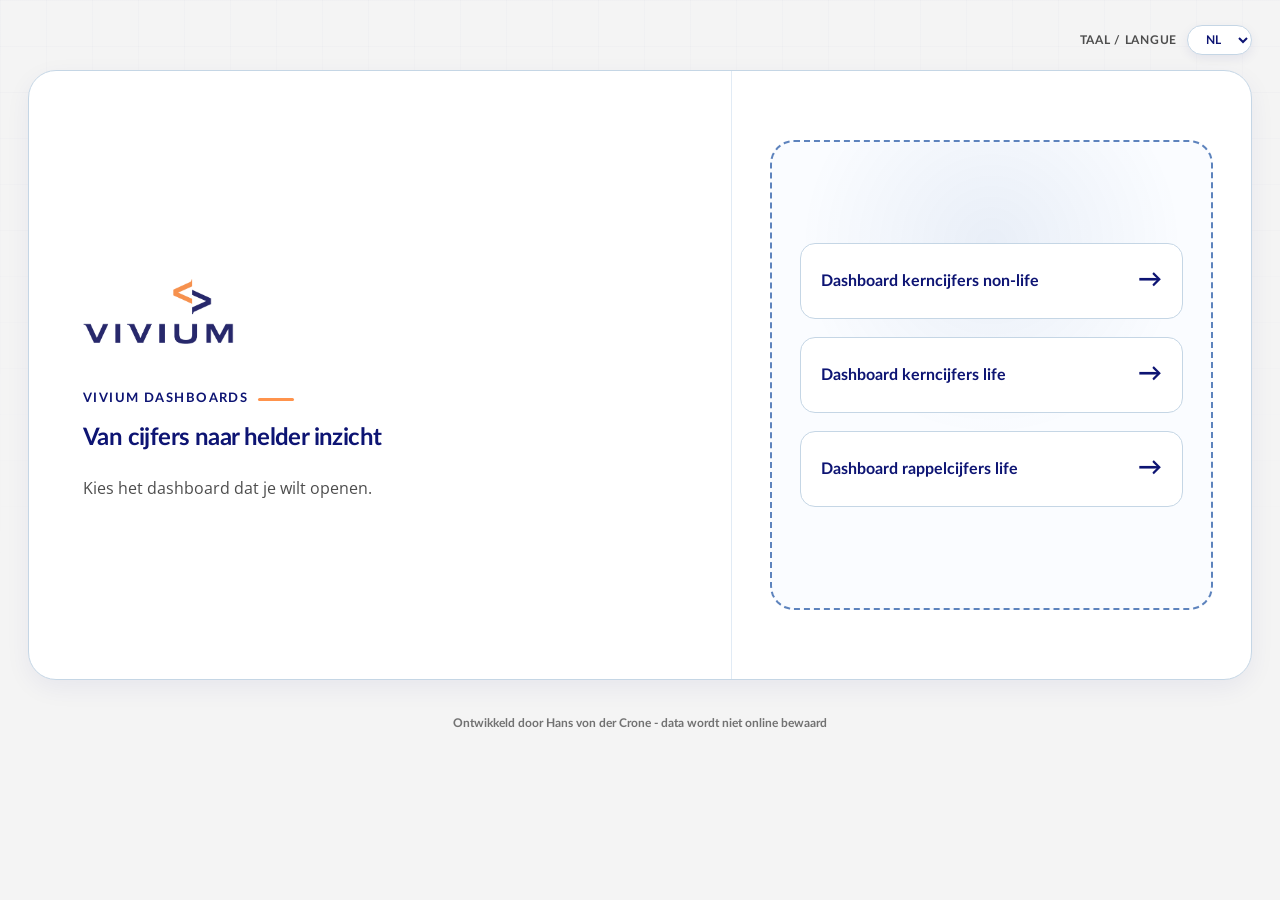
<file: index.html>
<!doctype html>
<html lang="nl">
<head>
  <meta charset="utf-8">
  <meta name="viewport" content="width=device-width, initial-scale=1">
  <title>Vivium dashboards</title>
  <link rel="stylesheet" href="dashboard.css?v=20261118-cleanup">
<link rel="stylesheet" href="libs/dashboard-shared.css?v=20261118-shared-style">
  <link rel="stylesheet" href="index.css?v=20261118-cleanup">
  <script defer src="index.js"></script>
</head>
<body class="dashboard-index">
  <main class="wrap">
    <div class="languageSwitch">
      <label for="languageSelect" id="languageLabel">Taal / Langue</label>
      <select id="languageSelect">
        <option value="nl">NL</option>
        <option value="fr">FR</option>
      </select>
    </div>
    <div class="hero">
      <div class="panel">
        <img src="libs/vivium-logo.png" alt="VIVIUM" class="upload-logo" width="178" height="103">
        <div class="heroEyebrow" id="introLabel">Vivium dashboards</div>
        <h1 id="pageTitle">Van cijfers naar helder inzicht</h1>
        <p class="lead" id="introText">Kies het dashboard dat je wilt openen.</p>
      </div>
      <nav class="upload" id="dashboardNavigation" aria-label="Dashboards">
        <div class="dashboard-choices">
          <a class="dashboard-choice" href="dashboard.html">
            <span id="nonLifeLabel">Dashboard kerncijfers non-life</span>
            <span class="choice-arrow" aria-hidden="true">→</span>
          </a>
          <a class="dashboard-choice" href="dashboardlifekern.html">
            <span id="lifeLabel">Dashboard kerncijfers life</span>
            <span class="choice-arrow" aria-hidden="true">→</span>
          </a>
          <a class="dashboard-choice" href="dashboardliferappel.html">
            <span id="rappelLabel">Dashboard rappelcijfers life</span>
            <span class="choice-arrow" aria-hidden="true">→</span>
          </a>
        </div>
      </nav>
    </div>
    <footer class="dashboard-footer" id="footerText">Ontwikkeld door Hans von der Crone - data wordt niet online bewaard</footer>
  </main>
</body>
</html>
</file>
<file: dashboard.css>
/* Dashboard-specifieke opmaak. Gedeelde basis: libs/dashboard-shared.css. */
:root {
  --orange2: #fff4ed;
  --green: #043c93;
  --green2: #e6ecf4;
  --red: #0d1473;
  --red2: #fff4ed;
  --purple: #043c93;
  --purple2: #edf3f7;
}

* {
  box-sizing: border-box;
}

body {
  margin: 0;
  min-height: 100vh;
  font-family: var(--dashboard-font-family);
  background: radial-gradient(circle at 7% 0%,rgba(4,60,147,.10),transparent 31%),radial-gradient(circle at 96% 4%,rgba(255,147,76,.10),transparent 28%),linear-gradient(180deg,#f7faff 0%,#f2f6fb 52%,#edf3f9 100%);
  color: var(--ink);
  position: relative;
}

.appVersion {
  position: fixed;
  top: 5px;
  right: 8px;
  z-index: 10020;
  font-size: 10px;
  font-weight: 700;
  letter-spacing: .04em;
  color: #4d4d4d;
  opacity: .45;
  pointer-events: none;
}

.wrap {
  max-width: 1380px;
  margin: auto;
  padding: 28px;
  position: relative;
  z-index: 1;
}

.hero {
  display: grid;
  grid-template-columns: 1.35fr .75fr;
  gap: 22px;
  margin-bottom: 22px;
}

.panel,.upload,.card,.kpi {
  background: var(--card);
  border: 1px solid rgba(217,227,239,.95);
  border-radius: var(--radius);
  box-shadow: var(--shadow);
}

.panel {
  padding: 26px;
}

.upload {
  padding: 24px;
  text-align: center;
  display: flex;
  flex-direction: column;
  justify-content: center;
  gap: 12px;
}

h1 {
  font-size: 35px;
  line-height: 1.05;
  margin: 0 0 10px;
  letter-spacing: -.04em;
}

.lead {
  margin: 0;
  color: var(--muted);
  line-height: 1.55;
}

.btn {
  display: inline-flex;
  align-items: center;
  justify-content: center;
  border: 0;
  border-radius: 999px;
  background: var(--blue);
  color: white;
  font-weight: 700;
  padding: 14px 20px;
  cursor: pointer;
  box-shadow: 0 10px 20px rgba(13,20,115,.16);
}

input[type=file] {
  display: none;
}

.hint,.small {
  font-size: 13px;
  color: var(--muted);
}

.status {
  margin-top: 16px;
  border-radius: 12px;
  padding: 12px 14px;
  background: #edf5fc;
  border: 1px solid #bad2ea;
  color: var(--blue);
  font-weight: 700;
}

.warn {
  background: #fff4e8;
  border-color: #fff4ed;
  color: #9a4b10;
}

.hidden {
  display: none !important;
}

body::before {
  content: "";
  position: fixed;
  inset: 0;
  pointer-events: none;
  z-index: -1;
  background-image: linear-gradient(rgba(13,20,115,.03) 1px,transparent 1px),linear-gradient(90deg,rgba(13,20,115,.026) 1px,transparent 1px);
  background-size: 46px 46px;
  mask-image: linear-gradient(to bottom,rgba(0,0,0,.55),transparent 68%);
}

.appVersion {
  border: 0;
  background: transparent;
  padding: 2px 3px;
  font-family: inherit;
  pointer-events: auto;
  cursor: pointer;
  border-radius: 5px;
  transition: opacity .15s ease,color .15s ease,background .15s ease;
}

.appVersion:hover,.appVersion:focus-visible {
  opacity: 1;
  color: var(--blue);
  background: rgba(255,255,255,.88);
  outline: none;
}

.releaseNotesModal {
  position: fixed;
  inset: 0;
  z-index: 10100;
  display: grid;
  place-items: center;
  padding: 24px;
  background: rgba(15,38,63,.42);
  backdrop-filter: blur(4px);
}

.releaseNotesDialog {
  width: min(720px,100%);
  height: min(76vh,720px);
  min-height: 320px;
  display: flex;
  flex-direction: column;
  overflow: hidden;
  background: #fff;
  border: 1px solid #cbdff2;
  border-radius: 20px;
  box-shadow: 0 28px 80px rgba(15,23,42,.28);
}

.releaseNotesHead {
  display: flex;
  align-items: center;
  justify-content: space-between;
  gap: 16px;
  padding: 17px 18px;
  border-bottom: 1px solid #dce8f3;
  background: linear-gradient(135deg,#f7fbff,#fff);
}

.releaseNotesHead h2 {
  margin: 0;
  color: var(--blue);
  font-size: 20px;
  font-weight: 700;
}

.releaseNotesClose {
  width: 34px;
  height: 34px;
  display: grid;
  place-items: center;
  border: 1px solid #cbdff2;
  border-radius: 999px;
  background: #fff;
  color: var(--blue);
  font-size: 23px;
  line-height: 1;
  cursor: pointer;
}

.releaseNotesClose:hover {
  background: #edf5fc;
}

.releaseNotesStatus {
  padding: 14px 18px;
  color: var(--muted);
  font-size: 13px;
  font-weight: 700;
}

.releaseNotesContent,.releaseNotesFrame {
  flex: 1;
  min-height: 0;
  overflow: auto;
  margin: 0;
  padding: 18px 22px 24px;
  color: #24435f;
  background: #fff;
  font: 600 13px/1.55 var(--dashboard-font-family);
  white-space: pre-wrap;
  overflow-wrap: anywhere;
  scrollbar-gutter: stable;
}

.releaseNotesFrame {
  width: 100%;
  border: 0;
  padding: 0;
}

.releaseNotesContent:focus {
  outline: 2px solid #c5d6e5;
  outline-offset: -3px;
}

body.releaseNotesOpen {
  overflow: hidden;
}

@media(max-width:640px) {
  .releaseNotesModal {
    padding: 12px;
  }

  .releaseNotesDialog {
    height: min(84vh,720px);
  }

  .releaseNotesContent {
    padding: 16px;
  }
}

.topCompactBar {
  display: flex;
  align-items: center;
  justify-content: space-between;
  gap: 14px;
  background: linear-gradient(135deg,#ffffff,#f8fbff);
  border: 1px solid var(--line);
  border-radius: 16px;
  box-shadow: var(--shadow);
  padding: 10px 14px;
  margin: 0 0 var(--stack-gap);
  color: var(--ink);
  position: relative;
  z-index: 120;
}

.topCompactMain {
  display: flex;
  align-items: center;
  gap: 10px;
  min-width: 0;
  line-height: 1.2;
}

.topCompactTitle {
  font-size: 12px;
  text-transform: uppercase;
  letter-spacing: .06em;
  font-weight: 700;
  color: var(--blue);
  white-space: nowrap;
}

.topCompactSummary {
  font-size: 13px;
  font-weight: 700;
  color: #405775;
  white-space: nowrap;
  overflow: hidden;
  text-overflow: ellipsis;
  min-width: 0;
}

.topCompactActions {
  display: inline-flex;
  align-items: center;
  gap: 8px;
  flex: 0 0 auto;
}

.topCompactActions .btn-csv {
  width: auto;
  min-width: 116px;
  height: 34px;
  padding: 0 12px;
  font-size: 12px;
  box-shadow: none;
  background: #fff7ef;
  color: #b8570b;
  border: 1px solid #ffd0a8;
}

.topCompactActions .btn-csv:hover {
  background: #fff1e3;
}

.topCompactActions .pdfExportWrap {
  width: 174px;
  align-self: auto;
}

.topCompactActions .btn-pdf {
  height: 36px;
  padding: 0 15px;
  font-size: 12px;
  border-radius: 999px;
  box-shadow: 0 8px 18px rgba(13,20,115,.16);
}

.topCompactActions .pdfOptionsWrap {
  margin-left: 0;
}

.topInfoToggleBtn {
  width: auto;
  min-width: 78px;
  height: 36px;
  padding: 0 14px;
  border-radius: 999px;
  border: 1px solid #cbdff2;
  background: #fff;
  color: var(--blue);
  font-size: 12px;
  font-weight: 700;
  cursor: pointer;
  display: inline-flex;
  align-items: center;
  justify-content: center;
  box-shadow: 0 6px 14px rgba(13,20,115,.10);
  flex: 0 0 auto;
  transition: background .15s ease,transform .15s ease,box-shadow .15s ease;
}

.topInfoToggleBtn:hover {
  background: #edf5fc;
  transform: scale(1.05);
  box-shadow: 0 9px 18px rgba(13,20,115,.16);
}

body.topInfoReady.topInfoCollapsed .hero,body.topInfoReady.topInfoCollapsed #importControl {
  display: none !important;
}

@media(max-width:760px) {
  .topCompactMain {
    flex-direction: column;
    align-items: flex-start;
    gap: 4px;
  }

  .topCompactSummary {
    white-space: normal;
  }

  .topCompactBar {
    align-items: flex-start;
    flex-wrap: wrap;
  }

  .topCompactActions {
    width: 100%;
    display: grid;
    grid-template-columns: 1fr 1.25fr auto;
  }

  .topCompactActions .btn-csv,.topCompactActions .pdfExportWrap {
    width: 100%;
  }

  .topCompactActions .pdfExportWrap {
    display: flex;
  }

  .topCompactActions .btn-pdf {
    flex: 1;
  }

  .topCompactActions .topInfoToggleBtn {
    justify-self: end;
  }
}

.kpis {
  display: grid;
  grid-template-columns: repeat(5,1fr);
  gap: 14px;
  margin: var(--stack-gap) 0;
  position: relative;
  overflow: visible;
  align-items: stretch;
}

.kpi {
  padding: 18px;
  position: relative;
  min-height: 142px;
  height: 142px;
  display: flex;
  flex-direction: column;
  justify-content: flex-start;
  overflow: hidden;
}

.kpiScrollBtn {
  position: absolute;
  left: -24px;
  top: 50%;
  transform: translateY(-50%);
  width: 28px;
  height: 28px;
  border-radius: 999px;
  border: 1px solid #cbdff2;
  background: rgba(255,255,255,.92);
  color: var(--blue);
  font-weight: 700;
  line-height: 1;
  cursor: pointer;
  box-shadow: 0 6px 14px rgba(13,20,115,.12);
  display: inline-flex;
  align-items: center;
  justify-content: center;
  z-index: 3;
  transition: background .15s ease,transform .15s ease,box-shadow .15s ease;
  font-size: 12px;
}

.kpiScrollBtn:hover {
  background: #edf5fc;
  transform: translateY(-50%) scale(1.06);
  box-shadow: 0 9px 18px rgba(13,20,115,.18);
}

.floatingKpiScrollBtn {
  position: fixed;
  right: 24px;
  bottom: 24px;
  width: auto;
  min-width: 74px;
  height: 38px;
  padding: 0 13px;
  border-radius: 999px;
  border: 1px solid #cbdff2;
  background: rgba(255,255,255,.94);
  color: var(--blue);
  font-weight: 700;
  font-size: 12px;
  letter-spacing: .01em;
  cursor: pointer;
  box-shadow: 0 10px 24px rgba(13,20,115,.16);
  display: inline-flex;
  align-items: center;
  justify-content: center;
  gap: 6px;
  z-index: 80;
  backdrop-filter: blur(8px);
  transition: background .15s ease,transform .15s ease,box-shadow .15s ease,opacity .15s ease;
}

.floatingKpiScrollBtn:hover {
  background: #edf5fc;
  transform: translateY(-2px);
  box-shadow: 0 14px 30px rgba(13,20,115,.22);
}

.floatingKpiScrollBtn span {
  font-size: 14px;
  line-height: 1;
}

.kpi .label {
  font-size: var(--dashboard-kpi-label-size);
  text-transform: uppercase;
  letter-spacing: .06em;
  font-weight: 700;
  color: var(--muted);
}

.kpi .value {
  font-size: var(--dashboard-kpi-value-size);
  font-weight: 700;
  margin-top: 8px;
  text-align: left;
}

.kpi-subvalue {
  display: block;
  font-size: 20px;
  line-height: 1.15;
  margin-top: 2px;
}

.delta {
  font-size: 13px;
  font-weight: 700;
  margin-top: 5px;
  text-align: left;
}

.pos {
  color: var(--green);
}

.neg {
  color: var(--red);
}

.neu {
  color: var(--muted);
}

.dynamicCategoryKpi .label {
  font-size: 12px;
  color: var(--blue);
  line-height: 1.15;
  min-height: 34px;
  display: flex;
  align-items: flex-start;
}

.dynamicCategoryKpi .value {
  font-size: 24px;
  line-height: 1.08;
}

.dynamicCategoryKpi .delta {
  font-size: 12.5px;
  line-height: 1.28;
}

.dynamicCategoryKpi .kpi-subvalue {
  font-size: 18px;
  line-height: 1.12;
  margin-top: 3px;
}

.kpiExportWrap {
  position: relative;
  margin: var(--stack-gap) 0;
  padding: 49px 16px 16px;
  background: linear-gradient(180deg,#fff,#f8fbff);
  border: 1px solid var(--line);
  border-radius: 18px;
  box-shadow: 0 10px 26px rgba(13,20,115,.06);
}

.kpiExportHead {
  display: flex;
  align-items: center;
  justify-content: space-between;
  gap: 14px;
  margin-bottom: 14px;
  min-height: 40px;
  padding-right: 112px;
}

.kpiExportTitle {
  margin: 0;
  color: var(--blue);
  font-size: 14px;
  font-weight: 700;
  letter-spacing: .01em;
}

.kpiExportWrap .kpis {
  margin: 0;
}

.kpiExportActions {
  position: absolute;
  right: 18px;
  top: 0;
  display: inline-flex;
  gap: 5px;
  align-items: center;
  z-index: 6;
  padding: 3px;
  border-radius: 11px;
}

.kpiOverviewGroups {
  display: grid;
  gap: 18px;
}

.kpiOverviewBlock {
  position: relative;
  border: 1px solid var(--line);
  border-radius: 18px;
  background: linear-gradient(180deg,#fff,#f7fbff);
  padding: 18px;
  box-shadow: 0 10px 26px rgba(13,20,115,.06);
}

.kpiOverviewHead {
  display: flex;
  align-items: baseline;
  gap: 10px;
  margin-bottom: 14px;
  padding-right: 76px;
}

.kpiOverviewHead h3 {
  margin: 0;
  color: var(--blue);
  font-size: 20px;
  font-weight: 700;
  line-height: 1.1;
}

.kpiOverviewHead .small {
  font-weight: 700;
}

.kpiOverviewBlock>.blockExportActions {
  position: absolute !important;
  right: 16px !important;
  top: 0 !important;
  transform: none !important;
  margin: 0 !important;
  z-index: 7;
}

.kpiOverviewGrid {
  margin: 0;
}

.kpiOverviewGrid .kpi {
  height: auto;
  min-height: 142px;
  overflow: visible;
}

.kpiCompareHistory {
  margin-top: 3px;
  padding-top: 7px;
  border-top: 1px solid #e6eef7;
  display: flex;
  flex-direction: column;
  gap: 5px;
}

.kpiCompareHistoryLine {
  display: grid;
  grid-template-columns: 43px minmax(68px,1fr) 58px;
  gap: 3px;
  align-items: center;
}

.kpiCompareHistoryLine .kpiCompareTrack,.kpiCompareHistoryLine .kpiCompareZeroTrack {
  min-width: 0;
}

.kpiCompareHistoryLine .kpiCompareZeroTrack {
  height: 14px;
  border: 1px solid #c5d6e5;
  border-radius: 999px;
  background: #eef2f7;
  overflow: hidden;
  box-shadow: inset 0 1px 3px rgba(15,23,42,.05);
}

.kpiCompareHistoryLine .kpiCompareZeroTrack::before {
  top: 1px;
  bottom: 1px;
}

.kpiCompareHistoryLine .kpiCompareZeroFill {
  top: 3px;
  height: 8px;
}

@media(max-width:640px) {
  .kpiCompareHistoryLine {
    grid-template-columns: 43px minmax(54px,1fr) 58px;
  }
}

.kpiOverviewEmpty {
  border: 1px dashed #cbdff2;
  border-radius: 14px;
  background: #f8fbff;
  color: var(--muted);
  font-size: 13px;
  font-weight: 700;
  padding: 16px;
  text-align: center;
}

.kpiSelectorWrap {
  position: relative;
  display: none;
  align-items: center;
}

.dashboardToolbar.kpiToolbar .viewDropdownWrap,.dashboardToolbar.kpiToolbar .drillBtn {
  display: none;
}

.dashboardToolbar.kpiToolbar .kpiSelectorWrap {
  display: inline-flex;
  order: 1;
}

.dashboardToolbar.kpiToolbar .previousYearsControl {
  order: 2;
}

.dashboardToolbar.hideViewDropdown .viewDropdownWrap {
  display: none;
}

.dashboardToolbar.hideViewDropdown .previousYearsControl,.dashboardToolbar.hidePreviousYears .previousYearsControl {
  display: none;
}

.dashboardToolbar.hideDrillButton .drillBtn {
  display: none;
}

.kpiSelectorMenu {
  width: 250px;
}

.kpiCheck {
  display: flex;
  align-items: center;
  gap: 9px;
  width: 100%;
  border: 0;
  background: transparent;
  color: #233b5e;
  border-radius: 10px;
  padding: 9px 10px;
  font-size: 13px;
  font-weight: 700;
  cursor: pointer;
  text-align: left;
}

.kpiCheck:hover {
  background: #f5f9fd;
  color: var(--ink);
}

.kpiCheck input {
  width: 15px;
  height: 15px;
  accent-color: var(--blue);
}

@media(max-width:760px) {
  .kpiExportWrap {
    padding: 49px 14px 14px;
  }

  .kpiExportHead {
    align-items: flex-start;
    flex-direction: column;
    min-height: 0;
    padding-right: 0;
  }

  .kpiExportWrap .kpis {
    margin-top: 0;
  }

  .kpiExportActions {
    margin: 0;
    padding: 3px;
  }

  .kpiOverviewBlock {
    padding: 14px;
  }
}

.kpi[data-kpi-cat] {
  cursor: pointer;
  transition: transform .15s ease,box-shadow .15s ease,border-color .15s ease;
}

.kpi[data-kpi-cat]:hover {
  background: #dfeeff;
  transform: translateY(-2px);
  box-shadow: 0 12px 28px rgba(13,20,115,.12);
  border-color: #a9cbea;
}

.kpi[data-kpi-cat]:focus-visible {
  outline: 3px solid rgba(255,147,76,.32);
  outline-offset: 3px;
}

.tabs {
  display: flex;
  justify-content: space-between;
  gap: 8px;
  margin: var(--stack-gap) 0;
  align-items: stretch;
  padding: 6px;
  background: #edf4fb;
  border: 1px solid var(--line);
  border-radius: 16px;
}

.tab {
  border: 1px solid transparent;
  background: transparent;
  color: #41556d;
  border-radius: 10px;
  padding: 10px 16px;
  font-size: 14px;
  min-height: 40px;
  font-weight: 700;
  cursor: pointer;
  position: relative;
  transition: background .15s ease,color .15s ease,box-shadow .15s ease,border-color .15s ease;
  flex: 0 1 auto;
  white-space: nowrap;
}

.tab:hover:not(.active) {
  background: #ff934c;
  color: #fff;
  box-shadow: 0 6px 14px rgba(13,20,115,.10);
}

.tab.active {
  background: var(--orange);
  color: #fff;
  border-color: var(--orange);
  box-shadow: 0 10px 22px rgba(255,147,76,.22);
  z-index: 2;
}

.tab.active::after {
  content: '';
  position: absolute;
  left: 14px;
  right: 14px;
  bottom: -7px;
  height: 3px;
  background: var(--tab-color);
  border-radius: 999px;
  opacity: .95;
}

#tabProductie {
  --tab-color: var(--blue3);
}

#tabVerval {
  --tab-color: var(--orange);
}

#tabProgressie {
  --tab-color: var(--blue);
}

#tabSchade {
  --tab-color: var(--blue2);
}

#tabSamenvatting {
  --tab-color: var(--blue);
}

#tabDetail {
  --tab-color: #9eb5cc;
}

#tabPortefeuille {
  --tab-color: #174b7d;
}

#tabKpis {
  --tab-color: var(--blue2);
}

#tab360 {
  --tab-color: var(--green);
}

.section {
  display: none;
}

.section.active {
  display: block;
  position: relative;
  padding-top: 0;
}

.section.active>.card {
  position: relative;
  border: 1px solid var(--line);
  box-shadow: 0 10px 26px rgba(13,20,115,.06);
  overflow: visible;
}

.section.active>.card::after {
  content: none;
}

.grid {
  display: grid;
  grid-template-columns: 1fr 1fr;
  gap: 18px;
}

.full {
  grid-column: 1/-1;
}

.card {
  padding: 20px;
  margin-bottom: var(--stack-gap);
}

h2 {
  font-size: 22px;
  margin: 0 0 6px;
  letter-spacing: -.02em;
}

h3 {
  font-size: 17px;
  margin: 0 0 12px;
}

.sub {
  color: var(--muted);
  margin: 0 0 16px;
  line-height: 1.45;
}

.bars {
  display: flex;
  flex-direction: column;
  gap: 14px;
}

.barrow {
  display: block;
}

.barlabel {
  font-weight: 400;
  margin-bottom: 8px;
}

.barValueDelta {
  border-radius: 999px;
  padding: 2px 6px;
  font-size: 13px;
  font-weight: 700;
  background: #eef6fb;
  color: var(--muted);
  white-space: nowrap;
  text-align: center;
}

.barValueDelta.pos {
  background: #dff4f7;
  color: var(--green);
}

.barValueDelta.neg {
  background: #fff0e8;
  color: var(--red);
}

.barDeltaSlot {
  text-align: center;
  font-size: 13px;
  font-weight: 700;
  white-space: nowrap;
  font-variant-numeric: tabular-nums;
}

.barrow:has(.catMainText.hasSubs) {
  position: relative;
  padding: 0 0 12px;
  margin: 0 0 10px;
}

.barrow:has(.catMainText.hasSubs)::after {
  content: "";
  position: absolute;
  left: 0;
  right: 0;
  bottom: 0;
  height: 1px;
  background: linear-gradient(90deg,rgba(13,20,115,.34),rgba(197,214,229,.22),rgba(197,214,229,0));
  border-radius: 999px;
}

.bararea {
  display: flex;
  flex-direction: column;
  gap: 6px;
}

.bararea>.barline>.barDeltaSlot {
  position: relative;
  align-self: stretch;
  overflow: visible;
}

.bararea>.barline>.barDeltaSlot>.barValueDelta {
  position: absolute;
  left: 18px;
  top: -3px;
  transform: translateY(-50%);
}

.bararea>.previousYearLine>.barDeltaSlot>.previousYearsDelta {
  position: absolute;
  left: 18px;
  top: calc(100% + 5px);
  transform: translateY(-50%);
}

.bararea>.barline>.barDeltaSlot:has(>span)::before {
  content: "";
  position: absolute;
  left: 0;
  top: -3px;
  transform: translateY(-50%) scale(-1,-1);
  width: 11px;
  height: 23px;
  background: currentColor;
  -webkit-mask: url("data:image/svg+xml,%3Csvg xmlns='http://www.w3.org/2000/svg' viewBox='0 0 12 24'%3E%3Cpath d='M10 2C0 2 0 22 10 22M7 18l3 4-4 1' fill='none' stroke='black' stroke-width='1.5' stroke-linecap='round' stroke-linejoin='round'/%3E%3C/svg%3E") center/contain no-repeat;
  mask: url("data:image/svg+xml,%3Csvg xmlns='http://www.w3.org/2000/svg' viewBox='0 0 12 24'%3E%3Cpath d='M10 2C0 2 0 22 10 22M7 18l3 4-4 1' fill='none' stroke='black' stroke-width='1.5' stroke-linecap='round' stroke-linejoin='round'/%3E%3C/svg%3E") center/contain no-repeat;
}

.bararea>.previousYearLine>.barDeltaSlot:has(>span)::before {
  top: calc(100% + 5px);
}

.bararea>.barline>.barDeltaSlot:has(>span.pos)::before {
  color: var(--green);
}

.bararea>.barline>.barDeltaSlot:has(>span.neg)::before {
  color: var(--red);
}

.barline {
  display: grid;
  grid-template-columns: 82px minmax(130px,1fr) 72px 118px;
  gap: 8px;
  align-items: center;
}

.period {
  font-size: 13px;
  font-weight: 700;
  color: var(--muted);
}

.track {
  position: relative;
  height: 20px;
  background: #eef2f7;
  border-radius: 999px;
  overflow: hidden;
  border: 1px solid #c5d6e5;
  box-shadow: inset 0 1px 4px rgba(15,23,42,.06);
}

.fill {
  position: absolute;
  left: 3px;
  top: 3px;
  height: 12px;
  border-radius: 999px;
  min-width: 2px;
  max-width: calc(100% - 6px);
  box-shadow: 0 5px 12px rgba(15,23,42,.10);
}

.fill.prevPeriod {
  background: linear-gradient(90deg,#c5d6e5,#0d1473);
}

.fill.currPeriod {
  background: linear-gradient(90deg,#fff4ed,#ff934c);
}

.value {
  text-align: right;
  font-size: 13px;
  font-weight: 700;
  white-space: nowrap;
  font-variant-numeric: tabular-nums;
}

.progressTrack {
  position: relative;
  height: 20px;
  background: #eef2f7;
  border-radius: 999px;
  overflow: hidden;
  border: 1px solid #c5d6e5;
  box-shadow: inset 0 1px 4px rgba(15,23,42,.06);
}

.progressTrack::before {
  content: "";
  position: absolute;
  left: 50%;
  top: 2px;
  bottom: 2px;
  width: 2px;
  background: #8fa3ba;
  border-radius: 999px;
  z-index: 2;
}

.progressFill {
  position: absolute;
  top: 3px;
  height: 12px;
  border-radius: 999px;
  min-width: 2px;
  max-width: calc(50% - 3px);
  z-index: 1;
  box-shadow: 0 5px 12px rgba(15,23,42,.10);
}

.progressFill.pos {
  left: 50%;
  background: linear-gradient(90deg,#c5d6e5,#0d1473);
}

.progressFill.neg {
  right: 50%;
  background: linear-gradient(90deg,var(--blue),var(--blue2));
}

.progressFill.pos.prevPeriod,.progressFill.sp-bad.prevPeriod {
  left: 50%;
  background: linear-gradient(90deg,#c5d6e5,#0d1473);
}

.progressFill.neg.prevPeriod,.progressFill.sp-good.prevPeriod {
  right: 50%;
  background: linear-gradient(90deg,#0d1473,#c5d6e5);
}

.progressFill.pos.currPeriod,.progressFill.sp-bad.currPeriod {
  left: 50%;
  background: linear-gradient(90deg,#fff4ed,#ff934c);
}

.progressFill.neg.currPeriod,.progressFill.sp-good.currPeriod {
  right: 50%;
  background: linear-gradient(90deg,#ff934c,#fff4ed);
}

.progressFill.sp-good {
  right: 50%;
}

.progressFill.sp-bad {
  left: 50%;
}

.progressFill.sp-right {
  left: 50%;
}

.progressFill.sp-left {
  right: 50%;
}

.progressFill.sp-right.prevPeriod {
  left: 50%;
  background: linear-gradient(90deg,#c5d6e5,#0d1473) !important;
}

.progressFill.sp-left.prevPeriod {
  right: 50%;
  background: linear-gradient(90deg,#0d1473,#c5d6e5) !important;
}

.progressFill.sp-right.currPeriod {
  left: 50%;
  background: linear-gradient(90deg,#fff4ed,#ff934c) !important;
}

.progressFill.sp-left.currPeriod {
  right: 50%;
  background: linear-gradient(90deg,#ff934c,#fff4ed) !important;
}

.barline.progressLine .value.pos {
  color: var(--green);
}

.barline.progressLine .value.neg {
  color: var(--red);
}

.summary-table {
  width: 100%;
  border-collapse: collapse;
  font-size: 14px;
}

th,td {
  padding: 12px;
  border-bottom: 1px solid var(--line);
  text-align: right;
  vertical-align: top;
}

th:first-child,td:first-child {
  text-align: left;
}

th {
  font-size: 12px;
  text-transform: uppercase;
  letter-spacing: .05em;
  color: var(--muted);
  background: #f8fafc;
}

.spCompare {
  display: grid;
  grid-template-columns: minmax(48px,1fr) 18px minmax(48px,1fr);
  gap: 4px;
  align-items: center;
  justify-content: end;
  font-variant-numeric: tabular-nums;
}

.spCompare .spPrev,.spCompare .spCurr {
  text-align: right;
  white-space: nowrap;
}

.spCompare .spArrow {
  text-align: center;
  color: var(--muted);
  font-weight: 700;
}

.pill {
  display: inline-block;
  padding: 5px 9px;
  border-radius: 999px;
  font-weight: 700;
  font-size: 12px;
  background: #fff4e8;
  color: var(--orange);
  border: 1px solid var(--orange2);
  margin-right: 6px;
}

.pill.subpill {
  background: #edf5fc;
  color: var(--blue);
  border-color: #b8cfe8;
}

.catMainText {
  color: var(--blue);
  background: transparent;
  font-weight: 700;
  padding: 0;
}

.catSubText {
  font-weight: 400;
  color: #233b5e;
}

.cat {
  border: 1px solid var(--line);
  border-radius: 18px;
  overflow: hidden;
  margin-bottom: 14px;
  background: #fff;
}

.catHead {
  display: flex;
  justify-content: space-between;
  gap: 16px;
  align-items: center;
  padding: 16px 18px;
  background: linear-gradient(135deg,#fff0df,#f7fbff);
  border-bottom: 1px solid #fff4ed;
}

.catTitle {
  font-weight: 700;
  font-size: 18px;
}

.split {
  display: grid;
  grid-template-columns: repeat(3,1fr);
  gap: 14px;
}

.split-2 {
  grid-template-columns: repeat(2,1fr);
}

.progressEquationCards {
  display: grid;
  grid-template-columns: minmax(180px,1.4fr) 20px minmax(120px,1fr) 20px minmax(120px,1fr) 20px minmax(120px,1fr);
  gap: 8px;
  align-items: stretch;
  margin-bottom: 12px;
}

.progressEquationCards .metric {
  min-width: 0;
}

.progressEquationCards .metric:nth-child(3) {
  background: linear-gradient(135deg,#edf5fc,#f8fbff);
  border-color: #cbdff2;
}

.progressEquationCards .metric:nth-child(5) {
  background: linear-gradient(135deg,#fff1e4,#fffaf5);
  border-color: #f4dcc5;
}

.progressEquationCards .metric:nth-child(7) {
  background: linear-gradient(135deg,#eaf7f8,#f7fcfc);
  border-color: #cbe7e9;
}

.progressEquationCards .metric-val {
  overflow-wrap: anywhere;
}

.progressEquationOperator {
  align-self: center;
  text-align: center;
  color: var(--blue);
  font-size: 22px;
  font-weight: 700;
}

.progressCompositionGrid {
  grid-template-columns: repeat(2,minmax(0,1fr));
}

.progressCompositionGrid .miniCard {
  min-width: 0;
}

.progressCompositionEquation {
  font-size: 10px;
  color: var(--muted);
  margin: 4px 0 10px;
  line-height: 1.4;
  text-align: right;
}

@media(max-width:1100px) {
  .progressCompositionGrid {
    grid-template-columns: 1fr;
  }

  .progressEquationCards {
    grid-template-columns: minmax(130px,1.4fr) 14px repeat(2,minmax(90px,1fr) 14px) minmax(90px,1fr);
    gap: 4px;
  }
}

@media(max-width:640px) {
  .progressEquationCards {
    grid-template-columns: 20px minmax(0,1fr);
  }

  .progressEquationCards>.metric:first-child {
    grid-column: 1/-1;
  }
}

.metric {
  background: #f8fafc;
  border: 1px solid var(--line);
  border-radius: 16px;
  padding: 14px;
  text-align: left;
}

.metric b {
  display: block;
  font-size: 12px;
  text-transform: uppercase;
  color: var(--muted);
  letter-spacing: .05em;
}

.metric-val {
  display: block;
  font-size: 20px;
  font-weight: 700;
  margin-top: 6px;
}

.note {
  padding: 12px 14px;
  border-radius: 16px;
  background: #f8fafc;
  border: 1px solid var(--line);
  font-size: 13px;
  color: var(--muted);
  margin-bottom: 16px;
}

.miniGrid {
  display: grid;
  grid-template-columns: 1fr 1fr;
  gap: 16px;
  margin-top: 16px;
}

.miniCard {
  border: 1px solid var(--line);
  border-radius: 18px;
  background: #fff;
  padding: 16px;
}

.miniCard h3 {
  margin-bottom: 14px;
  min-height: 40px;
  display: flex;
  flex-direction: column;
  justify-content: flex-start;
}

.claimAvgNote {
  display: block;
  font-size: 12px;
  font-weight: 700;
  color: var(--muted);
  margin-left: 0;
  margin-top: 3px;
  white-space: nowrap;
  line-height: 1.2;
}

.vervalMiniGrid {
  align-items: stretch;
}

.vervalRatioCard {
  grid-column: 2;
  grid-row: 1 / span 2;
  display: flex;
  flex-direction: column;
}

.vervalRatioCard .vervalRatioGroup {
  flex: 1;
}

.vervalRatioGroup {
  display: flex;
  flex-direction: column;
  gap: 14px;
}

.vervalRatioSection {
  padding-top: 2px;
}

.vervalRatioSection+.vervalRatioSection {
  border-top: 1px solid #edf2f7;
  padding-top: 12px;
}

.vervalRatioSectionTitle {
  font-size: 16px;
  font-weight: 700;
  color: var(--blue);
  margin-bottom: 8px;
  line-height: 1.2;
}

.vervalRatioBars {
  display: flex;
  flex-direction: column;
  gap: 12px;
}

.vervalRatioLine {
  display: grid;
  grid-template-columns: 72px minmax(0,1fr);
  gap: 10px;
  align-items: center;
}

.vervalRatioPeriod {
  font-size: 13px;
  font-weight: 700;
  color: var(--muted);
  white-space: nowrap;
}

.vervalRatioTrack {
  position: relative;
  height: 20px;
  background: #eef2f7;
  border-radius: 999px;
  overflow: hidden;
  border: 1px solid #c5d6e5;
  box-shadow: inset 0 1px 4px rgba(15,23,42,.06);
}

.vervalRatioFill {
  position: absolute;
  left: 3px;
  top: 3px;
  height: 12px;
  border-radius: 999px;
  background: linear-gradient(90deg,#fff4ed,#ff934c);
  min-width: 2px;
  max-width: calc(100% - 6px);
  box-shadow: 0 5px 12px rgba(15,23,42,.10);
}

.vervalRatioValue {
  position: absolute;
  right: 9px;
  top: 50%;
  transform: translateY(-50%);
  max-width: calc(100% - 18px);
  overflow: hidden;
  text-overflow: ellipsis;
  font-size: 13px;
  font-weight: 700;
  color: var(--ink);
  white-space: nowrap;
  text-shadow: 0 1px 0 rgba(255,255,255,.65);
}

.vervalRatioValue .ratioAmounts {
  font-weight: 400;
  color: #294762;
}

.vervalExtraDetails {
  grid-column: 1 / -1;
  border: 1px solid var(--line);
  border-radius: 18px;
  background: #fff;
  overflow: hidden;
}

.vervalExtraDetails summary {
  list-style: none;
  cursor: pointer;
  padding: 13px 16px;
  font-size: 13px;
  font-weight: 700;
  color: var(--blue);
  display: flex;
  align-items: center;
  justify-content: space-between;
  gap: 12px;
  background: linear-gradient(135deg,#f8fbff,#fff4e8);
  user-select: none;
}

.vervalExtraDetails summary::-webkit-details-marker {
  display: none;
}

.vervalExtraDetails summary::after {
  content: '+';
  width: 24px;
  height: 22px;
  border-radius: 999px;
  border: 1px solid rgba(214,228,242,.95);
  background: rgba(255,255,255,.92);
  color: var(--blue);
  display: inline-flex;
  align-items: center;
  justify-content: center;
  font-size: 12px;
  font-weight: 700;
  line-height: 1;
  box-shadow: 0 5px 12px rgba(15,23,42,.08);
}

.vervalExtraDetails[open] summary::after {
  content: '-';
}

.vervalExtraGrid {
  display: grid;
  grid-template-columns: 1fr 1fr;
  gap: 16px;
  padding: 16px;
}

.barlabel .pill {
  margin-bottom: 4px;
}

.cat.totalNonLife {
  background: linear-gradient(135deg,#eaf3fb 0%,#f7fbff 72%);
  border: 1px solid #c5d6e5;
  box-shadow: 0 18px 42px rgba(13,20,115,.13);
}

.cat.totalNonLife .catHead {
  background: linear-gradient(135deg,var(--blue),#1f6fb2);
  border-bottom: 1px solid #c5d6e5;
  color: #fff;
}

.cat.totalNonLife .catHead .small,.cat.totalNonLife .catTitle {
  color: #fff;
}

.cat.totalNonLife .catTitle::before {
  content: 'Totaal · ';
  color: #dcecff;
  font-weight: 700;
}

.cat.totalNonLife .metric,.cat.totalNonLife .miniCard {
  background: rgba(255,255,255,.92);
  border-color: #bad2ea;
}

.upload-zone {
  border: 2px dashed var(--blue);
  padding: 32px;
  text-align: center;
  border-radius: 16px;
  cursor: pointer;
  background: #f8fbff;
  transition: background .3s ease,border-color .3s ease;
  margin-top: 8px;
}

.upload-zone:hover {
  background: #edf5fc;
  border-color: #002f5a;
}

.upload-zone strong {
  display: block;
  margin-bottom: 6px;
  color: var(--ink);
}

.upload-logo {
  max-width: 130px;
  height: auto;
  display: block;
  margin: 0 0 14px auto;
}

.upload-filename {
  color: var(--muted);
  font-size: 13px;
  font-style: italic;
  min-height: 1.2em;
  margin-top: 4px;
}

.btn-csv {
  display: inline-flex;
  align-items: center;
  justify-content: center;
  border: 0;
  border-radius: 999px;
  background: var(--orange);
  color: white;
  font-weight: 700;
  padding: 12px 20px;
  cursor: pointer;
  box-shadow: 0 8px 18px rgba(255,147,76,.25);
  font-size: 14px;
  width: 220px;
  align-self: center;
}

.pdfExportWrap {
  position: relative;
  display: inline-flex;
  align-items: center;
  justify-content: center;
  align-self: center;
  width: 220px;
}

.btn-pdf {
  display: inline-flex;
  align-items: center;
  justify-content: center;
  border: 0;
  border-radius: 999px;
  background: var(--blue);
  color: white;
  font-weight: 700;
  padding: 12px 20px;
  cursor: pointer;
  box-shadow: 0 8px 18px rgba(13,20,115,.24);
  font-size: 14px;
  flex: 1;
  min-width: 0;
}

.btn-pdf:disabled {
  opacity: .62;
  cursor: wait;
}

.pdfOptionsWrap {
  position: relative;
  display: inline-flex;
  width: 100%;
  z-index: 1;
}

.pdfOptionsWrap.open {
  z-index: 10050;
}

.pdfDropdownTrigger {
  width: 100%;
  gap: 7px;
}

.pdfDropdownChevron {
  width: 14px;
  height: 14px;
  flex: 0 0 auto;
  margin-left: auto;
}

.pdfOptionsMenu {
  position: absolute;
  right: 0;
  top: calc(100% + 8px);
  width: 270px;
  max-height: min(70vh,520px);
  overflow-y: auto;
  background: #fff;
  border: 1px solid #cbdff2;
  border-radius: 16px;
  box-shadow: 0 18px 44px rgba(15,23,42,.18);
  padding: 12px;
  z-index: 10060;
  display: none;
  text-align: left;
  backdrop-filter: blur(8px);
}

.pdfOptionsWrap.open .pdfOptionsMenu {
  display: block;
}

.pdfSelectionActions {
  display: flex;
  gap: 6px;
  margin: 0 0 8px;
  padding-bottom: 10px;
  border-bottom: 1px solid var(--line);
}

.pdfSelectionActions button {
  flex: 1;
  border: 1px solid var(--line);
  border-radius: 8px;
  padding: 7px 5px;
  background: #f5f9fd;
  color: var(--blue);
  font-family: inherit;
  font-weight: 700;
  font-size: 11px;
  line-height: 1.3;
  cursor: pointer;
}

.pdfSelectionActions button:hover {
  background: #e6f0fa;
}

.pdfOptionsTitle {
  font-size: 12px;
  text-transform: uppercase;
  letter-spacing: .05em;
  font-weight: 700;
  color: var(--muted);
  margin: 0 0 8px;
}

.pdfOption {
  display: flex;
  align-items: center;
  gap: 9px;
  padding: 8px 7px;
  border-radius: 10px;
  font-size: 13px;
  font-weight: 700;
  color: #233b5e;
  cursor: pointer;
  user-select: none;
}

.pdfOption:hover {
  background: #f5f9fd;
}

.pdfOption input {
  accent-color: var(--blue);
  width: 16px;
  height: 16px;
  flex: 0 0 auto;
}

.dashboardToolbarHome {
  display: none;
}

.dashboardToolbar {
  display: flex;
  justify-content: flex-end;
  align-items: center;
  gap: 10px;
  flex-wrap: wrap;
  margin: 0;
  padding: 0;
  background: transparent;
  border: 0;
  border-radius: 0;
  box-shadow: none;
}

.toolbarGroup {
  position: relative;
  display: inline-flex;
  align-items: center;
  gap: 0;
  flex-wrap: nowrap;
  box-shadow: 0 8px 18px rgba(13,20,115,.16);
  border-radius: 999px;
}

.toolbarLabel {
  font-size: 12px;
  text-transform: uppercase;
  letter-spacing: .06em;
  font-weight: 700;
  color: var(--muted);
  margin: 0 10px 0 0;
  display: inline-flex;
  align-items: center;
  height: 36px;
}

.viewDropdownWrap {
  position: relative;
  display: inline-flex;
  align-items: center;
}

.viewDropdownMain {
  display: inline-flex;
  align-items: center;
  justify-content: center;
  gap: 7px;
  border: 0;
  border-radius: 999px 0 0 999px;
  background: var(--blue);
  color: #fff;
  font-weight: 700;
  height: 36px;
  padding: 0 15px;
  font-size: 12px;
  cursor: pointer;
  width: 196px;
  min-width: 196px;
  white-space: nowrap;
  line-height: 1;
}

.viewDropdownMain::before {
  content: "";
  width: 13px;
  height: 13px;
  flex: 0 0 auto;
  background-color: #fff;
  -webkit-mask-image: url("data:image/svg+xml,%3Csvg xmlns='http://www.w3.org/2000/svg' viewBox='0 0 24 24' fill='none' stroke='currentColor' stroke-width='2.2' stroke-linecap='round' stroke-linejoin='round'%3E%3Cpath d='M1 6h22M1 12h22M1 18h22'/%3E%3C/svg%3E");
  mask-image: url("data:image/svg+xml,%3Csvg xmlns='http://www.w3.org/2000/svg' viewBox='0 0 24 24' fill='none' stroke='currentColor' stroke-width='2.2' stroke-linecap='round' stroke-linejoin='round'%3E%3Cpath d='M1 6h22M1 12h22M1 18h22'/%3E%3C/svg%3E");
  -webkit-mask-size: contain;
  mask-size: contain;
  -webkit-mask-repeat: no-repeat;
  mask-repeat: no-repeat;
}

.viewDropdownMain:hover {
  background: #14558f;
}

.viewDropdownBtn {
  width: 38px;
  height: 36px;
  border-radius: 0 999px 999px 0;
  border: 0;
  border-left: 1px solid rgba(255,255,255,.24);
  background: #0d4b84;
  color: #fff;
  box-shadow: 0 8px 18px rgba(13,20,115,.16);
  font-size: 15px;
  font-weight: 700;
  cursor: pointer;
  display: inline-flex;
  align-items: center;
  justify-content: center;
}

.viewDropdownBtn:hover {
  background: #14558f;
}

.viewDropdownMenu {
  position: absolute;
  right: 0;
  top: 44px;
  width: 210px;
  background: #fff;
  border: 1px solid #cbdff2;
  border-radius: 16px;
  box-shadow: 0 18px 44px rgba(15,23,42,.18);
  padding: 8px;
  z-index: 95;
  display: none;
  text-align: left;
}

.viewDropdownWrap.open .viewDropdownMenu {
  display: block;
}

.kpiSelectorWrap.open .viewDropdownMenu {
  display: block;
}

.viewBtn {
  width: 100%;
  border: 0;
  background: transparent;
  color: #233b5e;
  border-radius: 10px;
  padding: 9px 10px;
  font-size: 13px;
  font-weight: 700;
  cursor: pointer;
  text-align: left;
  transition: background .15s ease,color .15s ease;
}

.viewBtn:hover {
  background: #f5f9fd;
  color: var(--ink);
}

.viewBtn.active {
  background: #edf5fc;
  color: var(--blue);
}

.viewHistoryCheck {
  display: flex;
  align-items: center;
  gap: 9px;
  margin-top: 6px;
  padding: 9px 10px;
  border-top: 1px solid #edf2f7;
  border-radius: 10px;
  color: #233b5e;
  font-size: 13px;
  font-weight: 700;
  cursor: pointer;
  user-select: none;
}

.viewHistoryCheck:hover {
  background: #f5f9fd;
  color: var(--ink);
}

.viewHistoryCheck input {
  width: 15px;
  height: 15px;
  accent-color: var(--blue);
}

.previousYearsControl {
  width: 164px;
  height: 36px;
  padding: 0 13px;
  border: 1px solid #c6d8ea;
  border-radius: 999px;
  background: #fff;
  color: #41556d;
  display: inline-flex;
  align-items: center;
  justify-content: center;
  gap: 7px;
  font-size: 12px;
  font-weight: 700;
  white-space: nowrap;
  line-height: 1;
  cursor: pointer;
  user-select: none;
  transition: background .15s ease,color .15s ease,box-shadow .15s ease,border-color .15s ease;
}

.previousYearsControl:hover {
  background: #edf5fc;
  color: var(--ink);
  border-color: #a9cbea;
  box-shadow: 0 6px 14px rgba(15,23,42,.07);
}

.previousYearsControl:has(input:checked) {
  background: #edf5fc;
  color: var(--blue);
  border-color: #8bb9df;
  box-shadow: 0 7px 16px rgba(13,20,115,.11);
}

.previousYearsControl input {
  width: 15px;
  height: 15px;
  margin: 0;
  accent-color: var(--blue);
  flex: 0 0 auto;
}

.drillBtn {
  width: 190px;
  height: 36px;
  border: 1px solid #c6d8ea;
  background: #fff;
  color: #41556d;
  border-radius: 999px;
  padding: 0 12px;
  font-size: 13px;
  font-weight: 700;
  white-space: nowrap;
  line-height: 1;
  justify-content: center;
  cursor: pointer;
  transition: background .15s ease,color .15s ease,box-shadow .15s ease,border-color .15s ease;
}

.drillBtn:hover {
  background: #f8fbff;
  color: var(--ink);
  box-shadow: 0 6px 14px rgba(15,23,42,.07);
}

.drillBtn.active {
  background: var(--blue);
  color: #fff;
  border-color: var(--blue);
  box-shadow: 0 8px 18px rgba(13,20,115,.18);
}

.drillBtn {
  padding-inline: 14px;
  background: #fff9f3;
  border-color: #f7d1ad;
  color: #a84f0b;
  display: inline-flex;
  align-items: center;
  gap: 6px;
}

.drillBtn::before {
  content: "";
  width: 13px;
  height: 13px;
  flex: 0 0 auto;
  background-color: currentColor;
  -webkit-mask-image: url("data:image/svg+xml,%3Csvg xmlns='http://www.w3.org/2000/svg' viewBox='0 0 24 24' fill='none' stroke='currentColor' stroke-width='2.2' stroke-linecap='round' stroke-linejoin='round'%3E%3Cpath d='M4 6h16M4 12h8m-8 6h16'/%3E%3C/svg%3E");
  mask-image: url("data:image/svg+xml,%3Csvg xmlns='http://www.w3.org/2000/svg' viewBox='0 0 24 24' fill='none' stroke='currentColor' stroke-width='2.2' stroke-linecap='round' stroke-linejoin='round'%3E%3Cpath d='M4 6h16M4 12h8m-8 6h16'/%3E%3C/svg%3E");
  -webkit-mask-size: contain;
  mask-size: contain;
  -webkit-mask-repeat: no-repeat;
  mask-repeat: no-repeat;
}

.drillBtn.active {
  background: var(--orange);
  border-color: var(--orange);
  color: #fff;
  box-shadow: 0 8px 18px rgba(255,147,76,.18);
}

.sectionToolbarSlot {
  display: flex;
  align-items: center;
  justify-content: flex-end;
  min-width: 0;
}

.sectionToolbarSlot:empty {
  display: none;
}

.dashboardToolbar.contextualToolbar {
  display: grid;
  grid-template-columns: max-content 164px minmax(0,1fr) 190px;
  align-items: center;
  gap: 10px;
  width: 100%;
  max-width: 100%;
}

.dashboardToolbar.contextualToolbar .viewDropdownWrap {
  grid-column: 1;
  grid-row: 1;
  display: grid;
  grid-template-columns: max-content;
  align-items: center;
  visibility: visible;
}

.dashboardToolbar.contextualToolbar .viewDropdownWrap .toolbarLabel {
  display: none;
}

.dashboardToolbar.contextualToolbar .viewModeSegmented {
  justify-self: start;
  max-width: 100%;
}

.dashboardToolbar.contextualToolbar .kpiSelectorWrap {
  grid-column: 1;
  grid-row: 1;
  padding-left: 0;
}

.dashboardToolbar.contextualToolbar.kpiToolbar {
  grid-template-columns: max-content 164px minmax(0,1fr) 190px;
}

.dashboardToolbar.contextualToolbar .previousYearsControl {
  grid-column: 2;
  grid-row: 1;
  justify-self: start;
}

.dashboardToolbar.contextualToolbar .drillBtn {
  grid-column: 4;
  grid-row: 1;
  justify-self: end;
}

.dashboardToolbar.contextualToolbar.hideViewDropdown .viewDropdownWrap,
.dashboardToolbar.contextualToolbar.kpiToolbar .viewDropdownWrap {
  display: none;
}

.dashboardToolbar.contextualToolbar.hidePreviousYears .previousYearsControl {
  display: none;
}

.dashboardToolbar.contextualToolbar.hideDrillButton .drillBtn,
.dashboardToolbar.contextualToolbar.kpiToolbar .drillBtn {
  display: none;
}

.dashboardToolbar.contextualToolbar.kpiToolbar .kpiSelectorWrap {
  display: inline-flex;
  visibility: visible;
  order: initial;
}

.dashboardToolbar.contextualToolbar.hideViewDropdown.hidePreviousYears.hideDrillButton {
  display: grid;
  visibility: hidden;
  pointer-events: none;
  min-height: 43px;
}

@media(max-width:760px) {
  .dashboardToolbar.contextualToolbar {
    display: flex;
    width: 100%;
    max-width: 100%;
    justify-content: flex-start;
    flex-wrap: wrap;
  }

  .dashboardToolbar.contextualToolbar .viewDropdownWrap {
    display: inline-flex;
    visibility: visible;
    max-width: 100%;
  }

  .dashboardToolbar.contextualToolbar .viewDropdownWrap .toolbarLabel {
    display: none;
  }

  .dashboardToolbar.contextualToolbar .kpiSelectorWrap {
    padding-left: 0;
  }

  .dashboardToolbar.contextualToolbar .drillBtn {
    margin-left: auto;
  }

  .dashboardToolbar.contextualToolbar.hideViewDropdown .viewDropdownWrap,
  .dashboardToolbar.contextualToolbar.kpiToolbar .viewDropdownWrap,
  .dashboardToolbar.contextualToolbar.hidePreviousYears .previousYearsControl,
  .dashboardToolbar.contextualToolbar.hideDrillButton .drillBtn,
  .dashboardToolbar.contextualToolbar.kpiToolbar .drillBtn {
    display: none;
  }

  .dashboardToolbar.contextualToolbar.hideViewDropdown.hidePreviousYears.hideDrillButton {
    display: flex;
    visibility: hidden;
    pointer-events: none;
    min-height: 43px;
  }
}

#dashboard.view-main-only :is(#productie,#verval,#progressie,#schade) .barrow:has(.catSubText) {
  display: none !important;
}

#dashboard.view-main-only :is(#productie,#verval,#progressie,#schade) .cat.subcategoriesOpen .barrow:has(.catSubText) {
  display: block !important;
}

#dashboard.view-sub-only :is(#productie,#verval,#progressie,#schade) .barrow:has(.catMainText.hasSubs) {
  display: none !important;
}

.categorySubcategoryToggle {
  display: none;
  margin: 14px 0 0;
  padding: 0;
  border: 0;
  background: none;
  color: var(--blue);
  font: inherit;
  font-size: 13px;
  font-weight: 700;
  text-decoration: underline;
  text-underline-offset: 3px;
  cursor: pointer;
}

#dashboard.view-main-only .categorySubcategoryToggle {
  display: inline-flex;
  align-items: center;
}

.categorySubcategoryToggle:hover {
  color: var(--orange);
}

.categorySubcategoryToggle:focus-visible {
  outline: 2px solid var(--orange);
  outline-offset: 4px;
  border-radius: 2px;
}

.pdfExportRoot .categorySubcategoryToggle {
  display: none !important;
}

.view360SubcategoryToggle {
  display: inline-flex;
  margin: 12px 16px 16px;
  padding: 0;
  border: 0;
  background: none;
  color: var(--blue);
  font: inherit;
  font-size: 13px;
  font-weight: 700;
  text-decoration: underline;
  text-underline-offset: 3px;
  cursor: pointer;
}

.view360SubcategoryToggle:hover {
  color: var(--orange);
}

.view360SubcategoryToggle:focus-visible {
  outline: 2px solid var(--orange);
  outline-offset: 4px;
  border-radius: 2px;
}

.pdfExportRoot .view360SubcategoryToggle {
  display: none !important;
}

#dashboard.view-main-only .vervalRatioSection.subRatioSection {
  display: none !important;
}

#dashboard.view-main-only .cat.subcategoriesOpen .vervalRatioSection.subRatioSection {
  display: block !important;
}

#dashboard.view-sub-only .vervalRatioSection.mainRatioSection.hasSubs {
  display: none !important;
}

#dashboard.view-main-only #portefeuille .portfolioSubBlock {
  display: none !important;
}

#dashboard.view-main-only #portefeuille .portfolioSubBlock.subcategoriesFromMain {
  display: block !important;
}

#portefeuille .portfolioCategoryBlock>.categorySubcategoryToggle {
  margin: 12px 18px 16px;
}

#dashboard.drillMode #portefeuille .portfolioCategoryBlock:not(.drillOpen)>.categorySubcategoryToggle,
#dashboard:not(.drillMode) #portefeuille .portfolioCategoryBlock.manualClosed>.categorySubcategoryToggle {
  display: none !important;
}

#dashboard.view-sub-only .cat.totalNonLife .barrow:has(.catMainText) {
  display: block !important;
}

#dashboard.view-sub-only .cat.totalNonLife .vervalRatioSection.mainRatioSection {
  display: block !important;
}

.importControl {
  background: linear-gradient(135deg,#fff,#f8fbff);
  border: 1px solid var(--line);
  border-radius: 16px;
  box-shadow: var(--shadow);
  padding: 16px 18px;
  margin: 0 0 16px;
}

.importControlHead {
  display: flex;
  align-items: center;
  justify-content: space-between;
  gap: 14px;
  margin-bottom: 12px;
}

.importControlTitle {
  font-size: 16px;
  font-weight: 700;
  color: var(--blue);
}

.importControlSub {
  font-size: 12px;
  color: var(--muted);
  font-weight: 700;
}

.importGrid {
  display: grid;
  grid-template-columns: repeat(3,1fr);
  gap: 10px;
}

.importCheck {
  border: 1px solid #c5d6e5;
  border-radius: 14px;
  background: #fff;
  padding: 11px 12px;
  display: flex;
  align-items: center;
  justify-content: space-between;
  gap: 10px;
  min-height: 54px;
}

.importCheckLabel {
  font-size: 12px;
  text-transform: uppercase;
  letter-spacing: .04em;
  font-weight: 700;
  color: var(--muted);
  line-height: 1.2;
}

.importCheckValue {
  font-size: 14px;
  font-weight: 700;
  color: var(--ink);
  text-align: right;
  white-space: nowrap;
}

.importCheck.ok .importCheckValue {
  color: var(--green);
}

.importCheck.warn .importCheckValue {
  color: var(--red);
}

.importCheck.neu .importCheckValue {
  color: var(--blue);
}

.importCheckWrap {
  display: flex;
  flex-direction: column;
  gap: 7px;
}

.importCheck.clickable {
  cursor: pointer;
  position: relative;
  transition: box-shadow .15s ease,transform .15s ease,border-color .15s ease;
}

.importCheck.clickable:hover {
  border-color: #f2b782;
  box-shadow: 0 8px 18px rgba(216,95,42,.10);
  transform: translateY(-1px);
}

.importCheck.clickable .importCheckValue::after {
  content: 'Meer info';
  display: block;
  font-size: 9px;
  font-weight: 700;
  color: var(--muted);
  margin-top: 2px;
  text-transform: none;
  letter-spacing: 0;
}

.importDetail {
  display: none;
  border: 1px solid #ffd7bd;
  border-radius: 12px;
  background: #fff8f1;
  color: #7c3f13;
  font-size: 12px;
  line-height: 1.35;
  padding: 9px 10px;
  font-weight: 750;
}

.importCheckWrap.open .importDetail {
  display: block;
}

.importDetail ul {
  margin: 5px 0 0;
  padding-left: 17px;
}

.importDetail li {
  margin: 3px 0;
}

#dashboard.drillMode .section.active .cat:not(.totalNonLife) .catHead {
  cursor: pointer;
  display: grid;
  grid-template-columns: minmax(210px,1fr) auto minmax(210px,1fr);
  align-items: center;
  gap: 16px;
}

#dashboard.drillMode .section.active .cat:not(.totalNonLife) .catHead .catTitle {
  justify-self: start;
}

#dashboard.drillMode .section.active .cat:not(.totalNonLife) .catHead .small {
  justify-self: center;
  text-align: center;
  white-space: nowrap;
}

#dashboard.drillMode .section.active .cat:not(.totalNonLife) .catHead:hover {
  filter: saturate(1.04);
  box-shadow: inset 0 0 0 999px rgba(255,255,255,.10);
}

#dashboard.drillMode .section.active .cat:not(.totalNonLife):not(.drillOpen) .p-18 {
  display: none !important;
}

#dashboard.drillMode .section.active .cat:not(.totalNonLife):not(.drillOpen) {
  box-shadow: 0 8px 18px rgba(15,23,42,.05);
}

#dashboard.drillMode .section.active .cat:not(.totalNonLife) .catHead::after {
  content: 'Klik om te openen';
  justify-self: end;
  font-size: 11px;
  font-weight: 700;
  color: var(--muted);
  background: #fff;
  border: 1px solid var(--line);
  border-radius: 999px;
  padding: 5px 8px;
  white-space: nowrap;
}

#dashboard.drillMode .section.active .cat.drillOpen .catHead::after {
  content: 'Klik om te sluiten';
}

#dashboard.drillMode #portefeuille.section.active .portfolioCategoryBlock:not(.portfolioTotalBlock) .portfolioCategoryHead {
  cursor: pointer;
  display: grid;
  grid-template-columns: minmax(210px,1fr) auto minmax(210px,1fr);
  align-items: center;
  gap: 16px;
}

#dashboard.drillMode #portefeuille.section.active .portfolioCategoryBlock:not(.portfolioTotalBlock) .portfolioCategoryHead .catTitle {
  justify-self: start;
}

#dashboard.drillMode #portefeuille.section.active .portfolioCategoryBlock:not(.portfolioTotalBlock) .portfolioCategoryHead .small {
  justify-self: center;
  text-align: center;
  white-space: nowrap;
}

#dashboard.drillMode #portefeuille.section.active .portfolioCategoryBlock:not(.portfolioTotalBlock) .portfolioCategoryHead:hover {
  filter: saturate(1.04);
  box-shadow: inset 0 0 0 999px rgba(255,255,255,.10);
}

#dashboard.drillMode #portefeuille.section.active .portfolioCategoryBlock:not(.portfolioTotalBlock):not(.drillOpen) .portfolioGrid {
  display: none !important;
}

#dashboard.drillMode #portefeuille.section.active .portfolioCategoryBlock:not(.portfolioTotalBlock):not(.drillOpen) {
  box-shadow: 0 8px 18px rgba(15,23,42,.05);
}

#dashboard.drillMode #portefeuille.section.active .portfolioCategoryBlock:not(.portfolioTotalBlock) .portfolioCategoryHead::after {
  content: 'Klik om te openen';
  justify-self: end;
  font-size: 11px;
  font-weight: 700;
  color: var(--muted);
  background: #fff;
  border: 1px solid var(--line);
  border-radius: 999px;
  padding: 5px 8px;
  white-space: nowrap;
}

#dashboard.drillMode #portefeuille.section.active .portfolioCategoryBlock.drillOpen .portfolioCategoryHead::after {
  content: 'Klik om te sluiten';
}

@media(max-width:760px) {
  #dashboard.drillMode .section.active .cat:not(.totalNonLife) .catHead {
    grid-template-columns: 1fr;
    gap: 8px;
  }

  #dashboard.drillMode .section.active .cat:not(.totalNonLife) .catHead .small {
    justify-self: start;
    text-align: left;
  }

  #dashboard.drillMode .section.active .cat:not(.totalNonLife) .catHead::after {
    justify-self: start;
  }

  #dashboard.drillMode #portefeuille.section.active .portfolioCategoryBlock:not(.portfolioTotalBlock) .portfolioCategoryHead {
    grid-template-columns: 1fr;
    gap: 8px;
  }

  #dashboard.drillMode #portefeuille.section.active .portfolioCategoryBlock:not(.portfolioTotalBlock) .portfolioCategoryHead .small {
    justify-self: start;
    text-align: left;
  }

  #dashboard.drillMode #portefeuille.section.active .portfolioCategoryBlock:not(.portfolioTotalBlock) .portfolioCategoryHead::after {
    justify-self: start;
  }
}

#dashboard:not(.drillMode) .section.active .cat:not(.totalNonLife) .catHead {
  cursor: pointer;
  display: grid;
  grid-template-columns: minmax(210px,1fr) auto minmax(210px,1fr);
  align-items: center;
  gap: 16px;
}

#dashboard:not(.drillMode) .section.active .cat:not(.totalNonLife) .catHead .catTitle {
  justify-self: start;
}

#dashboard:not(.drillMode) .section.active .cat:not(.totalNonLife) .catHead .small {
  justify-self: center;
  text-align: center;
  white-space: nowrap;
}

#dashboard:not(.drillMode) .section.active .cat:not(.totalNonLife) .catHead:hover {
  filter: saturate(1.04);
  box-shadow: inset 0 0 0 999px rgba(255,255,255,.10);
}

#dashboard:not(.drillMode) .section.active .cat:not(.totalNonLife).manualClosed .p-18 {
  display: none !important;
}

#dashboard:not(.drillMode) .section.active .cat:not(.totalNonLife) .catHead::after {
  content: 'Klik om te sluiten';
  justify-self: end;
  font-size: 11px;
  font-weight: 700;
  color: var(--muted);
  background: #fff;
  border: 1px solid var(--line);
  border-radius: 999px;
  padding: 5px 8px;
  white-space: nowrap;
}

#dashboard:not(.drillMode) .section.active .cat:not(.totalNonLife).manualClosed .catHead::after {
  content: 'Klik om te openen';
}

#dashboard:not(.drillMode) #portefeuille.section.active .portfolioCategoryBlock:not(.portfolioTotalBlock) .portfolioCategoryHead {
  cursor: pointer;
  display: grid;
  grid-template-columns: minmax(210px,1fr) auto minmax(210px,1fr);
  align-items: center;
  gap: 16px;
}

#dashboard:not(.drillMode) #portefeuille.section.active .portfolioCategoryBlock:not(.portfolioTotalBlock) .portfolioCategoryHead .catTitle {
  justify-self: start;
}

#dashboard:not(.drillMode) #portefeuille.section.active .portfolioCategoryBlock:not(.portfolioTotalBlock) .portfolioCategoryHead .small {
  justify-self: center;
  text-align: center;
  white-space: nowrap;
}

#dashboard:not(.drillMode) #portefeuille.section.active .portfolioCategoryBlock:not(.portfolioTotalBlock) .portfolioCategoryHead:hover {
  filter: saturate(1.04);
  box-shadow: inset 0 0 0 999px rgba(255,255,255,.10);
}

#dashboard:not(.drillMode) #portefeuille.section.active .portfolioCategoryBlock:not(.portfolioTotalBlock).manualClosed .portfolioGrid {
  display: none !important;
}

#dashboard:not(.drillMode) #portefeuille.section.active .portfolioCategoryBlock:not(.portfolioTotalBlock) .portfolioCategoryHead::after {
  content: 'Klik om te sluiten';
  justify-self: end;
  font-size: 11px;
  font-weight: 700;
  color: var(--muted);
  background: #fff;
  border: 1px solid var(--line);
  border-radius: 999px;
  padding: 5px 8px;
  white-space: nowrap;
}

#dashboard:not(.drillMode) #portefeuille.section.active .portfolioCategoryBlock:not(.portfolioTotalBlock).manualClosed .portfolioCategoryHead::after {
  content: 'Klik om te openen';
}

@media(max-width:760px) {
  #dashboard:not(.drillMode) .section.active .cat:not(.totalNonLife) .catHead {
    grid-template-columns: 1fr;
    gap: 8px;
  }

  #dashboard:not(.drillMode) .section.active .cat:not(.totalNonLife) .catHead .small {
    justify-self: start;
    text-align: left;
  }

  #dashboard:not(.drillMode) .section.active .cat:not(.totalNonLife) .catHead::after {
    justify-self: start;
  }

  #dashboard:not(.drillMode) #portefeuille.section.active .portfolioCategoryBlock:not(.portfolioTotalBlock) .portfolioCategoryHead {
    grid-template-columns: 1fr;
    gap: 8px;
  }

  #dashboard:not(.drillMode) #portefeuille.section.active .portfolioCategoryBlock:not(.portfolioTotalBlock) .portfolioCategoryHead .small {
    justify-self: start;
    text-align: left;
  }

  #dashboard:not(.drillMode) #portefeuille.section.active .portfolioCategoryBlock:not(.portfolioTotalBlock) .portfolioCategoryHead::after {
    justify-self: start;
  }
}

@media(max-width:980px) {
  .importGrid {
    grid-template-columns: 1fr 1fr;
  }
}

@media(max-width:640px) {
  .importGrid {
    grid-template-columns: 1fr;
  }

  .importControlHead {
    display: block;
  }

  .importControlSub {
    margin-top: 4px;
  }
}

.languageSwitch {
  display: flex;
  justify-content: flex-end;
  align-items: center;
  gap: 10px;
  margin: 0 0 14px;
}

.languageSwitch label {
  font-size: 12px;
  text-transform: uppercase;
  letter-spacing: .06em;
  font-weight: 700;
  color: var(--muted);
}

.languageSwitch select {
  border: 1px solid var(--line);
  border-radius: 999px;
  background: #fff;
  color: var(--ink);
  font-weight: 700;
  padding: 7px 14px;
  box-shadow: 0 4px 12px rgba(13,20,115,.07);
  font-size: 12px;
  cursor: pointer;
}

.brokerInfo {
  display: flex;
  justify-content: space-between;
  gap: 16px;
  align-items: center;
  background: linear-gradient(135deg,var(--blue),#1f6fb2);
  border: 1px solid #c5d6e5;
  border-radius: var(--radius);
  box-shadow: 0 18px 42px rgba(13,20,115,.13);
  padding: 16px 18px;
  margin: 0 0 var(--stack-gap);
  color: #fff;
  position: relative;
}

.brokerInfo .label {
  font-size: 12px;
  text-transform: uppercase;
  letter-spacing: .06em;
  font-weight: 700;
  color: #dcecff;
}

.brokerInfo .brokerName {
  font-size: 21px;
  font-weight: 700;
  margin-top: 4px;
  color: #fff;
}

.brokerInfo .brokerPeriod {
  margin-top: 7px;
  text-transform: none;
  letter-spacing: .02em;
}

.brokerTextBlock {
  min-width: 0;
  flex: 1;
}

.brokerLogo {
  height: 90px;
  width: auto;
  max-width: 145px;
  object-fit: contain;
  opacity: 1;
  flex: 0 0 auto;
  filter: url(#viviumLogoTransparent);
  margin: -10px 0;
}

.portfolioGrid {
  display: grid;
  grid-template-columns: 1fr 1fr;
  gap: 18px;
  margin-top: 16px;
}

.portfolioChartCard {
  border: 1px solid var(--line);
  border-radius: 18px;
  background: #fff;
  padding: 18px;
}

.portfolioBars {
  height: 310px;
  display: flex;
  gap: 18px;
  align-items: flex-end;
  border-left: 1px solid var(--line);
  border-bottom: 1px solid var(--line);
  padding: 12px 10px 0;
  margin-top: 18px;
}

.portfolioBarCol {
  flex: 1;
  min-width: 70px;
  display: flex;
  flex-direction: column;
  align-items: center;
  justify-content: flex-end;
  height: 100%;
  gap: 9px;
}

.portfolioBarFill {
  width: 100%;
  max-width: 76px;
  border-radius: 0 0 10px 10px;
  background: linear-gradient(180deg,var(--blue3),var(--blue));
  min-height: 3px;
  box-shadow: 0 10px 22px rgba(13,20,115,.16),inset 0 1px 0 rgba(255,255,255,.25);
  border: 1px solid rgba(13,20,115,.16);
  border-top: 0;
}

.portfolioBarValue {
  font-size: 13px;
  font-weight: 700;
  color: var(--ink);
  text-align: center;
}

.portfolioBarLabel {
  font-size: 12px;
  font-weight: 700;
  color: var(--muted);
  text-align: center;
}

.overlapBox {
  margin-top: 20px;
}

.overlapTrack {
  position: relative;
  height: 58px;
  background: #eef2f7;
  border-radius: 999px;
  overflow: hidden;
  border: 1px solid var(--line);
  box-shadow: inset 0 1px 4px rgba(15,23,42,.06);
}

.overlapFill {
  position: absolute;
  left: 0;
  top: 0;
  height: 100%;
  border-radius: 999px;
}

.overlapPrev {
  background: var(--blue2);
  opacity: .82;
}

.overlapCurr {
  background: linear-gradient(90deg,var(--orange2),var(--orange));
  height: 62%;
  top: 19%;
  box-shadow: 0 8px 16px rgba(255,147,76,.28);
}

.overlapLegend {
  display: grid;
  grid-template-columns: 1fr 1fr;
  gap: 12px;
  margin-top: 14px;
}

.overlapLegendItem {
  border: 1px solid var(--line);
  border-radius: 14px;
  padding: 12px;
  background: #fff;
}

.overlapLegendItem b {
  display: block;
  font-size: 12px;
  text-transform: uppercase;
  letter-spacing: .05em;
  color: var(--muted);
}

.overlapLegendItem span {
  display: block;
  font-weight: 700;
  font-size: 18px;
  margin-top: 4px;
}

.portfolioDelta {
  margin-top: 12px;
  font-size: 14px;
  font-weight: 700;
}

.portfolioYearChange {
  align-self: center;
  margin-bottom: 70px;
  flex: 0 0 auto;
  padding: 8px 11px;
  border-radius: 999px;
  background: #fff;
  border: 1px solid var(--line);
  box-shadow: 0 8px 18px rgba(15,23,42,.10);
  font-size: 13px;
  font-weight: 700;
  white-space: nowrap;
}

.portfolioNoData {
  padding: 14px;
  border-radius: 16px;
  background: #f8fafc;
  border: 1px solid var(--line);
  color: var(--muted);
  font-weight: 700;
}

.portfolioCategoryBlock {
  border: 1px solid var(--line);
  border-radius: 22px;
  background: #fff;
  padding: 18px;
  margin-top: 18px;
  box-shadow: 0 12px 28px rgba(15,23,42,.07);
}

.portfolioCategoryBlock:first-child {
  margin-top: 0;
}

.portfolioTotalBlock {
  background: linear-gradient(135deg,#eaf3fb 0%,#f7fbff 72%);
  border: 1px solid #c5d6e5;
  box-shadow: 0 18px 42px rgba(13,20,115,.13);
}

.portfolioTotalBlock .portfolioCategoryHead {
  margin: -18px -18px 16px;
  padding: 16px 18px 16px 27px;
  background: linear-gradient(135deg,var(--blue),#043c93);
  border-radius: 22px 22px 0 0;
  color: #fff;
}

.portfolioTotalBlock .portfolioCategoryHead .catTitle,.portfolioTotalBlock .portfolioCategoryHead .small {
  color: #fff;
}

.portfolioTotalBlock .portfolioChartCard {
  background: rgba(255,255,255,.92);
  border-color: #bad2ea;
}

.portfolioCategoryHead {
  display: flex;
  align-items: center;
  justify-content: space-between;
  gap: 16px;
  margin: -18px -18px 16px;
  padding: 16px 18px;
  background: linear-gradient(135deg,#fff0df,#f7fbff);
  border-bottom: 1px solid #fff4ed;
}

.portfolioCategoryHead .small {
  font-weight: 400;
}

.portfolioCategoryBlock:not(.portfolioTotalBlock) .portfolioCategoryHead {
  border-radius: 22px 22px 0 0;
}

@media(max-width:980px) {
  .portfolioGrid {
    grid-template-columns: 1fr;
  }

  .portfolioBars {
    height: 270px;
  }

  .portfolioYearChange {
    margin-bottom: 56px;
  }
}

.portfolioPeriodBars {
  height: 315px;
  display: flex;
  gap: 14px;
  align-items: flex-end;
  margin-top: 18px;
  padding: 14px 12px 0;
  border-left: 1px solid var(--line);
  border-bottom: 1px solid var(--line);
  background: linear-gradient(180deg,#ffffff,#f7fbff);
  border-radius: 14px 14px 0 0;
  position: relative;
  overflow: hidden;
}

.portfolioPeriodBars::before {
  content: '';
  position: absolute;
  left: 12px;
  right: 12px;
  top: 14px;
  bottom: 0;
  background: repeating-linear-gradient(to top,rgba(197,214,229,.20) 0,rgba(197,214,229,.20) 1px,transparent 1px,transparent 54px);
  pointer-events: none;
}

.portfolioCompareBarCol {
  height: 100%;
  min-width: 78px;
  flex: 1;
  display: flex;
  flex-direction: column;
  align-items: center;
  justify-content: flex-end;
  gap: 9px;
  position: relative;
  z-index: 1;
}

.portfolioBarStack {
  height: 230px;
  width: 86px;
  display: flex;
  align-items: flex-end;
  justify-content: center;
  position: relative;
}

.portfolioBarShell {
  position: relative;
  width: 62px;
  height: var(--bar-h,2%);
  min-height: 4px;
  border-radius: 7px;
  overflow: hidden;
  border: 0;
  box-shadow: none;
  background: linear-gradient(180deg,var(--blue),var(--blue2));
}

.portfolioBarShell::after {
  content: none;
}

.portfolioBarShell.fullYear {
  background: linear-gradient(180deg,var(--blue),var(--blue2));
}

.portfolioBarShell.currentPeriod {
  background: linear-gradient(180deg,var(--orange),var(--orange2));
  box-shadow: none;
}

.portfolioPeriodOverlay {
  position: absolute;
  left: 0;
  right: 0;
  bottom: 0;
  height: var(--overlay-h,0%);
  min-height: 2px;
  border-radius: 7px;
  background: linear-gradient(180deg,var(--orange),var(--orange2));
  box-shadow: none;
  cursor: default;
  z-index: 2;
}

.portfolioPeriodOverlay::after {
  content: none;
}

.portfolioBarValue {
  font-size: 13px;
  font-weight: 700;
  color: var(--ink);
  text-align: center;
  line-height: 1.15;
}

.portfolioBarValue small {
  display: block;
  font-size: 10.5px;
  color: var(--muted);
  font-weight: 700;
  margin-top: 2px;
}

.portfolioBarLabel {
  font-size: 12px;
  font-weight: 700;
  color: var(--muted);
  text-align: center;
  line-height: 1.18;
  min-height: 29px;
}

.portfolioCompareDelta {
  align-self: center;
  margin-bottom: 115px;
  flex: 0 0 auto;
  padding: 9px 12px;
  border-radius: 999px;
  background: #fff;
  border: 1px solid var(--line);
  box-shadow: 0 8px 18px rgba(15,23,42,.10);
  font-size: 13px;
  font-weight: 700;
  white-space: nowrap;
  position: relative;
  z-index: 1;
}

.portfolioCompareDelta.periodComparisonDelta {
  align-self: flex-end;
  margin-bottom: var(--period-delta-y,70px);
  background: linear-gradient(135deg,#fff1e4,#fff8f1);
  border-color: #f5b879;
  color: var(--orange);
  box-shadow: 0 8px 18px rgba(255,147,76,.18);
}

.portfolioCompareDelta.periodComparisonDelta.pos,.portfolioCompareDelta.periodComparisonDelta.neg {
  color: var(--orange);
}

.portfolioCompareDelta {
  padding: 6px 8px;
  text-align: center;
  line-height: 1.15;
}

.portfolioCompareDelta span,.portfolioCompareDelta small {
  display: block;
}

.portfolioCompareDelta small {
  margin-top: 3px;
  font-size: inherit;
  font-weight: inherit;
}

.portfolioAmounts {
  display: grid;
  grid-template-columns: 1fr 1fr;
  gap: 12px;
  margin-top: 16px;
}

.portfolioAmountItem {
  border: 1px solid var(--line);
  border-radius: 14px;
  padding: 13px;
  background: #fff;
}

.portfolioAmountItem b {
  display: block;
  font-size: 11px;
  text-transform: uppercase;
  letter-spacing: .05em;
  color: var(--muted);
  line-height: 1.25;
}

.portfolioAmountItem span {
  display: block;
  font-size: 18px;
  font-weight: 700;
  margin-top: 5px;
  color: var(--ink);
}

.portfolioAmountItem.deltaItem {
  grid-column: 1/-1;
  background: linear-gradient(135deg,#f8fafc,#fff);
}

.portfolioAmountDeltaLine {
  display: flex;
  justify-content: space-between;
  gap: 14px;
  align-items: center;
  font-size: 14px;
  font-weight: 700;
  margin-top: 7px;
}

.portfolioAmountDeltaLine .deltaPct {
  font-size: 18px;
}

.portfolioDeltaPlain {
  grid-column: 1/-1;
  margin-top: 2px;
  padding: 0 2px;
  font-size: 14px;
  font-weight: 700;
  color: var(--muted);
}

.portfolioDeltaPlain span {
  display: inline;
  font-size: 14px;
  font-weight: 700;
  margin: 0 8px 0 0;
}

.portfolioDeltaPlain .deltaPct {
  font-size: 14px;
}

.portfolioDeltaBubble {
  grid-column: 1/-1;
  display: flex;
  justify-content: space-between;
  align-items: center;
  gap: 12px;
  border: 1px solid var(--line);
  border-radius: 14px;
  padding: 13px;
  font-size: 18px;
  font-weight: 700;
  line-height: 1.2;
}

.portfolioDeltaBubble.positive {
  background: #edf8f6;
  border-color: #b8ddd9;
  color: var(--green);
}

.portfolioDeltaBubble.negative {
  background: #fff0e8;
  border-color: #f3c5ad;
  color: var(--red);
}

.portfolioDeltaBubble.neutral {
  background: #f8fafc;
  border-color: var(--line);
  color: var(--muted);
}

.portfolioDeltaBubble b {
  font: inherit;
  color: inherit;
}

.portfolioDeltaBubble span {
  font: inherit;
  color: inherit;
  white-space: nowrap;
}

@media(max-width:980px) {
  .portfolioPeriodBars {
    height: 285px;
    gap: 10px;
    overflow-x: auto;
  }

  .portfolioCompareBarCol {
    min-width: 72px;
  }

  .portfolioBarStack {
    height: 200px;
    width: 76px;
  }

  .portfolioBarShell {
    width: 58px;
  }

  .portfolioCompareDelta {
    margin-bottom: 98px;
  }

  .portfolioAmounts {
    grid-template-columns: 1fr;
  }
}

.insightSummary {
  background: linear-gradient(135deg,#edf5fc 0%,#f8fbff 56%,#ffffff 100%);
  border: 1px solid #c7ddf2;
  border-radius: 22px;
  box-shadow: 0 18px 42px rgba(13,20,115,.14);
  padding: 26px;
  margin: 0 0 22px;
  position: relative;
  overflow: hidden;
}

.insightSummary:before {
  content: '';
  position: absolute;
  inset: 0;
  pointer-events: none;
  background: radial-gradient(circle at 8% 5%,rgba(13,20,115,.10),transparent 28%);
}

.summaryHeader {
  display: flex;
  align-items: center;
  gap: 18px;
  margin-bottom: 22px;
  position: relative;
  z-index: 1;
}

.summaryHeaderIcon {
  width: 56px;
  height: 56px;
  border-radius: 50%;
  background: linear-gradient(135deg,var(--blue3),var(--blue));
  color: #fff;
  display: flex;
  align-items: center;
  justify-content: center;
  font-size: 27px;
  box-shadow: 0 10px 22px rgba(13,20,115,.22);
}

.summaryTitleWrap h2 {
  font-size: 34px;
  line-height: 1;
  margin: 0;
  color: var(--blue);
  letter-spacing: -.04em;
  font-weight: 700;
}

.summaryUnderline {
  width: 104px;
  height: 4px;
  border-radius: 999px;
  background: var(--orange);
  margin-top: 12px;
  box-shadow: 0 2px 6px rgba(255,147,76,.30);
}

.insightGrid {
  display: grid;
  grid-template-columns: repeat(2,minmax(0,1fr));
  gap: 22px;
  align-items: stretch;
  position: relative;
  z-index: 1;
}

.insightItem {
  background: rgba(255,255,255,.92);
  border: 1px solid #cbdff2;
  border-radius: 18px;
  padding: 18px 18px 20px;
  line-height: 1.55;
  display: flex;
  flex-direction: column;
  gap: 14px;
  height: 100%;
  box-shadow: 0 12px 28px rgba(15,23,42,.08);
}

.insightItemHeader {
  display: flex;
  align-items: center;
  gap: 14px;
  margin-bottom: 0;
  min-height: 54px;
}

.insightItemIcon {
  width: 46px;
  height: 46px;
  border-radius: 50%;
  background: #eaf3ff;
  color: var(--blue);
  display: flex;
  align-items: center;
  justify-content: center;
  font-size: 24px;
  flex: 0 0 auto;
}

.insightIconSvg {
  width: 31px;
  height: 31px;
  display: block;
}

.insightItem h3 {
  margin: 0;
}

.insightItem p {
  margin: 0 0 12px;
  color: #233b5e;
  font-size: 15px;
  align-self: start;
}

.insightItem ul {
  margin: 8px 0 0;
  padding-left: 18px;
  color: #405775;
}

.insightItem li {
  margin: 8px 0;
  line-height: 1.45;
}

.prodBarChart {
  margin-top: 16px;
  display: flex;
  flex-direction: column;
  gap: 9px;
  padding: 13px 12px 12px;
  border: 1px solid #c5d6e5;
  border-radius: 16px;
  background: linear-gradient(180deg,#ffffff,#f7fbff);
  box-shadow: inset 0 1px 0 rgba(255,255,255,.9);
}

.prodBarLegend {
  display: flex;
  justify-content: flex-end;
  gap: 14px;
  flex-wrap: wrap;
  font-size: 11px;
  font-weight: 700;
  color: var(--muted);
  line-height: 1.2;
}

.prodBarSwatch {
  display: inline-block;
  width: 22px;
  height: 10px;
  border-radius: 999px;
  vertical-align: -1px;
  margin-right: 5px;
  box-shadow: inset 0 0 0 1px rgba(0,0,0,.06);
}

.prodBarGrid {
  position: relative;
  display: flex;
  gap: 9px;
  align-items: flex-end;
  min-height: 150px;
  height: 150px;
  padding: 12px 8px 0;
  background: linear-gradient(180deg,#ffffff,#f7fbff);
  border: 1px solid #c5d6e5;
  border-radius: 16px;
  box-shadow: inset 0 1px 4px rgba(15,23,42,.04);
  overflow: hidden;
}

.prodBarGrid::before {
  content: '';
  position: absolute;
  left: 8px;
  right: 8px;
  top: 12px;
  bottom: 0;
  background: repeating-linear-gradient(to top,rgba(197,214,229,.26) 0,rgba(197,214,229,.26) 1px,transparent 1px,transparent 30px);
  pointer-events: none;
}

.prodBarGrid::after {
  content: '';
  position: absolute;
  left: 8px;
  right: 8px;
  bottom: 50%;
  border-top: 1px dashed rgba(98,116,138,.18);
  pointer-events: none;
}

.prodBarCol {
  flex: 1;
  min-width: 0;
  height: 100%;
  display: flex;
  justify-content: center;
  align-items: stretch;
  position: relative;
  z-index: 1;
}

.prodBarPair {
  height: 100%;
  display: flex;
  gap: 6px;
  align-items: flex-end;
  justify-content: center;
  padding: 0 3px 0;
  background: transparent;
  border: 0;
  border-radius: 0;
  box-shadow: none;
  position: relative;
  overflow: visible;
}

.prodBarStick {
  border-radius: 7px;
  min-height: 4px;
  cursor: default;
  transition: filter .15s ease,transform .15s ease,box-shadow .15s ease;
  width: 20px;
  flex-shrink: 0;
  border: 1px solid rgba(15,23,42,.08);
  box-shadow: 0 5px 12px rgba(15,23,42,.10),inset 0 1px 0 rgba(255,255,255,.30);
  position: relative;
  z-index: 1;
  overflow: hidden;
}

.prodBarStick::after {
  content: none;
}

.prodBarStick.prevPeriod {
  background: linear-gradient(180deg,var(--blue),var(--blue2));
}

.prodBarStick.currPeriod {
  background: linear-gradient(180deg,var(--orange),var(--orange2));
}

.prodBarStick:hover {
  filter: brightness(.97) saturate(1.08);
  transform: translateY(-2px);
  box-shadow: 0 9px 16px rgba(15,23,42,.15);
}

.prodBarDeltaRow {
  display: flex;
  gap: 7px;
  margin-top: 1px;
}

.prodBarDeltaCol {
  flex: 1;
  min-width: 0;
  text-align: center;
  font-size: 10.5px;
  font-weight: 700;
  line-height: 1;
  padding: 4px 3px;
  border-radius: 999px;
  background: #f1f5f9;
  white-space: nowrap;
  overflow: hidden;
  text-overflow: ellipsis;
}

.prodBarDeltaCol.pos {
  background: #e5f4f7;
  color: var(--green);
}

.prodBarDeltaCol.neg {
  background: #fff0e9;
  color: var(--red);
}

.prodBarDeltaCol.neu {
  background: #f1f5f9;
  color: var(--muted);
}

.prodBarLabelRow {
  display: flex;
  gap: 7px;
  margin-top: 2px;
}

.prodBarLabelRow {
  min-height: 34px;
  align-items: flex-start;
}

.prodBarLabelCol {
  flex: 1;
  min-width: 0;
  text-align: center;
  font-size: 10.5px;
  font-weight: 700;
  color: #4b5f78;
  line-height: 1.12;
  overflow: visible;
  white-space: normal;
}

.prodBarLabelCol span {
  display: block;
}

.prodBarTooltip {
  position: fixed;
  pointer-events: none;
  background: #fff;
  border: 1px solid var(--line);
  border-radius: 14px;
  padding: 10px 12px;
  font-size: 13px;
  font-weight: 700;
  color: var(--ink);
  z-index: 9999;
  display: none;
  white-space: nowrap;
  box-shadow: 0 16px 35px rgba(15,23,42,.16);
  transform: translate(12px,12px);
}

.prodBarTooltip .muted {
  display: block;
  color: var(--muted);
  font-weight: 700;
  margin-top: 3px;
}

.insightStrong {
  font-weight: 700;
  color: #12233f;
}

.catMiniIcon {
  display: inline-flex;
  align-items: center;
  justify-content: center;
  width: 22px;
  height: 22px;
  margin-right: 6px;
  border-radius: 999px;
  background: #edf5fc;
  vertical-align: -5px;
  overflow: hidden;
}

.catMiniIconImg {
  width: 22px;
  height: 22px;
  border-radius: 999px;
  object-fit: cover;
  display: block;
}

.insightTrendBoxes {
  display: flex;
  flex-direction: column;
  gap: 14px;
  margin-top: 0;
  flex: 1;
  min-height: 0;
}

.insightTrendBox {
  border-radius: 16px;
  padding: 16px 18px;
  border: 1px solid #d1dbe8;
  display: flex;
  flex-direction: column;
  background: #f8fafc;
  overflow: visible;
  flex: 1;
}

.insightTrendBox.combined {
  height: auto;
  min-height: 0;
}

.insightTrendBox h4 {
  margin: 0 0 10px;
  font-size: 14px;
  text-transform: uppercase;
  letter-spacing: .04em;
  font-weight: 700;
  color: var(--ink);
}

.insightTrendBox ul {
  margin: 0;
  padding-left: 20px;
}

.insightTrendBox.neutral h4 {
  color: var(--muted);
}

.trendSubTitle {
  font-size: 12px;
  font-weight: 700;
  text-transform: uppercase;
  letter-spacing: .05em;
  margin: 10px 0 4px;
  display: flex;
  align-items: center;
  gap: 5px;
}

.trendSubTitle:first-child {
  margin-top: 0;
}

.trendSubTitle.up {
  color: var(--green);
}

.trendSubTitle.down {
  color: var(--red);
}

.trendCatName {
  font-weight: 400;
  color: #233b5e;
}

@media(max-width:980px) {
  .insightGrid {
    grid-template-columns: 1fr;
  }

  .summaryTitleWrap h2 {
    font-size: 28px;
  }

  .insightItem {
    display: flex;
    flex-direction: column;
  }

  .insightItem p {
    min-height: 0;
    margin-bottom: 16px;
  }

  .insightTrendBox {
    overflow: visible;
  }
}

.detailSectionBlock {
  border: 1px solid #cbdff2;
  border-radius: 24px;
  padding: 22px;
  margin: 24px 0;
  box-shadow: 0 16px 34px rgba(15,23,42,.08);
}

.detailSectionBlock.productionDetail {
  background: linear-gradient(135deg,#edf6fc,#ffffff 62%);
  border-color: #c8ddf2;
}

.detailSectionBlock.schadeDetail {
  background: linear-gradient(135deg,#eef5fb,#ffffff 62%);
  border-color: #b8cfe8;
}

.detailSectionTitle {
  display: flex;
  align-items: center;
  gap: 14px;
  margin: 0 0 18px;
  font-size: 22px;
  line-height: 1.1;
  color: var(--blue);
  font-weight: 700;
  letter-spacing: -.02em;
}

.detailSectionBlock .split+.summary-table {
  margin-top: 18px;
}

.detailSectionIcon {
  width: 46px;
  height: 46px;
  border-radius: 50%;
  background: #eaf3ff;
  color: var(--blue);
  display: inline-flex;
  align-items: center;
  justify-content: center;
  font-size: 24px;
  box-shadow: 0 8px 18px rgba(13,20,115,.12);
  flex: 0 0 auto;
}

.detailSectionIcon svg {
  width: 20px;
  height: 20px;
  display: block;
}

.detailSectionBlock.productionDetail .detailSectionIcon {
  background: #edf6fc;
  color: var(--blue3);
}

.detailSectionBlock.schadeDetail .detailSectionIcon {
  background: #edf5fc;
  color: var(--blue);
}

.productionPieGrid {
  display: grid;
  grid-template-columns: minmax(260px,420px) 1fr;
  gap: 22px;
  align-items: center;
  margin-top: 12px;
}

.pieWrap {
  position: relative;
  display: flex;
  justify-content: center;
  align-items: center;
  min-height: 320px;
}

.pieWrap canvas {
  max-width: 100%;
  height: auto;
}

.pieTooltip {
  position: absolute;
  pointer-events: none;
  background: #fff;
  border: 1px solid var(--line);
  border-radius: 14px;
  box-shadow: 0 16px 35px rgba(15,23,42,.16);
  padding: 10px 12px;
  font-size: 13px;
  font-weight: 700;
  color: var(--ink);
  transform: translate(12px,12px);
  display: none;
  z-index: 5;
  white-space: nowrap;
}

.pieTooltip .muted {
  display: block;
  color: var(--muted);
  font-weight: 700;
  margin-top: 3px;
}

.pieLegend {
  display: grid;
  grid-template-columns: 1fr;
  gap: 9px;
}

.pieLegendItem {
  display: grid;
  grid-template-columns: 14px 1fr auto;
  gap: 8px;
  align-items: center;
  padding: 8px 10px;
  border: 1px solid var(--line);
  border-radius: 14px;
  background: #fff;
  font-size: 12px;
}

.pieSwatch {
  width: 12px;
  height: 12px;
  border-radius: 999px;
}

.pieLegendName {
  font-weight: 700;
}

.pieLegendValue {
  text-align: right;
  font-weight: 400;
  color: var(--ink);
}

.pieLegendPct {
  display: block;
  font-size: 11px;
  color: var(--muted);
  font-weight: 700;
  margin-top: 2px;
}

.pieEmpty {
  padding: 14px;
  border-radius: 16px;
  background: #f8fafc;
  border: 1px solid var(--line);
  color: var(--muted);
  font-weight: 700;
}

.portfolioPieCard {
  margin-top: 22px;
  border: 1px solid var(--line);
  border-radius: 22px;
  background: linear-gradient(135deg,#f7fbff,#ffffff 70%);
  padding: 20px;
  box-shadow: 0 12px 28px rgba(15,23,42,.07);
}

.portfolioPieCard.hidden {
  display: none !important;
}

.portfolioPieHeader {
  display: flex;
  justify-content: space-between;
  align-items: flex-end;
  gap: 18px;
  margin-bottom: 16px;
}

.portfolioPieHeader h2 {
  margin: 0;
  color: var(--blue);
}

.portfolioPieHeader .sub {
  margin: 0;
  text-align: right;
}

.portfolioPiePair {
  display: grid;
  grid-template-columns: 1fr;
  gap: 20px;
  align-items: start;
}

.portfolioPiePanel {
  border: 1px solid #c5d6e5;
  border-radius: 18px;
  background: #fff;
  padding: 16px;
  box-shadow: 0 8px 18px rgba(15,23,42,.05);
}

.portfolioPiePanel h3 {
  margin: 0 0 12px;
  color: var(--blue);
  font-size: 18px;
  font-weight: 700;
}

.portfolioPieTotal {
  margin: 10px 0 0;
  color: var(--muted);
  font-size: 14px;
  font-weight: 700;
  text-align: center;
}

.portfolioPieTotal b {
  display: block;
  color: var(--blue);
  font-size: 18px;
  margin-top: 3px;
}

.portfolioPieGrid {
  display: grid;
  grid-template-columns: minmax(0,7fr) minmax(0,3fr);
  gap: 24px;
  margin-top: 0;
  align-items: center;
}

.portfolioPieGrid .pieWrap {
  min-height: 585px;
  width: 100%;
  display: flex;
  flex-direction: column;
  align-items: center;
  justify-content: center;
}

.portfolioPieGrid canvas {
  width: 100%;
  max-width: 990px;
  height: auto;
}

.portfolioPieCard .pieLegend {
  max-height: none;
  overflow: visible;
  padding-right: 0;
  width: 100%;
}

.portfolioPieTooltip {
  position: fixed !important;
  z-index: 9999 !important;
  transform: translate(14px,-55%) !important;
}

@media(max-width:1100px) {
  .portfolioPiePair {
    grid-template-columns: 1fr;
  }

  .portfolioPieHeader {
    display: block;
  }

  .portfolioPieHeader .sub {
    text-align: left;
    margin-top: 4px;
  }
}

.progressContributionCard .productionPieGrid {
  grid-template-columns: minmax(0,65fr) minmax(0,35fr) !important;
  gap: 18px;
  align-items: start;
}

.progressContributionCard .pieWrap {
  min-height: 560px;
  border: 1px solid #c5d6e5;
  border-radius: 18px;
  background: linear-gradient(180deg,#ffffff,#f7fbff);
  padding: 12px;
  align-self: stretch;
}

.progressContributionCard .pieWrap {
  display: flex !important;
}

.progressContributionCard .pieLegend {
  grid-template-columns: 1fr !important;
  gap: 10px;
}

.netProgressBlock {
  border: 1.5px solid #c7ddf2;
  border-radius: 16px;
  background: linear-gradient(135deg,#f7fbff,#ffffff);
  padding: 14px 16px;
  box-shadow: 0 8px 18px rgba(15,23,42,.06);
}

.netProgressHead {
  display: flex;
  justify-content: space-between;
  gap: 16px;
  align-items: baseline;
  margin-bottom: 10px;
  color: var(--ink);
  font-weight: 700;
}

.netProgressHead span {
  font-size: 13px;
  color: var(--muted);
  font-weight: 700;
}

.netProgressValue {
  font-size: 18px;
  color: var(--blue);
}

.netProgressStack {
  height: 22px;
  border-radius: 999px;
  background: #eef2f7;
  border: 1px solid #c5d6e5;
  display: flex;
  overflow: hidden;
}

.netProgressSegment {
  height: 100%;
  min-width: 2px;
  display: flex;
  align-items: center;
  justify-content: center;
  color: #fff;
  font-size: 10px;
  font-weight: 700;
  white-space: nowrap;
}

.netProgressSegment.pos {
  background: linear-gradient(90deg,#c5d6e5,#0d1473);
}

.netProgressSegment.neg {
  background: linear-gradient(90deg,#f8b177,#0d1473);
}

.netProgressMeta {
  display: grid;
  grid-template-columns: 1fr 1fr;
  gap: 10px;
  margin-top: 10px;
  font-size: 12px;
  font-weight: 700;
  color: var(--muted);
}

.netProgressMeta b {
  display: block;
  color: var(--ink);
  font-size: 14px;
  margin-top: 2px;
}

.progressContributionCard .contributionGroupTitle {
  font-size: 11px;
  text-transform: uppercase;
  letter-spacing: .05em;
  font-weight: 700;
  color: var(--muted);
  margin: 6px 0 0;
  padding: 0 2px;
}

.progressContributionCard .pieWrap canvas {
  width: 100%;
  height: 100%;
  max-height: 560px;
  object-fit: contain;
}

.progressContributionCard .pieLegend {
  grid-template-columns: 1fr !important;
  align-items: stretch;
}

@media(max-width:760px) {
  .progressContributionCard .pieLegend {
    grid-template-columns: 1fr;
  }
}

@media(max-width:980px) {
  .productionPieGrid {
    grid-template-columns: 1fr;
  }

  .pieLegend {
    grid-template-columns: 1fr 1fr;
  }
}

@media(max-width:640px) {
  .pieLegend {
    grid-template-columns: 1fr;
  }

  .pieWrap {
    min-height: 260px;
  }
}

@media(max-width:980px) {
  .hero,.grid,.miniGrid,.vervalExtraGrid {
    grid-template-columns: 1fr;
  }

  .vervalRatioCard {
    grid-column: auto;
    grid-row: auto;
  }

  .kpis {
    grid-template-columns: 1fr 1fr;
  }

  .barrow {
    grid-template-columns: 1fr;
  }

  .split {
    grid-template-columns: 1fr;
  }
}

@media(max-width:640px) {
  .wrap {
    padding: 16px;
  }

  .kpis {
    grid-template-columns: 1fr;
  }

  .floatingKpiScrollBtn {
    right: 16px;
    bottom: 16px;
    min-width: 62px;
    height: 34px;
    padding: 0 11px;
    font-size: 11px;
  }

  .brokerLogo {
    height: 28px;
    max-width: 112px;
  }

  .barline {
    grid-template-columns: 62px minmax(72px,1fr) 48px 88px;
  }

  .value,.barDeltaSlot {
    font-size: 12px;
  }

  h1 {
    font-size: 28px;
  }

  .summary-table {
    font-size: 12px;
  }
}

.footer-disclaimer {
  margin: 10px 0 18px;
  text-align: center;
  font-size: 12px;
  color: var(--muted);
  font-weight: 700;
  opacity: .78;
  white-space: nowrap;
}

.pdfExportRoot {
  position: fixed;
  left: -10000px;
  top: 0;
  width: 1585px;
  background: #fff;
  color: var(--ink);
  font-family: var(--dashboard-font-family);
  z-index: -1;
}

.pdfExportRoot * {
  box-sizing: border-box;
}

.pdfExportPage {
  width: 1585px;
  min-height: 1120px;
  background: #fff;
  padding: 42px 48px 34px;
  display: flex;
  flex-direction: column;
  gap: 20px;
  overflow: hidden;
}

.pdfExportRoot .pdfExportHeader {
  display: flex;
  align-items: center;
  justify-content: space-between;
  gap: 20px;
  margin: 0;
}

.pdfExportRoot .brokerInfo {
  display: flex !important;
  flex: 1;
  margin: 0 !important;
  padding: 17px 22px !important;
  border-radius: 18px !important;
  box-shadow: none !important;
  background: linear-gradient(135deg,var(--blue),#1f6fb2) !important;
  border: 1px solid #c5d6e5 !important;
  color: #fff !important;
  min-height: 74px !important;
}

.pdfExportRoot .brokerInfo .label {
  font-size: 12px !important;
  color: #dcecff !important;
}

.pdfExportRoot .brokerInfo .brokerName {
  font-size: 25px !important;
  color: #fff !important;
  margin-top: 4px !important;
}

.pdfExportRoot .brokerInfo .brokerNumber {
  display: none !important;
}

.pdfExportRoot .brokerLogo {
  height: 72px !important;
  max-width: 155px !important;
  filter: url(#viviumLogoTransparent) !important;
}

.pdfExportRoot .kpis {
  display: grid !important;
  grid-template-columns: repeat(5,1fr) !important;
  gap: 12px !important;
  margin: 0 !important;
}

.pdfExportRoot .kpi {
  padding: 15px 16px !important;
  border-radius: 16px !important;
  box-shadow: none !important;
  border: 1px solid #d9e3ef !important;
  background: #fff !important;
  min-height: 92px !important;
  height: auto !important;
}

.pdfExportRoot .kpiScrollBtn {
  display: none !important;
}

.pdfExportRoot .kpi .label {
  font-size: 11px !important;
  line-height: 1.15 !important;
}

.pdfExportRoot .kpi .value {
  font-size: 27px !important;
  margin-top: 6px !important;
  line-height: 1.06 !important;
}

.pdfExportRoot .kpi-subvalue {
  font-size: 19px !important;
}

.pdfExportRoot .kpi .delta {
  font-size: 13px !important;
  line-height: 1.22 !important;
}

.pdfExportRoot .insightSummary {
  padding: 22px !important;
  margin: 0 !important;
  border-radius: 22px !important;
  box-shadow: none !important;
  border: 1px solid #c7ddf2 !important;
  overflow: hidden !important;
  background: linear-gradient(135deg,#edf5fc 0%,#f8fbff 56%,#ffffff 100%) !important;
  flex: 1;
  display: flex;
  flex-direction: column;
  justify-content: flex-start;
  min-height: 0 !important;
}

.pdfExportRoot .insightSummary:before {
  display: none !important;
}

.pdfExportRoot .summaryHeader {
  display: none !important;
}

.pdfExportRoot .insightGrid {
  display: grid !important;
  grid-template-columns: 1fr !important;
  gap: 0 !important;
  align-items: stretch !important;
  position: relative !important;
  z-index: 1 !important;
  min-height: 0 !important;
  flex: 1 !important;
}

.pdfExportRoot .insightItem {
  padding: 24px 26px !important;
  border-radius: 18px !important;
  gap: 16px !important;
  box-shadow: none !important;
  min-height: 0 !important;
  height: 100% !important;
  background: rgba(255,255,255,.95) !important;
  border: 1px solid #cbdff2 !important;
  display: grid !important;
  grid-template-columns: minmax(0,1.05fr) minmax(0,.95fr) !important;
  grid-template-areas: "head head" "text trends" "chart trends" !important;
  align-content: start !important;
  column-gap: 28px !important;
  row-gap: 14px !important;
}

.pdfExportRoot .insightItemHeader {
  grid-area: head !important;
  min-height: 46px !important;
  gap: 12px !important;
}

.pdfExportRoot .insightItemIcon {
  width: 44px !important;
  height: 44px !important;
  font-size: 24px !important;
}

.pdfExportRoot .insightIconSvg {
  width: 31px !important;
  height: 31px !important;
}

.pdfExportRoot .insightItem h3 {
  font-size: 25px !important;
  line-height: 1.12 !important;
}

.pdfExportRoot .insightItem p {
  grid-area: text !important;
  font-size: 18px !important;
  line-height: 1.42 !important;
  margin: 0 !important;
  color: #233b5e !important;
}

.pdfExportRoot .insightTrendBoxes {
  grid-area: trends !important;
  gap: 13px !important;
  min-height: 0 !important;
  display: grid !important;
  grid-template-columns: 1fr !important;
  align-content: start !important;
}

.pdfExportRoot .insightTrendBox {
  padding: 15px 17px !important;
  border-radius: 14px !important;
  min-height: 0 !important;
  height: auto !important;
  overflow: hidden !important;
  flex: auto !important;
}

.pdfExportRoot .insightTrendBox.combined {
  grid-column: auto !important;
}

.pdfExportRoot .insightTrendBox h4 {
  font-size: 16px !important;
  margin-bottom: 8px !important;
  line-height: 1.2 !important;
}

.pdfExportRoot .insightTrendBox ul {
  padding-left: 20px !important;
  margin: 0 !important;
}

.pdfExportRoot .insightTrendBox li {
  font-size: 16px !important;
  line-height: 1.34 !important;
  margin: 5px 0 !important;
}

.pdfExportRoot .trendSubTitle {
  font-size: 14px !important;
  margin: 8px 0 5px !important;
}

.pdfExportRoot .prodBarChart {
  grid-area: chart !important;
  margin-top: 0 !important;
  padding: 13px !important;
  gap: 8px !important;
  border-radius: 15px !important;
  align-self: end !important;
}

.pdfExportRoot .prodBarLegend {
  font-size: 12px !important;
  gap: 14px !important;
}

.pdfExportRoot .prodBarGrid {
  gap: 6px !important;
  min-height: 170px !important;
  height: 170px !important;
  padding: 18px 8px 0 !important;
}

.pdfExportRoot .prodBarStick {
  width: 18px !important;
  max-height: 165px !important;
}

.pdfExportRoot .prodBarDeltaCol,.pdfExportRoot .prodBarLabelCol {
  font-size: 11.5px !important;
}

.pdfExportRoot .prodBarLabelRow,.pdfExportRoot .prodBarDeltaRow {
  gap: 6px !important;
  margin-top: 4px !important;
}

.pdfExportRoot .footer-disclaimer {
  margin-top: auto !important;
  font-size: 11.5px !important;
  text-align: center !important;
  color: var(--muted) !important;
  font-weight: 700 !important;
}

.pdfExportPage.pdfTestPage {
  width: 794px;
  height: 1123px;
  gap: 12px;
  padding: 28px;
  background: #fff;
  overflow: hidden;
}

.pdfExportPage.pdfTestPageWithKpis {
  gap: 8px !important;
  padding: 24px 28px 28px !important;
}

.pdfExportRoot .pdfTestPageWithKpis .pdfSummaryKpis {
  display: grid !important;
  grid-template-columns: repeat(5,1fr) !important;
  gap: 8px !important;
  margin: 0 !important;
  flex: 0 0 auto !important;
}

.pdfExportRoot .pdfTestPageWithKpis .pdfSummaryKpis .kpi {
  min-height: 78px !important;
  height: 78px !important;
  padding: 9px 10px !important;
  border-radius: 12px !important;
  overflow: hidden !important;
}

.pdfExportRoot .pdfTestPageWithKpis .pdfSummaryKpis .kpi .label {
  font-size: 8.8px !important;
  line-height: 1.08 !important;
  min-height: 20px !important;
}

.pdfExportRoot .pdfTestPageWithKpis .pdfSummaryKpis .kpi .value {
  font-size: 19px !important;
  line-height: 1.02 !important;
  margin-top: 4px !important;
}

.pdfExportRoot .pdfTestPageWithKpis .pdfSummaryKpis .kpi-subvalue {
  font-size: 14px !important;
}

.pdfExportRoot .pdfTestPageWithKpis .pdfSummaryKpis .kpi .delta {
  font-size: 9.8px !important;
  line-height: 1.12 !important;
  margin-top: 3px !important;
  white-space: normal !important;
}

.pdfExportRoot .pdfTestPageWithKpis .insightSummary {
  flex: 1 1 auto !important;
}

.pdfExportRoot .pdfTestPageWithKpis .insightGrid {
  gap: 10px !important;
}

.pdfExportRoot .pdfTestPageWithKpis .insightItem {
  padding: 10px 13px !important;
  row-gap: 6px !important;
  column-gap: 12px !important;
}

.pdfExportRoot .pdfTestPageWithKpis .insightItemHeader {
  min-height: 27px !important;
  gap: 7px !important;
}

.pdfExportRoot .pdfTestPageWithKpis .insightItemIcon {
  width: 27px !important;
  height: 27px !important;
  font-size: 15px !important;
}

.pdfExportRoot .pdfTestPageWithKpis .insightIconSvg {
  width: 19px !important;
  height: 19px !important;
}

.pdfExportRoot .pdfTestPageWithKpis .insightItem h3 {
  font-size: 17px !important;
}

.pdfExportRoot .pdfTestPageWithKpis .insightItem p {
  font-size: 11.4px !important;
  line-height: 1.18 !important;
}

.pdfExportRoot .pdfTestPageWithKpis .insightTrendBoxes {
  gap: 5px !important;
}

.pdfExportRoot .pdfTestPageWithKpis .insightTrendBox {
  padding: 7px 9px !important;
  border-radius: 10px !important;
}

.pdfExportRoot .pdfTestPageWithKpis .insightTrendBox h4 {
  font-size: 11.3px !important;
  margin-bottom: 4px !important;
}

.pdfExportRoot .pdfTestPageWithKpis .insightTrendBox li {
  font-size: 10.1px !important;
  line-height: 1.12 !important;
  margin: 2px 0 !important;
}

.pdfExportRoot .pdfTestPageWithKpis .trendSubTitle {
  font-size: 9.7px !important;
  margin: 4px 0 2px !important;
}

.pdfExportRoot .pdfTestPageWithKpis .prodBarChart {
  padding: 7px 10px !important;
  gap: 6px !important;
}

.pdfExportRoot .pdfTestPageWithKpis .prodBarLegend {
  font-size: 9.3px !important;
}

.pdfExportRoot .pdfTestPageWithKpis .prodBarGrid {
  min-height: 78px !important;
  height: 78px !important;
  padding: 10px 8px 0 !important;
}

.pdfExportRoot .pdfTestPageWithKpis .prodBarStick {
  width: 15px !important;
  max-height: 74px !important;
}

.pdfExportRoot .pdfTestPageWithKpis .prodBarDeltaCol,.pdfExportRoot .pdfTestPageWithKpis .prodBarLabelCol {
  font-size: 8.5px !important;
}

.pdfExportRoot .pdfTestPage .pdfExportHeader {
  display: block !important;
  margin: 0 !important;
  flex: 0 0 auto !important;
}

.pdfExportRoot .pdfTestPage .brokerInfo {
  width: 100% !important;
  margin: 0 !important;
  min-height: 62px !important;
  padding: 12px 16px !important;
  border-radius: 15px !important;
  box-shadow: none !important;
}

.pdfExportRoot .pdfTestPage .brokerInfo .label {
  font-size: 10.5px !important;
}

.pdfExportRoot .pdfTestPage .brokerInfo .brokerName {
  font-size: 19px !important;
}

.pdfExportRoot .pdfTestPage .brokerLogo {
  height: 68px !important;
  max-width: 122px !important;
}

.pdfExportRoot .pdfTestPage .insightSummary {
  padding: 3px !important;
  margin: 0 !important;
  border: 0 !important;
  background: transparent !important;
  box-shadow: none !important;
  flex: 1 !important;
  height: 100% !important;
  overflow: visible !important;
}

.pdfExportRoot .pdfTestPage .insightSummary:before {
  display: none !important;
}

.pdfExportRoot .pdfTestPage .summaryHeader {
  display: none !important;
}

.pdfExportRoot .pdfTestPage .insightGrid {
  display: grid !important;
  grid-template-columns: 1fr !important;
  grid-template-rows: repeat(2,minmax(0,1fr)) !important;
  gap: 14px !important;
  height: 100% !important;
}

.pdfExportRoot .pdfTestPage .insightItem {
  display: grid !important;
  grid-template-columns: minmax(0,1fr) minmax(0,1fr) !important;
  grid-template-rows: auto minmax(0,1fr) auto !important;
  grid-template-areas: "head head" "text trends" "chart chart" !important;
  align-content: start !important;
  column-gap: 14px !important;
  row-gap: 8px !important;
  height: auto !important;
  min-height: 0 !important;
  margin: 0 !important;
  padding: 14px 16px !important;
  border-radius: 15px !important;
  box-shadow: none !important;
  overflow: hidden !important;
  background: rgba(255,255,255,.96) !important;
  border: 1px solid #cbdff2 !important;
}

.pdfExportRoot .pdfTestPage .insightItemHeader {
  grid-area: head !important;
  min-height: 31px !important;
  gap: 8px !important;
}

.pdfExportRoot .pdfTestPage .blockExportActions {
  display: none !important;
}

.pdfExportRoot .pdfTestPage .insightItemHeader {
  padding-right: 0 !important;
}

.pdfExportRoot .pdfTestPage .insightItemIcon {
  width: 31px !important;
  height: 31px !important;
  font-size: 17px !important;
}

.pdfExportRoot .pdfTestPage .insightIconSvg {
  width: 22px !important;
  height: 22px !important;
}

.pdfExportRoot .pdfTestPage .insightItem h3 {
  font-size: 18.5px !important;
  line-height: 1.08 !important;
}

.pdfExportRoot .pdfTestPage .insightItem p {
  grid-area: text !important;
  font-size: 12.2px !important;
  line-height: 1.23 !important;
  margin: 0 !important;
  color: #233b5e !important;
}

.pdfExportRoot .pdfTestPage .insightTrendBoxes {
  grid-area: trends !important;
  display: grid !important;
  grid-template-columns: 1fr !important;
  gap: 7px !important;
  align-content: start !important;
  min-height: 0 !important;
  overflow: hidden !important;
}

.pdfExportRoot .pdfTestPage .insightTrendBox {
  padding: 9px 10px !important;
  border-radius: 11px !important;
  min-height: 0 !important;
  height: auto !important;
  overflow: hidden !important;
  box-shadow: none !important;
}

.pdfExportRoot .pdfTestPage .insightTrendBox h4 {
  font-size: 12.2px !important;
  margin-bottom: 5px !important;
  line-height: 1.08 !important;
}

.pdfExportRoot .pdfTestPage .insightTrendBox ul {
  padding-left: 15px !important;
  margin: 0 !important;
}

.pdfExportRoot .pdfTestPage .insightTrendBox li {
  font-size: 11.2px !important;
  line-height: 1.16 !important;
  margin: 2.5px 0 !important;
}

.pdfExportRoot .pdfTestPage .catMiniIcon {
  display: none !important;
}

.pdfExportRoot .pdfTestPage .trendSubTitle {
  font-size: 10.5px !important;
  margin: 5px 0 3px !important;
}

.pdfExportRoot .pdfTestPage .prodBarChart {
  grid-area: chart !important;
  display: flex !important;
  margin-top: 0 !important;
  padding: 9px 12px !important;
  border-radius: 0 !important;
  gap: 8px !important;
  align-self: end !important;
  width: 100% !important;
  background: #fff !important;
  border: 1px solid #c5d6e5 !important;
  box-shadow: none !important;
}

.pdfExportRoot .pdfTestPage .prodBarGrid {
  background: #eef2f7 !important;
  background-image: none !important;
  border: 1px solid #c5d6e5 !important;
  border-radius: 0 !important;
  box-shadow: none !important;
}

.pdfExportRoot .pdfTestPage .prodBarGrid::before {
  left: 8px !important;
  right: 8px !important;
  top: 13px !important;
  bottom: 0 !important;
  background: repeating-linear-gradient(to top,rgba(197,214,229,.26) 0,rgba(197,214,229,.26) 1px,transparent 1px,transparent 30px) !important;
}

.pdfExportRoot .pdfTestPage .prodBarLegend {
  font-size: 10px !important;
  gap: 14px !important;
}

.pdfExportRoot .pdfTestPage .prodBarGrid {
  gap: 9px !important;
  min-height: 100px !important;
  height: 100px !important;
  padding: 13px 8px 0 !important;
}

.pdfExportRoot .pdfTestPage .prodBarStick {
  width: 16px !important;
  max-height: none !important;
  border-radius: 2px !important;
  box-shadow: none !important;
  border: 0 !important;
}

.pdfExportRoot .pdfTestPage .prodBarDeltaCol,.pdfExportRoot .pdfTestPage .prodBarLabelCol {
  font-size: 9.5px !important;
}

.pdfExportRoot .pdfTestPage .prodBarLabelRow,.pdfExportRoot .pdfTestPage .prodBarDeltaRow {
  gap: 8px !important;
  margin-top: 2px !important;
}

.pdfExportRoot .pdfTestPage .footer-disclaimer {
  display: none !important;
}

.pdfExportRoot .pdfTestPage {
  position: relative;
}

.pdfExportRoot .pdfTestPageNumber {
  position: absolute;
  right: 28px;
  bottom: 10px;
  font-size: 10px;
  font-weight: 700;
  color: #5c728c;
}

.pdfExportRoot .pdfTestPage.pdfTestPageWithKpis {
  gap: 8px !important;
  padding: 22px 28px 28px !important;
}

.pdfExportRoot .pdfTestPage.pdfTestPageWithKpis .brokerInfo {
  min-height: 58px !important;
  padding: 10px 16px !important;
}

.pdfExportRoot .pdfTestPage.pdfTestPageWithKpis .pdfSummaryKpis {
  display: grid !important;
  grid-template-columns: repeat(5,1fr) !important;
  gap: 8px !important;
  margin: 0 !important;
  flex: 0 0 auto !important;
}

.pdfExportRoot .pdfTestPage.pdfTestPageWithKpis .pdfSummaryKpis .kpi {
  min-height: 84px !important;
  height: 84px !important;
  padding: 9px 10px !important;
  border-radius: 12px !important;
  overflow: hidden !important;
}

.pdfExportRoot .pdfTestPage.pdfTestPageWithKpis .pdfSummaryKpis .kpi .label {
  font-size: 8.6px !important;
  line-height: 1.05 !important;
  min-height: 19px !important;
}

.pdfExportRoot .pdfTestPage.pdfTestPageWithKpis .pdfSummaryKpis .kpi .value {
  font-size: 18px !important;
  line-height: 1 !important;
  margin-top: 4px !important;
}

.pdfExportRoot .pdfTestPage.pdfTestPageWithKpis .pdfSummaryKpis .kpi-subvalue {
  font-size: 13px !important;
  line-height: 1.05 !important;
}

.pdfExportRoot .pdfTestPage.pdfTestPageWithKpis .pdfSummaryKpis .kpi .delta {
  font-size: 9px !important;
  line-height: 1.08 !important;
  margin-top: 3px !important;
  white-space: normal !important;
}

.pdfExportRoot .pdfTestPage.pdfTestPageWithKpis .insightGrid {
  grid-template-rows: repeat(2,minmax(0,1fr)) !important;
  gap: 9px !important;
  height: 100% !important;
}

.pdfExportRoot .pdfTestPage.pdfTestPageWithKpis .insightItem {
  padding: 9px 12px !important;
  row-gap: 5px !important;
  column-gap: 12px !important;
  overflow: hidden !important;
}

.pdfExportRoot .pdfTestPage.pdfTestPageWithKpis .insightItemHeader {
  min-height: 26px !important;
  gap: 7px !important;
}

.pdfExportRoot .pdfTestPage.pdfTestPageWithKpis .insightItemIcon {
  width: 26px !important;
  height: 26px !important;
  font-size: 14px !important;
}

.pdfExportRoot .pdfTestPage.pdfTestPageWithKpis .insightIconSvg {
  width: 18px !important;
  height: 18px !important;
}

.pdfExportRoot .pdfTestPage.pdfTestPageWithKpis .insightItem h3 {
  font-size: 16.5px !important;
  line-height: 1.05 !important;
}

.pdfExportRoot .pdfTestPage.pdfTestPageWithKpis .insightItem p {
  font-size: 10.8px !important;
  line-height: 1.14 !important;
  margin: 0 !important;
}

.pdfExportRoot .pdfTestPage.pdfTestPageWithKpis .insightTrendBoxes {
  gap: 4px !important;
  overflow: visible !important;
}

.pdfExportRoot .pdfTestPage.pdfTestPageWithKpis .insightTrendBox {
  padding: 6px 8px !important;
  border-radius: 10px !important;
  overflow: visible !important;
}

.pdfExportRoot .pdfTestPage.pdfTestPageWithKpis .insightTrendBox h4 {
  font-size: 10.8px !important;
  line-height: 1.05 !important;
  margin-bottom: 3px !important;
}

.pdfExportRoot .pdfTestPage.pdfTestPageWithKpis .insightTrendBox ul {
  padding-left: 12px !important;
  margin: 0 !important;
}

.pdfExportRoot .pdfTestPage.pdfTestPageWithKpis .insightTrendBox li {
  font-size: 9.3px !important;
  line-height: 1.08 !important;
  margin: 1.5px 0 !important;
}

.pdfExportRoot .pdfTestPage.pdfTestPageWithKpis .trendSubTitle {
  font-size: 9.2px !important;
  margin: 3px 0 1px !important;
}

.pdfExportRoot .pdfTestPage.pdfTestPageWithKpis .prodBarChart {
  grid-area: chart !important;
  display: flex !important;
  margin-top: 0 !important;
  padding: 7px 10px !important;
  border-radius: 16px !important;
  gap: 6px !important;
  align-self: end !important;
  width: 100% !important;
  background: linear-gradient(180deg,#ffffff,#f7fbff) !important;
  border: 1px solid #c5d6e5 !important;
  box-shadow: inset 0 1px 0 rgba(255,255,255,.9) !important;
}

.pdfExportRoot .pdfTestPage.pdfTestPageWithKpis .prodBarGrid {
  gap: 9px !important;
  min-height: 70px !important;
  height: 70px !important;
  padding: 9px 8px 0 !important;
  background: #f7fbff !important;
  background-image: none !important;
  border: 1px solid #c5d6e5 !important;
  border-radius: 10px !important;
  box-shadow: none !important;
}

.pdfExportRoot .pdfTestPage.pdfTestPageWithKpis .prodBarGrid::before {
  left: 8px !important;
  right: 8px !important;
  top: 9px !important;
  bottom: 0 !important;
  background: repeating-linear-gradient(to top,rgba(197,214,229,.26) 0,rgba(197,214,229,.26) 1px,transparent 1px,transparent 26px) !important;
}

.pdfExportRoot .pdfTestPage.pdfTestPageWithKpis .prodBarGrid::after {
  content: '' !important;
  position: absolute !important;
  left: 8px !important;
  right: 8px !important;
  bottom: 50% !important;
  border-top: 1px dashed rgba(98,116,138,.18) !important;
  pointer-events: none !important;
}

.pdfExportRoot .pdfTestPage.pdfTestPageWithKpis .prodBarStick {
  width: 18px !important;
  max-height: none !important;
  border-radius: 2px !important;
  border: 0 !important;
  box-shadow: none !important;
}

.pdfExportRoot .pdfTestPage.pdfTestPageWithKpis .prodBarLegend {
  font-size: 9px !important;
  gap: 12px !important;
}

.pdfExportRoot .pdfTestPage.pdfTestPageWithKpis .prodBarDeltaCol,.pdfExportRoot .pdfTestPage.pdfTestPageWithKpis .prodBarLabelCol {
  font-size: 8.2px !important;
  line-height: 1 !important;
}

.pdfExportRoot .pdfTestPage.pdfTestPageWithKpis .prodBarLabelRow,.pdfExportRoot .pdfTestPage.pdfTestPageWithKpis .prodBarDeltaRow {
  gap: 8px !important;
  margin-top: 2px !important;
}

.pdfExportRoot .pdfTestPage .prodBarStick::after,.pdfExportRoot .pdfTestPage.pdfTestPageWithKpis .prodBarStick::after {
  content: none !important;
}

.pdfExportRoot .pdfTestPage .prodBarStick.prevPeriod,.pdfExportRoot .pdfTestPage.pdfTestPageWithKpis .prodBarStick.prevPeriod {
  background: #0b4f84 !important;
}

.pdfExportRoot .pdfTestPage .prodBarStick.currPeriod,.pdfExportRoot .pdfTestPage.pdfTestPageWithKpis .prodBarStick.currPeriod {
  background: #ff934c !important;
}

.pdfExportPage.pdfTestCategoryPage {
  width: 794px;
  height: 1123px;
  padding: 26px 28px 38px;
  background: #fff;
  overflow: hidden;
}

.pdfExportRoot .pdfTestCategoryPage .pdfTestCategoryGrid {
  display: flex;
  flex-direction: column;
  gap: 12px;
  height: 100%;
  padding-bottom: 4px;
}

.pdfExportRoot .pdfTestCategoryPage .cat {
  margin: 0 !important;
  border-radius: 15px !important;
  box-shadow: none !important;
  overflow: hidden !important;
  border: 1px solid #cbdff2 !important;
  background: #fff !important;
  break-inside: avoid !important;
}

.pdfExportRoot .pdfTestCategoryPage .catHead {
  padding: 10px 13px !important;
  gap: 8px !important;
}

.pdfExportRoot .pdfTestCategoryPage .catTitle {
  font-size: 15px !important;
  line-height: 1.08 !important;
  gap: 7px !important;
}

.pdfExportRoot .pdfTestCategoryPage .pdfTestSectionName {
  font-size: 11px;
  font-weight: 700;
  color: var(--muted);
  background: #edf6fc;
  border: 1px solid #cbdff2;
  border-radius: 999px;
  padding: 3px 7px;
  white-space: nowrap;
}

.pdfExportRoot .pdfTestCategoryPage.totalNonLife .pdfTestSectionName,.pdfExportRoot .pdfTestCategoryPage .cat.totalNonLife .pdfTestSectionName {
  color: #fff;
  background: rgba(255,255,255,.18);
  border-color: rgba(255,255,255,.35);
}

.pdfExportRoot .pdfTestCategoryPage .catIcon {
  width: 26px !important;
  height: 26px !important;
}

.pdfExportRoot .pdfTestCategoryPage .small {
  font-size: 10.5px !important;
  line-height: 1.1 !important;
}

.pdfExportRoot .pdfTestCategoryPage .p-18 {
  padding: 11px !important;
}

.pdfExportRoot .pdfTestCategoryPage .split {
  gap: 8px !important;
  margin-bottom: 9px !important;
}

.pdfExportRoot .pdfTestCategoryPage .split-2 {
  grid-template-columns: 1fr 1fr !important;
}

.pdfExportRoot .pdfTestCategoryPage .metric {
  padding: 9px 10px !important;
  border-radius: 12px !important;
  min-height: 0 !important;
}

.pdfExportRoot .pdfTestCategoryPage .metric b {
  font-size: 10.5px !important;
  line-height: 1.08 !important;
  letter-spacing: .02em !important;
}

.pdfExportRoot .pdfTestCategoryPage .metric-val {
  font-size: 17px !important;
  line-height: 1.05 !important;
  margin-top: 4px !important;
}

.pdfExportRoot .pdfTestCategoryPage .delta {
  font-size: 10.5px !important;
  line-height: 1.15 !important;
  margin-top: 4px !important;
}

.pdfExportRoot .pdfTestCategoryPage .miniGrid {
  display: grid !important;
  grid-template-columns: 1fr 1fr !important;
  gap: 10px !important;
  margin-top: 0 !important;
}

.pdfExportRoot .pdfTestCategoryPage .vervalRatioCard {
  grid-column: auto !important;
  grid-row: auto !important;
}

.pdfExportRoot .pdfTestSchadePage .miniGrid {
  grid-template-columns: repeat(3,1fr) !important;
}

.pdfExportRoot .pdfTestVervalPage .miniGrid {
  grid-template-columns: 1fr !important;
}

.pdfExportRoot .pdfTestCategoryPage .miniCard {
  padding: 10px !important;
  border-radius: 12px !important;
  box-shadow: none !important;
  min-height: 0 !important;
}

.pdfExportRoot .pdfTestCategoryPage .miniCard h3 {
  font-size: 12.5px !important;
  line-height: 1.08 !important;
  margin-bottom: 7px !important;
  min-height: 0 !important;
}

.pdfExportRoot .pdfTestCategoryPage .bars {
  gap: 8px !important;
}

.pdfExportRoot .pdfTestCategoryPage .barlabel {
  font-size: 12px !important;
  margin-bottom: 5px !important;
}

.pdfExportRoot .pdfTestCategoryPage .barValueDelta {
  font-size: inherit !important;
}

.pdfExportRoot .pdfTestCategoryPage .barline {
  grid-template-columns: 58px minmax(86px,1fr) 48px 86px !important;
  gap: 6px !important;
}

.pdfExportRoot .pdfTestCategoryPage .period,.pdfExportRoot .pdfTestCategoryPage .value,.pdfExportRoot .pdfTestCategoryPage .barDeltaSlot {
  font-size: 10.5px !important;
}

.pdfExportRoot .pdfTestCategoryPage .track,.pdfExportRoot .pdfTestCategoryPage .progressTrack {
  height: 15px !important;
}

.pdfExportRoot .pdfTestCategoryPage .fill,.pdfExportRoot .pdfTestCategoryPage .progressFill {
  top: 2px !important;
  height: 9px !important;
  max-width: calc(100% - 4px) !important;
}

.pdfExportRoot .pdfTestCategoryPage .fill {
  left: 2px !important;
}

.pdfExportRoot .pdfTestCategoryPage .blockExportActions {
  display: none !important;
}

.pdfExportRoot .pdfTestCategoryPage .vervalRatioLine {
  grid-template-columns: 58px minmax(0,1fr) !important;
  gap: 6px !important;
}

.pdfExportRoot .pdfTestCategoryPage .vervalRatioSectionTitle {
  font-size: 12px !important;
  margin-bottom: 5px !important;
}

.pdfExportRoot .pdfTestCategoryPage .vervalRatioBars {
  gap: 7px !important;
}

.pdfExportRoot .pdfTestCategoryPage .vervalRatioPeriod,.pdfExportRoot .pdfTestCategoryPage .vervalRatioValue {
  font-size: 10.5px !important;
}

.pdfExportRoot .pdfTestCategoryPage .vervalRatioTrack {
  height: 15px !important;
}

.pdfExportRoot .pdfTestCategoryPage .vervalRatioFill {
  top: 2px !important;
  left: 2px !important;
  height: 9px !important;
  max-width: calc(100% - 4px) !important;
}

.pdfExportRoot .pdfTestVervalPage .vervalRatioSection+.vervalRatioSection {
  padding-top: 8px !important;
}

.pdfExportRoot .pdfTestVervalPage .vervalRatioTrack {
  height: 18px !important;
  overflow: visible !important;
}

.pdfExportRoot .pdfTestVervalPage .vervalRatioValue {
  right: 8px !important;
  font-size: 9.7px !important;
  max-width: none !important;
  overflow: visible !important;
  text-overflow: clip !important;
  white-space: nowrap !important;
}

.pdfExportRoot .pdfTestVervalPage .vervalRatioValue .ratioAmounts {
  font-size: 9.4px !important;
}

.pdfExportPage.pdfTestDetailPage {
  width: 794px;
  height: 1123px;
  padding: 26px 24px 38px;
  background: #fff;
  overflow: hidden;
}

.pdfExportRoot .pdfTestDetailPage .pdfTestDetailFrame {
  height: 100%;
  display: flex;
  flex-direction: column;
  gap: 10px;
}

.pdfExportRoot .pdfTestDetailPage .detailSectionBlock {
  margin: 0 !important;
  padding: 13px !important;
  border-radius: 16px !important;
  box-shadow: none !important;
  overflow: visible !important;
  border: 1px solid #cbdff2 !important;
  background: linear-gradient(135deg,#edf6fc,#ffffff 62%) !important;
}

.pdfExportRoot .pdfTestDetailPage .detailSectionTitleRow {
  display: flex !important;
  align-items: center !important;
  justify-content: space-between !important;
  gap: 12px !important;
  margin-bottom: 8px !important;
}

.pdfExportRoot .pdfTestDetailPage .detailSectionTitle {
  font-size: 19px !important;
  margin: 0 !important;
  gap: 8px !important;
  line-height: 1.05 !important;
}

.pdfExportRoot .pdfTestDetailPage .detailSectionIcon {
  width: 30px !important;
  height: 30px !important;
  font-size: 16px !important;
}

.pdfExportRoot .pdfTestDetailPage .cat {
  margin: 0 !important;
  border-radius: 12px !important;
  overflow: hidden !important;
  box-shadow: none !important;
  border: 1px solid #c5d6e5 !important;
  break-inside: avoid !important;
}

.pdfExportRoot .pdfTestDetailPage .cat+.cat {
  margin-top: 8px !important;
}

.pdfExportRoot .pdfTestDetailPage .catHead {
  padding: 7px 9px !important;
  gap: 8px !important;
  background: linear-gradient(135deg,#fff0df,#f7fbff) !important;
}

.pdfExportRoot .pdfTestDetailPage .catTitle {
  font-size: 12.5px !important;
  line-height: 1.08 !important;
  gap: 5px !important;
}

.pdfExportRoot .pdfTestDetailPage .catIcon {
  width: 22px !important;
  height: 22px !important;
}

.pdfExportRoot .pdfTestDetailPage .small {
  font-size: 9px !important;
  line-height: 1.05 !important;
  white-space: nowrap !important;
}

.pdfExportRoot .pdfTestDetailPage .p-18 {
  padding: 8px !important;
}

.pdfExportRoot .pdfTestDetailPage .split {
  grid-template-columns: repeat(3,1fr) !important;
  gap: 6px !important;
  margin-bottom: 7px !important;
}

.pdfExportRoot .pdfTestDetailPage .metric {
  padding: 7px 8px !important;
  border-radius: 10px !important;
}

.pdfExportRoot .pdfTestDetailPage .metric b {
  font-size: 10px !important;
  letter-spacing: .02em !important;
  line-height: 1.05 !important;
}

.pdfExportRoot .pdfTestDetailPage .metric-val {
  font-size: 15px !important;
  margin-top: 3px !important;
  line-height: 1.03 !important;
}

.pdfExportRoot .pdfTestDetailPage .summary-table {
  font-size: 9px !important;
  line-height: 1.06 !important;
  table-layout: fixed !important;
  width: 100% !important;
}

.pdfExportRoot .pdfTestDetailPage th,.pdfExportRoot .pdfTestDetailPage td {
  padding: 3.2px 3.5px !important;
  border-bottom: 1px solid #dfe9f4 !important;
  vertical-align: middle !important;
}

.pdfExportRoot .pdfTestDetailPage th {
  font-size: 8.1px !important;
  letter-spacing: 0 !important;
  line-height: 1.02 !important;
}

.pdfExportRoot .pdfTestDetailPage .pill,.pdfExportRoot .pdfTestDetailPage .pill.subpill {
  font-size: 8.6px !important;
  padding: 3px 5px !important;
  margin-right: 2px !important;
}

.pdfExportRoot .pdfTestDetailPage .catMainText,.pdfExportRoot .pdfTestDetailPage .catSubText {
  font-size: 9px !important;
  line-height: 1.04 !important;
}

.pdfExportRoot .pdfTestDetailPage .blockExportActions {
  display: none !important;
}

.pdfTestScreenshotRoot {
  position: fixed;
  left: -14000px;
  top: 0;
  background: #fff;
  color: var(--ink);
  font-family: var(--dashboard-font-family);
  z-index: -1;
}

.pdfTestScreenshotContent {
  background: #fff;
  padding: 0;
}

.pdfTestScreenshotContent .blockExportActions {
  display: none !important;
}

.pdfTestScreenshotContent .brokerInfo {
  margin-bottom: 16px;
}

.pdfTestScreenshotContent .kpis {
  margin: 0 0 18px;
}

.pdfTestScreenshotContent .insightSummary {
  margin: 0;
  box-shadow: none;
}

.pdfExportRoot .pdfTest360Page .view360Frame {
  height: auto;
  min-height: 0;
  flex: 1 1 auto;
  display: flex;
  flex-direction: column;
  gap: 14px;
}

.pdfExportRoot .pdfTest360Page .pdf360Header {
  flex: 0 0 auto;
}

.pdfExportRoot .pdfTest360Page .pdf360Header .brokerInfo {
  display: grid !important;
  grid-template-columns: minmax(0,1fr) auto minmax(0,1fr);
  align-items: center;
  column-gap: 10px;
  min-height: 48px !important;
  padding: 5px 12px !important;
}

.pdfExportRoot .pdfTest360Page .pdf360Header .brokerInfo>div:first-child {
  min-width: 0;
}

.pdfExportRoot .pdfTest360Page .pdf360Header .brokerInfo .label {
  font-size: 8.5px !important;
  line-height: 1.05 !important;
}

.pdfExportRoot .pdfTest360Page .pdf360Header .brokerInfo .brokerName {
  font-size: 14px !important;
  line-height: 1.1 !important;
  margin-top: 2px !important;
}

.pdfExportRoot .pdfTest360Page .pdf360Header .brokerInfo .brokerPeriod {
  font-size: 8.5px !important;
  line-height: 1.05 !important;
  margin-top: 2px !important;
}

.pdfExportRoot .pdfTest360Page .pdf360ViewTitle {
  color: #fff;
  font-size: 13px;
  font-weight: 700;
  white-space: nowrap;
  text-align: center;
}

.pdfExportRoot .pdfTest360Page .pdf360Header .brokerLogo,
.pdfExportRoot .pdfTest360Page .pdf360Header .pdfPrintLogoWrap {
  justify-self: end;
}

.pdfExportRoot .pdfTest360Page .pdf360Header .brokerLogo {
  height: 44px !important;
  max-width: 80px !important;
  margin: 0 !important;
}

.pdfExportRoot .pdfTest360Page.pdfExportPage {
  padding: 18px 24px 22px !important;
  gap: 7px !important;
}

.pdfExportRoot .pdfTest360Page .view360Block,
.pdfExportRoot .pdfTest360Page .view360PortfolioCard,
.pdfExportRoot .pdfTest360Page .portfolioPieCard,
.pdfExportRoot .pdfTest360Page .view360AnalysisBlock {
  box-shadow: none !important;
  border-radius: 18px !important;
  border: 1px solid #cfe0f0 !important;
  background: #fff !important;
  padding: 16px !important;
  margin: 0 !important;
  break-inside: avoid;
}

.pdfExportRoot .pdfTest360Page .view360Block h3,
.pdfExportRoot .pdfTest360Page .view360PortfolioCard h3,
.pdfExportRoot .pdfTest360Page .portfolioPieHeader h2,
.pdfExportRoot .pdfTest360Page .view360AnalysisTitle h3 {
  font-size: 18px !important;
  margin: 0 0 12px !important;
  color: var(--blue) !important;
  line-height: 1.15 !important;
}

.pdfExportRoot .pdfTest360Page .view360AnalysisToggle {
  display: none !important;
}

.pdfExportRoot .pdfTest360Page .view360AnalysisGrid {
  grid-template-columns: repeat(4,minmax(0,1fr)) !important;
  gap: 0 !important;
}

.pdfExportRoot .pdfTest360Page .view360AnalysisMetric {
  padding: 12px !important;
}

.pdfExportRoot .pdfTest360Page .view360AnalysisMetricText {
  font-size: 13.5px !important;
}

.pdfExportRoot .pdfTest360Page .view360AnalysisSpark svg {
  height: 96px !important;
}

.pdfExportRoot .pdfTest360Page .view360AnalysisDetails {
  display: none !important;
}

.pdfExportRoot .pdfTest360Page .kpis {
  grid-template-columns: repeat(5,1fr) !important;
  gap: 10px !important;
  margin: 0 !important;
}

.pdfExportRoot .pdfTest360Page .view360ProductionSummaryKpis {
  grid-template-columns: repeat(3,minmax(0,1fr)) !important;
}

.pdfExportRoot .pdfTest360Page .kpi {
  height: 118px !important;
  min-height: 118px !important;
  padding: 12px !important;
  overflow: hidden !important;
}

.pdfExportRoot .pdfTest360Page .kpi .label {
  font-size: 9.5px !important;
}

.pdfExportRoot .pdfTest360Page .kpi .value {
  font-size: 21px !important;
}

.pdfExportRoot .pdfTest360Page .kpi .delta {
  font-size: 10.5px !important;
}

.pdfExportRoot .pdfTest360Page .portfolioGrid {
  grid-template-columns: 1fr !important;
  gap: 12px !important;
  margin: 0 !important;
}

.pdfExportRoot .pdfTest360Page .portfolioChartCard {
  padding: 12px !important;
}

.pdfExportRoot .pdfTest360Page .portfolioPiePair {
  grid-template-columns: 1fr 1fr !important;
  gap: 14px !important;
}

.pdfExportRoot .pdfTest360Page .portfolioPiePanel {
  padding: 12px !important;
}

.pdfExportRoot .pdfTest360Page .portfolioPieGrid {
  grid-template-columns: 1fr !important;
  gap: 8px !important;
}

.pdfExportRoot .pdfTest360Page .portfolioPieGrid .pieWrap {
  min-height: 240px !important;
}

.pdfExportRoot .pdfTest360Page .portfolioPieGrid img {
  max-width: 100%;
  height: auto;
}

.pdfExportRoot .pdfTest360Page .pieLegend {
  grid-template-columns: 1fr !important;
  gap: 5px !important;
}

.pdfExportRoot .pdfTest360Page .pieLegendItem {
  padding: 6px !important;
  font-size: 10px !important;
}

body.pdfPrintPreparing .pdfExportRoot .pdfTest360Page .view360GroupedBlock.pdf360PortfolioGroup>.view360CollapseBody {
  gap: 9px !important;
}

body.pdfPrintPreparing .pdfExportRoot .pdfTest360Page .pdf360PortfolioGroup .view360PortfolioCard,
body.pdfPrintPreparing .pdfExportRoot .pdfTest360Page .pdf360PortfolioGroup .view360PieCard {
  padding: 10px !important;
}

body.pdfPrintPreparing .pdfExportRoot .pdfTest360Page .pdf360PortfolioGroup .portfolioGrid {
  grid-template-columns: minmax(0,1.7fr) minmax(0,1fr) !important;
  gap: 8px !important;
}

body.pdfPrintPreparing .pdfExportRoot .pdfTest360Page .pdf360PortfolioGroup .portfolioChartCard {
  min-width: 0 !important;
  padding: 8px !important;
}

body.pdfPrintPreparing .pdfExportRoot .pdfTest360Page .pdf360PortfolioGroup .portfolioChartCard h3 {
  font-size: 12px !important;
  margin-bottom: 5px !important;
}

body.pdfPrintPreparing .pdfExportRoot .pdfTest360Page .pdf360PortfolioGroup .portfolioPeriodBars {
  height: 205px !important;
  margin-top: 5px !important;
  padding: 5px 4px 0 !important;
  gap: 5px !important;
  overflow: hidden !important;
}

body.pdfPrintPreparing .pdfExportRoot .pdfTest360Page .pdf360PortfolioGroup .portfolioCompareBarCol {
  min-width: 0 !important;
  gap: 4px !important;
}

body.pdfPrintPreparing .pdfExportRoot .pdfTest360Page .pdf360PortfolioGroup .portfolioBarStack {
  height: 140px !important;
  width: 100% !important;
}

body.pdfPrintPreparing .pdfExportRoot .pdfTest360Page .pdf360PortfolioGroup .portfolioBarShell {
  width: 34px !important;
}

body.pdfPrintPreparing .pdfExportRoot .pdfTest360Page .pdf360PortfolioGroup .portfolioCompareDelta {
  margin-bottom: 60px !important;
  padding: 4px 5px !important;
  font-size: 8px !important;
}

body.pdfPrintPreparing .pdfExportRoot .pdfTest360Page .pdf360PortfolioGroup .portfolioBarValue,
body.pdfPrintPreparing .pdfExportRoot .pdfTest360Page .pdf360PortfolioGroup .portfolioBarLabel {
  font-size: 9px !important;
}

body.pdfPrintPreparing .pdfExportRoot .pdfTest360Page .pdf360PortfolioGroup .portfolioAmounts {
  grid-template-columns: repeat(2,minmax(0,1fr)) !important;
  gap: 5px !important;
  margin-top: 7px !important;
}

body.pdfPrintPreparing .pdfExportRoot .pdfTest360Page .pdf360PortfolioGroup .portfolioAmountItem {
  min-width: 0 !important;
  padding: 6px !important;
}

body.pdfPrintPreparing .pdfExportRoot .pdfTest360Page .pdf360PortfolioGroup .portfolioAmountItem b {
  font-size: 8px !important;
}

body.pdfPrintPreparing .pdfExportRoot .pdfTest360Page .pdf360PortfolioGroup .portfolioAmountItem span {
  font-size: 12px !important;
  margin-top: 2px !important;
  white-space: nowrap !important;
}

body.pdfPrintPreparing .pdfExportRoot .pdfTest360Page .pdf360PortfolioGroup .portfolioAmountDeltaLine {
  font-size: 10px !important;
  gap: 4px !important;
}

body.pdfPrintPreparing .pdfExportRoot .pdfTest360Page .pdf360PortfolioGroup .portfolioAmountDeltaLine .deltaPct {
  font-size: 10px !important;
}

body.pdfPrintPreparing .pdfExportRoot .pdfTest360Page .pdf360PortfolioGroup .portfolioPiePair {
  gap: 9px !important;
}

body.pdfPrintPreparing .pdfExportRoot .pdfTest360Page .pdf360PortfolioGroup .portfolioPieHeader h2 {
  font-size: 14px !important;
  margin-bottom: 6px !important;
}

body.pdfPrintPreparing .pdfExportRoot .pdfTest360Page .pdf360PortfolioGroup .portfolioPiePanel {
  padding: 8px !important;
}

body.pdfPrintPreparing .pdfExportRoot .pdfTest360Page .pdf360PortfolioGroup .portfolioPiePanel h3 {
  font-size: 12px !important;
  margin-bottom: 5px !important;
}

body.pdfPrintPreparing .pdfExportRoot .pdfTest360Page .pdf360PortfolioGroup .portfolioPieGrid {
  gap: 4px !important;
}

body.pdfPrintPreparing .pdfExportRoot .pdfTest360Page .pdf360PortfolioGroup .portfolioPieGrid .pieWrap {
  min-height: 0 !important;
}

body.pdfPrintPreparing .pdfExportRoot .pdfTest360Page .pdf360PortfolioGroup .portfolioPieGrid img {
  width: 220px !important;
  max-width: 100% !important;
  height: auto !important;
}

body.pdfPrintPreparing .pdfExportRoot .pdfTest360Page .pdf360PortfolioGroup .portfolioPieTotal {
  font-size: 10px !important;
  margin: 2px 0 0 !important;
}

body.pdfPrintPreparing .pdfExportRoot .pdfTest360Page .pdf360PortfolioGroup .portfolioPieTotal b {
  font-size: 13px !important;
  margin-top: 1px !important;
}

body.pdfPrintPreparing .pdfExportRoot .pdfTest360Page .pdf360PortfolioGroup .pieLegend {
  grid-template-columns: repeat(2,minmax(0,1fr)) !important;
  gap: 3px !important;
}

body.pdfPrintPreparing .pdfExportRoot .pdfTest360Page .pdf360PortfolioGroup .pieLegendItem {
  padding: 3px 4px !important;
  font-size: 8.5px !important;
  line-height: 1.05 !important;
}

body.pdfPrintPreparing .pdfExportRoot .pdfTest360Page .pdf360PortfolioGroup .pieLegendName,
body.pdfPrintPreparing .pdfExportRoot .pdfTest360Page .pdf360PortfolioGroup .pieLegendValue {
  font-size: 8px !important;
  line-height: 1.05 !important;
}

body.pdfPrintPreparing .pdfExportRoot .pdfTest360Page .pdf360PortfolioGroup .pieLegendPct {
  font-size: 7px !important;
  line-height: 1 !important;
  margin-top: 1px !important;
}

.pdfExportPage.pdfDistributionPage {
  width: 794px;
  height: 1123px;
  padding: 24px 24px 38px;
  background: #fff;
  overflow: hidden;
}

.pdfExportRoot .pdfDistributionTitle {
  display: flex;
  justify-content: space-between;
  align-items: flex-end;
  gap: 12px;
  margin: 0 0 12px;
  padding-bottom: 8px;
  border-bottom: 1px solid #c5d6e5;
  color: var(--blue);
}

.pdfExportRoot .pdfDistributionTitle h2 {
  font-size: 21px;
  line-height: 1.05;
  margin: 0;
  font-weight: 700;
}

.pdfExportRoot .pdfDistributionTitle span {
  font-size: 11px;
  font-weight: 700;
  color: var(--muted);
  white-space: nowrap;
}

.pdfExportRoot .pdfDistributionGrid {
  display: grid;
  grid-template-columns: 1fr 1fr;
  grid-template-rows: 1fr 1fr;
  gap: 12px;
  height: calc(100% - 48px);
}

.pdfExportRoot .pdfDistributionChart {
  min-height: 0;
  border: 1px solid #cbdff2;
  border-radius: 15px;
  background: linear-gradient(135deg,#f7fbff,#ffffff 72%);
  padding: 11px;
  display: grid;
  grid-template-rows: auto minmax(0,1fr) auto;
  gap: 7px;
  overflow: hidden;
}

.pdfExportRoot .pdfDistributionChart h3 {
  font-size: 13.2px;
  line-height: 1.1;
  margin: 0;
  color: var(--blue);
  font-weight: 700;
}

.pdfExportRoot .pdfDistributionCanvasWrap {
  min-height: 0;
  display: flex;
  align-items: center;
  justify-content: center;
}

.pdfExportRoot .pdfDistributionCanvasWrap canvas {
  width: 100%;
  max-width: 245px;
  height: auto;
  display: block;
}

.pdfExportRoot .pdfDistributionTotal {
  font-size: 10.5px;
  line-height: 1.12;
  text-align: center;
  color: var(--muted);
  font-weight: 700;
  margin-top: -2px;
}

.pdfExportRoot .pdfDistributionTotal b {
  display: block;
  color: var(--blue);
  font-size: 13px;
  margin-top: 2px;
}

.pdfExportRoot .pdfDistributionLegend {
  display: grid;
  grid-template-columns: 1fr 1fr;
  gap: 4px;
}

.pdfExportRoot .pdfDistributionLegend .pieLegendItem {
  grid-template-columns: 8px 1fr auto !important;
  gap: 4px !important;
  padding: 4px 5px !important;
  border-radius: 8px !important;
  font-size: 8.3px !important;
  line-height: 1.02 !important;
  min-width: 0;
}

.pdfExportRoot .pdfDistributionLegend .pieSwatch {
  width: 8px !important;
  height: 8px !important;
}

.pdfExportRoot .pdfDistributionLegend .pieLegendName {
  font-size: 8.3px !important;
  line-height: 1.02 !important;
  min-width: 0;
  overflow: hidden;
  text-overflow: ellipsis;
  white-space: nowrap;
}

.pdfExportRoot .pdfDistributionLegend .pieLegendPct {
  font-size: 7.5px !important;
  line-height: 1 !important;
  margin-top: 1px !important;
}

.pdfExportRoot .pdfDistributionLegend .pieLegendValue {
  font-size: 8px !important;
  line-height: 1.02 !important;
  white-space: nowrap;
}

.pdfExportRoot .pdfDistributionLegend .pieEmpty {
  font-size: 10px !important;
  padding: 8px !important;
  grid-column: 1/-1;
}

.pdfExportPage.pdfDetailPage {
  gap: 14px;
  padding: 34px 24px 28px;
  overflow: hidden;
}

.pdfExportPage.pdfDetailPage .pdfExportHeader {
  flex: 0 0 auto;
}

.pdfExportRoot .pdfDetailFit {
  flex: 1;
  min-height: 0;
  transform-origin: top left;
  width: 100%;
  max-width: none !important;
}

.pdfExportRoot .pdfDetailPage .detailSectionBlock {
  margin: 0 !important;
  padding: 14px !important;
  border-radius: 20px !important;
  box-shadow: none !important;
  overflow: visible !important;
  background: linear-gradient(135deg,#edf6fc,#ffffff 62%) !important;
  width: 100% !important;
  max-width: none !important;
}

.pdfExportRoot .pdfDetailPage .detailSectionTitle {
  font-size: 24px !important;
  margin: 0 0 10px !important;
  gap: 10px !important;
  line-height: 1.05 !important;
}

.pdfExportRoot .pdfDetailPage .detailSectionIcon {
  width: 38px !important;
  height: 38px !important;
  font-size: 20px !important;
}

.pdfExportRoot .pdfDetailPage .cat {
  margin-bottom: 6px !important;
  border-radius: 14px !important;
  overflow: hidden !important;
  box-shadow: none !important;
  break-inside: avoid !important;
  width: 100% !important;
  max-width: none !important;
}

.pdfExportRoot .pdfDetailPage .catHead {
  padding: 8px 11px !important;
  gap: 10px !important;
  background: linear-gradient(135deg,#fff0df,#f7fbff) !important;
}

.pdfExportRoot .pdfDetailPage .catTitle {
  font-size: 14px !important;
  gap: 6px !important;
  line-height: 1.12 !important;
}

.pdfExportRoot .pdfDetailPage .catIcon {
  width: 24px !important;
  height: 24px !important;
}

.pdfExportRoot .pdfDetailPage .small {
  font-size: 10px !important;
  line-height: 1.1 !important;
  white-space: nowrap !important;
}

.pdfExportRoot .pdfDetailPage .p-18 {
  padding: 9px !important;
}

.pdfExportRoot .pdfDetailPage .split {
  grid-template-columns: repeat(3,1fr) !important;
  gap: 7px !important;
  margin-bottom: 8px !important;
}

.pdfExportRoot .pdfDetailPage .metric {
  padding: 9px 10px !important;
  border-radius: 11px !important;
}

.pdfExportRoot .pdfDetailPage .metric b {
  font-size: 14.5px !important;
  letter-spacing: .025em !important;
  line-height: 1.08 !important;
}

.pdfExportRoot .pdfDetailPage .metric-val {
  font-size: 23.5px !important;
  margin-top: 4px !important;
  line-height: 1.04 !important;
}

.pdfExportRoot .pdfDetailPage .summary-table {
  font-size: 14.5px !important;
  line-height: 1.12 !important;
  table-layout: fixed !important;
  width: 100% !important;
}

.pdfExportRoot .pdfDetailPage th,.pdfExportRoot .pdfDetailPage td {
  padding: 4.5px 5px !important;
  border-bottom: 1px solid #dfe9f4 !important;
  vertical-align: middle !important;
}

.pdfExportRoot .pdfDetailPage th {
  font-size: 12.5px !important;
  letter-spacing: .015em !important;
  line-height: 1.05 !important;
}

.pdfExportRoot .pdfDetailPage .pill {
  font-size: 13.8px !important;
  padding: 4px 7px !important;
  margin-right: 4px !important;
}

.pdfExportRoot .pdfDetailPage .pill.subpill {
  font-size: 13.8px !important;
}

.pdfExportRoot .pdfDetailPage .catMainText,.pdfExportRoot .pdfDetailPage .catSubText {
  font-size: 14.5px !important;
  line-height: 1.08 !important;
}

.pdfExportRoot .pdfDetailPage .footer-disclaimer {
  flex: 0 0 auto !important;
}

.pdfExportPage.pdfPortfolioPiePage {
  gap: 14px;
  padding: 34px 38px 28px;
  overflow: hidden;
}

.pdfExportRoot .pdfPortfolioPieFit {
  flex: 1;
  min-height: 0;
  transform-origin: top left;
  width: 100%;
}

.pdfExportRoot .pdfPortfolioPiePage .portfolioPieCard {
  display: block !important;
  margin: 0 !important;
  padding: 18px !important;
  border-radius: 20px !important;
  box-shadow: none !important;
  background: linear-gradient(135deg,#f7fbff,#ffffff 70%) !important;
  border: 1px solid #c5d6e5 !important;
  width: 100% !important;
  max-width: none !important;
}

.pdfExportRoot .pdfPortfolioPiePage .portfolioPieHeader {
  display: block !important;
  margin-bottom: 10px !important;
}

.pdfExportRoot .pdfPortfolioPiePage .portfolioPieHeader h2 {
  font-size: 28px !important;
  margin: 0 0 3px !important;
  color: var(--blue) !important;
}

.pdfExportRoot .pdfPortfolioPiePage .portfolioPieHeader .sub {
  display: none !important;
}

.pdfExportRoot .pdfPortfolioPiePage .portfolioPiePair {
  display: block !important;
}

.pdfExportRoot .pdfPortfolioPiePage .portfolioPiePanel {
  padding: 16px !important;
  border-radius: 18px !important;
  box-shadow: none !important;
  border: 1px solid #c5d6e5 !important;
  background: #fff !important;
}

.pdfExportRoot .pdfPortfolioPiePage .portfolioPiePanel h3 {
  font-size: 23px !important;
  margin: 0 0 8px !important;
  color: var(--blue) !important;
}

.pdfExportRoot .pdfPortfolioPiePage .portfolioPieGrid {
  display: grid !important;
  grid-template-columns: minmax(0,7fr) minmax(0,3fr) !important;
  gap: 22px !important;
  align-items: center !important;
}

.pdfExportRoot .pdfPortfolioPiePage .pieWrap {
  min-height: 0 !important;
  height: auto !important;
  display: flex !important;
  align-items: center !important;
  justify-content: center !important;
  flex-direction: column !important;
}

.pdfExportRoot .pdfPortfolioPiePage .pieWrap img {
  width: 96% !important;
  max-width: 760px !important;
  height: auto !important;
  display: block !important;
}

.pdfExportRoot .pdfPortfolioPiePage .portfolioPieTotal {
  font-size: 16px !important;
  margin-top: 8px !important;
  text-align: center !important;
  color: var(--muted) !important;
}

.pdfExportRoot .pdfPortfolioPiePage .portfolioPieTotal b {
  font-size: 24px !important;
  color: var(--blue) !important;
  margin-top: 3px !important;
}

.pdfExportRoot .pdfPortfolioPiePage .pieLegend {
  display: grid !important;
  gap: 7px !important;
  max-height: none !important;
  overflow: visible !important;
}

.pdfExportRoot .pdfPortfolioPiePage .pieLegendItem {
  padding: 8px 10px !important;
  border-radius: 11px !important;
  gap: 8px !important;
  grid-template-columns: 13px 1fr auto !important;
}

.pdfExportRoot .pdfPortfolioPiePage .pieSwatch {
  width: 12px !important;
  height: 12px !important;
}

.pdfExportRoot .pdfPortfolioPiePage .pieLegendName,.pdfExportRoot .pdfPortfolioPiePage .pieLegendValue {
  font-size: 13.5px !important;
  line-height: 1.12 !important;
}

.pdfExportRoot .pdfPortfolioPiePage .pieLegendPct {
  font-size: 11.5px !important;
  line-height: 1.1 !important;
}

.pdfExportRoot .pdfPortfolioPiePage .footer-disclaimer {
  flex: 0 0 auto !important;
}

.pdfExportBusy {
  cursor: wait;
}

.p-18 {
  padding: 18px;
}

.catTitle {
  display: flex;
  align-items: center;
  gap: 10px;
}

.catIcon {
  width: 34px;
  height: 34px;
  border-radius: 999px;
  object-fit: cover;
  box-shadow: 0 4px 14px rgba(13,20,115,.14);
  background: #edf5fc;
  flex: 0 0 auto;
}

.catHead.exportableBlockHeader {
  position: relative;
}

.blockExportActions {
  display: inline-flex;
  gap: 5px;
  align-items: center;
  justify-self: end;
  margin: 0 0 0 8px;
  z-index: 3;
  background: rgba(237,244,252,.65);
  border: 1px solid rgba(203,223,242,.55);
  border-radius: 11px;
  padding: 3px;
}

.blockExportBtn {
  border: 1px solid rgba(214,228,242,.9);
  background: rgba(255,255,255,.88);
  color: var(--blue);
  border-radius: 7px;
  height: 28px;
  padding: 0 8px;
  min-width: 28px;
  font-size: 11px;
  font-weight: 700;
  line-height: 1;
  cursor: pointer;
  box-shadow: 0 1px 4px rgba(15,23,42,.05);
  display: inline-flex;
  align-items: center;
  justify-content: center;
  transition: background .14s ease,box-shadow .14s ease,border-color .14s ease,color .14s ease;
}

.blockExportBtn:hover {
  background: #fff;
  box-shadow: 0 4px 12px rgba(13,20,115,.12);
  border-color: #a9cbea;
  color: var(--blue3);
}

.blockExportBtn svg {
  width: 13px;
  height: 13px;
  flex: 0 0 auto;
  display: block;
}

.blockExportDownload {
  width: 28px;
  padding: 0;
}

#dashboard.drillMode .section .cat:not(.totalNonLife):not(.drillOpen) .blockExportActions {
  display: none !important;
}

#dashboard:not(.drillMode) .section .cat:not(.totalNonLife).manualClosed .blockExportActions {
  display: none !important;
}

.exportingBlock .blockExportActions {
  display: none !important;
}

.exportingBlock .catHead::after {
  display: none !important;
}

.section .catHead.exportableBlockHeader {
  position: relative;
  display: grid !important;
  grid-template-columns: minmax(210px,1fr) auto minmax(210px,1fr) !important;
  padding-right: 112px !important;
}

.section .catHead.exportableBlockHeader .catTitle {
  grid-column: 1 !important;
  justify-self: start !important;
}

.section .catHead.exportableBlockHeader .small {
  grid-column: 2 !important;
  justify-self: center !important;
  text-align: center !important;
  white-space: nowrap !important;
}

.section .catHead.exportableBlockHeader .blockExportActions {
  position: absolute !important;
  right: 16px !important;
  top: 0 !important;
  transform: none !important;
  grid-column: auto !important;
  margin-left: 0 !important;
}

#dashboard.drillMode .section .cat:not(.totalNonLife) .catHead.exportableBlockHeader::after,
#dashboard:not(.drillMode) .section .cat:not(.totalNonLife) .catHead.exportableBlockHeader::after {
  position: absolute !important;
  right: 111px !important;
  top: 50% !important;
  transform: translateY(-50%) !important;
  grid-column: auto !important;
  justify-self: auto !important;
}

#dashboard.drillMode .section .cat:not(.totalNonLife):not(.drillOpen) .catHead.exportableBlockHeader::after,
#dashboard:not(.drillMode) .section .cat:not(.totalNonLife).manualClosed .catHead.exportableBlockHeader::after {
  right: 111px !important;
}

#dashboard.drillMode .section .cat:not(.totalNonLife):not(.drillOpen) .catHead.exportableBlockHeader,
#dashboard:not(.drillMode) .section .cat:not(.totalNonLife).manualClosed .catHead.exportableBlockHeader {
  padding-right: 132px !important;
}

#dashboard.drillMode .section .cat:not(.totalNonLife).drillOpen .catHead.exportableBlockHeader,
#dashboard:not(.drillMode) .section .cat:not(.totalNonLife):not(.manualClosed) .catHead.exportableBlockHeader {
  padding-right: 252px !important;
}

.section .cat.totalNonLife .catHead.exportableBlockHeader {
  padding-right: 112px !important;
}

@media(min-width:761px) {
  .section .catHead.exportableBlockHeader .small,
  #portefeuille .portfolioCategoryHead.exportableBlockHeader .small {
    position: absolute !important;
    left: 50% !important;
    top: 50% !important;
    transform: translate(-50%,-50%) !important;
    grid-column: auto !important;
    justify-self: auto !important;
    text-align: center !important;
    white-space: nowrap !important;
    z-index: 1;
  }
}

@media(max-width:760px) {
  .section .catHead.exportableBlockHeader {
    grid-template-columns: 1fr !important;
    padding-right: 18px !important;
    padding-bottom: 50px !important;
  }

  .section .catHead.exportableBlockHeader .blockExportActions {
    right: 18px !important;
    top: auto !important;
    bottom: 14px !important;
    transform: none !important;
  }

  .blockExportActions {
    justify-self: start;
    margin-left: 0;
  }

  #dashboard.drillMode .section .cat:not(.totalNonLife) .catHead.exportableBlockHeader::after,
  #dashboard:not(.drillMode) .section .cat:not(.totalNonLife) .catHead.exportableBlockHeader::after {
    right: auto !important;
    left: 18px !important;
    top: auto !important;
    bottom: 14px !important;
    transform: none !important;
  }
}

.titleExportRow {
  display: flex;
  align-items: center;
  justify-content: space-between;
  gap: 14px;
  margin: 0 0 6px;
  flex-wrap: wrap;
}

.section.active>.card>.titleExportRow {
  margin-bottom: 18px;
}

.titleExportRow h2,.insightItem h3 {
  margin: 0;
  font-family: var(--dashboard-font-family);
  font-size: var(--dashboard-section-title-size);
  font-weight: 700;
  line-height: 1.1;
  letter-spacing: -.02em;
  color: var(--blue);
}

.sectionTitleWrap {
  display: inline-flex;
  align-items: baseline;
  gap: 10px;
  min-width: 0;
  flex-wrap: wrap;
}

.sectionTitleWrap h2 {
  margin: 0;
}

.sectionPeriodInline {
  font-size: 12px;
  font-weight: 700;
  color: var(--muted);
  opacity: .68;
  white-space: nowrap;
  letter-spacing: 0;
}

.sectionBrokerInline {
  font-size: 13px;
  font-weight: 700;
  color: #405775;
  opacity: .78;
  white-space: nowrap;
  letter-spacing: 0;
}

#prodSub,#vervalSub,#progSub,#schadeSub,#portefeuilleSub,#detailSub,#prodNote,#vervalNote,#progNote,#schadeNote,#portefeuilleNote {
  display: none !important;
}

.titleExportRow .sectionToolbarSlot {
  margin-left: auto;
}

.titleExportRow .blockExportActions {
  margin: 0 0 0 auto;
  flex: 0 0 auto;
}

.titleExportRow .sectionToolbarSlot + .blockExportActions {
  margin-left: 0;
}

.section.active>.card>.titleExportRow {
  display: grid;
  grid-template-columns: minmax(0,1fr);
  align-items: center;
  row-gap: 0;
  padding-right: 0;
}

.section.active>.card>.titleExportRow>.sectionTitleWrap {
  grid-column: 1;
  grid-row: 1;
  justify-self: start;
  width: 100%;
  padding-right: 88px;
  box-sizing: border-box;
}

.section.active>.card>.titleExportRow>.sectionToolbarSlot {
  grid-column: 1;
  grid-row: 2;
  width: 100%;
  min-height: 43px;
  margin: 12px 0 0;
}

.section.active>.card>.titleExportRow>.view360GlobalToggle {
  grid-column: 1;
  grid-row: 2;
  justify-self: start;
  margin: 12px 0 0;
}

.section.forceExportOpen .cat .p-18 {
  display: block !important;
}

.section.forceExportOpen .cat .blockExportActions {
  display: none !important;
}

#dashboard.drillMode .section.forceExportOpen .cat:not(.totalNonLife) .catHead.exportableBlockHeader::after,
#dashboard:not(.drillMode) .section.forceExportOpen .cat:not(.totalNonLife) .catHead.exportableBlockHeader::after {
  display: none !important;
}

#portefeuille .portfolioCategoryHead.exportableBlockHeader {
  position: relative !important;
  display: grid !important;
  grid-template-columns: minmax(210px,1fr) auto minmax(210px,1fr) !important;
  padding-right: 112px !important;
}

#portefeuille .portfolioCategoryHead.exportableBlockHeader .catTitle {
  grid-column: 1 !important;
  justify-self: start !important;
}

#portefeuille .portfolioCategoryHead.exportableBlockHeader .small {
  grid-column: auto !important;
  justify-self: auto !important;
  position: absolute !important;
  left: 50% !important;
  top: 50% !important;
  transform: translate(-50%,-50%) !important;
  text-align: center !important;
  white-space: nowrap !important;
  z-index: 1;
}

#portefeuille .portfolioCategoryHead.exportableBlockHeader .blockExportActions {
  position: absolute !important;
  right: 16px !important;
  top: 0 !important;
  transform: none !important;
  margin-left: 0 !important;
}

#dashboard.drillMode #portefeuille.section.active .portfolioCategoryBlock:not(.portfolioTotalBlock) .portfolioCategoryHead.exportableBlockHeader::after,
#dashboard:not(.drillMode) #portefeuille.section.active .portfolioCategoryBlock:not(.portfolioTotalBlock) .portfolioCategoryHead.exportableBlockHeader::after {
  position: absolute !important;
  right: 111px !important;
  top: 50% !important;
  transform: translateY(-50%) !important;
  justify-self: auto !important;
}

#dashboard.drillMode #portefeuille.section.active .portfolioCategoryBlock:not(.portfolioTotalBlock):not(.drillOpen) .portfolioCategoryHead.exportableBlockHeader::after,
#dashboard:not(.drillMode) #portefeuille.section.active .portfolioCategoryBlock:not(.portfolioTotalBlock).manualClosed .portfolioCategoryHead.exportableBlockHeader::after {
  right: 111px !important;
}

#dashboard.drillMode #portefeuille.section.active .portfolioCategoryBlock:not(.portfolioTotalBlock):not(.drillOpen) .portfolioCategoryHead.exportableBlockHeader,
#dashboard:not(.drillMode) #portefeuille.section.active .portfolioCategoryBlock:not(.portfolioTotalBlock).manualClosed .portfolioCategoryHead.exportableBlockHeader {
  padding-right: 132px !important;
}

#dashboard.drillMode #portefeuille.section.active .portfolioCategoryBlock:not(.portfolioTotalBlock).drillOpen .portfolioCategoryHead.exportableBlockHeader,
#dashboard:not(.drillMode) #portefeuille.section.active .portfolioCategoryBlock:not(.portfolioTotalBlock):not(.manualClosed) .portfolioCategoryHead.exportableBlockHeader {
  padding-right: 252px !important;
}

#dashboard.drillMode #portefeuille.section.active .portfolioCategoryBlock:not(.portfolioTotalBlock):not(.drillOpen) .portfolioCategoryHead.exportableBlockHeader .blockExportActions,
#dashboard:not(.drillMode) #portefeuille.section.active .portfolioCategoryBlock:not(.portfolioTotalBlock).manualClosed .portfolioCategoryHead.exportableBlockHeader .blockExportActions {
  display: none !important;
}

#portefeuille .portfolioTotalBlock .portfolioCategoryHead.exportableBlockHeader {
  padding-left: 18px !important;
  padding-right: 112px !important;
}

#portefeuille.section.active .portfolioCategoryBlock .portfolioCategoryHead.exportableBlockHeader {
  padding-right: 132px !important;
}

#portefeuille .portfolioSubBlock {
  margin-top: 10px;
  background: linear-gradient(135deg,#f8fbff 0%,#ffffff 70%);
  border-color: #c5d6e5;
  box-shadow: 0 8px 18px rgba(15,23,42,.045);
}

#portefeuille .portfolioSubBlock .portfolioCategoryHead {
  background: linear-gradient(135deg,#f2f7fc,#ffffff);
  border-bottom-color: #c5d6e5;
}

#portefeuille .portfolioSubBlock .catTitle {
  font-size: 16px;
}

#portefeuille .portfolioPieHeader .titleExportRow {
  margin: 0 0 3px;
  width: 100%;
}

.detailSectionTitleRow {
  position: relative;
  display: flex;
  align-items: center;
  justify-content: space-between;
  gap: 14px;
  margin: -22px -22px 18px;
  padding: 16px 112px 16px 18px;
  background: linear-gradient(135deg,var(--blue),#1f6fb2);
  border-bottom: 1px solid #c5d6e5;
  border-radius: 24px 24px 0 0;
  color: #fff;
}

.detailSectionTitleRow .detailSectionTitle {
  margin: 0;
  color: #fff;
  font-size: 18px;
  font-weight: 700;
  letter-spacing: -.01em;
}

.detailSectionTitleRow .detailSectionIcon {
  width: 30px;
  height: 30px;
  border-radius: 999px;
  background: rgba(255,255,255,.16) !important;
  color: #fff !important;
  font-size: 16px;
  box-shadow: none;
  border: 1px solid rgba(255,255,255,.28);
}

.detailSectionTitleRow .blockExportActions {
  position: absolute !important;
  right: 16px !important;
  top: 0 !important;
  transform: none !important;
  margin-left: 0 !important;
}

#detail.section.active .cat .catHead.exportableBlockHeader {
  padding-right: 132px !important;
}

.blockExportActions {
  gap: 2px;
  padding: 5px 6px;
  border-radius: 0 0 12px 12px;
  background: #fff;
  border: 1px solid rgba(203,223,242,.95);
  border-top-color: rgba(203,223,242,.95);
  box-shadow: 0 8px 18px rgba(13,20,115,.13);
}

.blockExportBtn {
  width: 27px;
  min-width: 27px;
  height: 27px;
  padding: 0;
  border-color: transparent;
  border-radius: 7px;
  background: transparent;
  box-shadow: none;
}

.blockExportBtn:hover {
  background: #edf5fc;
  box-shadow: none;
  border-color: transparent;
}

.blockExportBtn svg {
  width: 15px;
  height: 15px;
}

.blockExportCopy span {
  display: none !important;
}

.section.active>.card,
.kpiExportWrap,
.insightItem,
.portfolioPieCard,
#productionPieCard {
  position: relative;
}

.section.active>.card>.titleExportRow>.blockExportActions,
.portfolioPieHeader .titleExportRow>.blockExportActions,
#productionPieCard>.titleExportRow>.blockExportActions {
  position: absolute !important;
  right: 16px !important;
  top: 0 !important;
  margin: 0 !important;
  z-index: 7;
}

.section .catHead.exportableBlockHeader::after,
#portefeuille .portfolioCategoryHead.exportableBlockHeader::after {
  width: 136px !important;
  text-align: center !important;
  box-sizing: border-box !important;
}

.insightItem .summaryExportActions {
  right: 16px !important;
  top: 0 !important;
  transform: none !important;
}

.titleExportRow {
  padding-right: 88px;
}

.section.active>.card>.titleExportRow .sectionToolbarSlot {
  padding-right: 0;
}

@media(max-width:760px) {
  #portefeuille .portfolioCategoryHead.exportableBlockHeader {
    grid-template-columns: 1fr !important;
    padding-right: 18px !important;
    padding-bottom: 50px !important;
  }

  #portefeuille .portfolioCategoryHead.exportableBlockHeader .blockExportActions {
    right: 18px !important;
    top: auto !important;
    bottom: 14px !important;
    transform: none !important;
  }

  #dashboard.drillMode #portefeuille.section.active .portfolioCategoryBlock:not(.portfolioTotalBlock) .portfolioCategoryHead.exportableBlockHeader::after,
  #dashboard:not(.drillMode) #portefeuille.section.active .portfolioCategoryBlock:not(.portfolioTotalBlock) .portfolioCategoryHead.exportableBlockHeader::after {
    right: auto !important;
    left: 18px !important;
    top: auto !important;
    bottom: 14px !important;
    transform: none !important;
  }

  .detailSectionTitleRow {
    align-items: flex-start;
    flex-direction: column;
    padding-right: 18px !important;
    padding-bottom: 50px !important;
  }

  .detailSectionTitleRow .blockExportActions {
    right: 18px !important;
    top: auto !important;
    bottom: 14px !important;
    transform: none !important;
  }
}

@keyframes tabContentIn {from{opacity:.34;transform:translateY(7px)}to{opacity:1;transform:translateY(0)}}

@keyframes cardStepIn {from{opacity:0;transform:translateY(8px)}to{opacity:1;transform:translateY(0)}}

@keyframes growX {from{transform:scaleX(0)}to{transform:scaleX(1)}}

@keyframes growY {from{transform:scaleY(0)}to{transform:scaleY(1)}}

@keyframes revealPanel {from{opacity:0;transform:translateY(-5px)}to{opacity:1;transform:translateY(0)}}

.section.motionActive>.card {
  animation: tabContentIn .24s ease-out both;
}

.section.motionActive .cat,.section.motionActive .portfolioCategoryBlock,.section.motionActive .insightItem,.section.motionActive .detailSectionBlock {
  animation: cardStepIn .28s ease-out both;
}

.section.motionActive .cat:nth-of-type(2),.section.motionActive .portfolioCategoryBlock:nth-of-type(2),.section.motionActive .insightItem:nth-of-type(2) {
  animation-delay: .035s;
}

.section.motionActive .cat:nth-of-type(3),.section.motionActive .portfolioCategoryBlock:nth-of-type(3),.section.motionActive .insightItem:nth-of-type(3) {
  animation-delay: .07s;
}

.section.motionActive .cat:nth-of-type(4),.section.motionActive .portfolioCategoryBlock:nth-of-type(4),.section.motionActive .insightItem:nth-of-type(4) {
  animation-delay: .105s;
}

.section.motionActive .fill,.section.motionActive .vervalRatioFill,.section.motionActive .overlapFill,.cat.motionOpen .fill,.cat.motionOpen .vervalRatioFill,.cat.motionOpen .overlapFill,.portfolioCategoryBlock.motionOpen .overlapFill {
  transform-origin: left center;
  animation: growX 1.6s cubic-bezier(.2,.8,.2,1) both;
}

.section.motionActive .progressFill.pos,.section.motionActive .progressFill.sp-bad,.section.motionActive .progressFill.sp-right,.cat.motionOpen .progressFill.pos,.cat.motionOpen .progressFill.sp-bad,.cat.motionOpen .progressFill.sp-right {
  transform-origin: left center;
  animation: growX 1.6s cubic-bezier(.2,.8,.2,1) both;
}

.section.motionActive .progressFill.neg,.section.motionActive .progressFill.sp-good,.section.motionActive .progressFill.sp-left,.cat.motionOpen .progressFill.neg,.cat.motionOpen .progressFill.sp-good,.cat.motionOpen .progressFill.sp-left {
  transform-origin: right center;
  animation: growX 1.6s cubic-bezier(.2,.8,.2,1) both;
}

.section.motionActive .portfolioBarFill,.section.motionActive .portfolioBarShell,.section.motionActive .portfolioPeriodOverlay,.section.motionActive .prodBarStick,.portfolioCategoryBlock.motionOpen .portfolioBarFill,.portfolioCategoryBlock.motionOpen .portfolioBarShell,.portfolioCategoryBlock.motionOpen .portfolioPeriodOverlay {
  transform-origin: bottom center;
  animation: growY 1.68s cubic-bezier(.2,.8,.2,1) both;
}

.section.motionActive .kpiCompareFill,.section.motionActive .kpiCompareZeroFill.prev,.section.motionActive .kpiCompareZeroFill.curr.pos,.kpiExportWrap.motionActive .kpiCompareFill,.kpiExportWrap.motionActive .kpiCompareZeroFill.prev,.kpiExportWrap.motionActive .kpiCompareZeroFill.curr.pos {
  transform-origin: left center;
  animation: growX 1.6s cubic-bezier(.2,.8,.2,1) both;
}

.section.motionActive .kpiCompareZeroFill.curr.neg,.kpiExportWrap.motionActive .kpiCompareZeroFill.curr.neg {
  transform-origin: right center;
  animation: growX 1.6s cubic-bezier(.2,.8,.2,1) both;
}

.cat.drillOpen .p-18,.portfolioCategoryBlock.drillOpen .portfolioGrid,#dashboard:not(.drillMode) .cat:not(.manualClosed) .p-18,#dashboard:not(.drillMode) .portfolioCategoryBlock:not(.manualClosed) .portfolioGrid {
  animation: revealPanel .18s ease-out both;
}

.exportingBlock,.exportingBlock * {
  animation: none !important;
  transition: none !important;
}

@media(prefers-reduced-motion:reduce) {
  .section.motionActive>.card,.section.motionActive .cat,.section.motionActive .portfolioCategoryBlock,.section.motionActive .insightItem,.section.motionActive .detailSectionBlock,.section.motionActive .fill,.section.motionActive .vervalRatioFill,.section.motionActive .overlapFill,.section.motionActive .portfolioPeriodOverlay,.section.motionActive .progressFill,.section.motionActive .portfolioBarFill,.section.motionActive .portfolioBarShell,.section.motionActive .prodBarStick,.section.motionActive .kpiCompareFill,.section.motionActive .kpiCompareZeroFill,.kpiExportWrap.motionActive .kpiCompareFill,.kpiExportWrap.motionActive .kpiCompareZeroFill,.cat.motionOpen .fill,.cat.motionOpen .vervalRatioFill,.cat.motionOpen .overlapFill,.cat.motionOpen .progressFill,.portfolioCategoryBlock.motionOpen .overlapFill,.portfolioCategoryBlock.motionOpen .portfolioPeriodOverlay,.portfolioCategoryBlock.motionOpen .portfolioBarFill,.portfolioCategoryBlock.motionOpen .portfolioBarShell,.cat.drillOpen .p-18,.portfolioCategoryBlock.drillOpen .portfolioGrid,#dashboard:not(.drillMode) .cat:not(.manualClosed) .p-18,#dashboard:not(.drillMode) .portfolioCategoryBlock:not(.manualClosed) .portfolioGrid {
    animation: none !important;
    transition: none !important;
  }
}

.insightItem {
  position: relative;
}

.insightItem .summaryExportActions {
  position: absolute !important;
  right: 18px !important;
  top: 45px !important;
  transform: translateY(-50%) !important;
  margin-left: 0 !important;
  z-index: 4;
}

.insightItem .insightItemHeader {
  padding-right: 124px;
}

.insightSummary .summaryAllExportActions {
  position: absolute !important;
  right: 20px !important;
  top: 18px !important;
  z-index: 8;
  margin-left: 0 !important;
}

.insightSummaryExport {
  padding-top: 4px;
}

.insightSummaryExport .insightItem:nth-child(1) .insightItemIcon {
  color: var(--blue3);
  background: rgba(197,214,229,.18);
}

.insightSummaryExport .insightItem:nth-child(2) .insightItemIcon {
  color: var(--orange);
  background: rgba(255,147,76,.16);
}

.insightSummaryExport .insightItem:nth-child(3) .insightItemIcon,.insightSummaryExport .insightItem:nth-child(4) .insightItemIcon {
  color: #c0392b;
  background: rgba(192,57,43,.12);
}

.exportingBlock .summaryExportActions {
  display: none !important;
}

@media(max-width:760px) {
  .insightItem .summaryExportActions {
    right: 14px !important;
    top: 34px !important;
  }

  .insightItem .insightItemHeader {
    padding-right: 104px;
  }

  .insightSummary .summaryAllExportActions {
    right: 14px !important;
    top: 14px !important;
  }
}

.insightItem .summaryExportActions,
.insightSummary .summaryAllExportActions {
  right: 16px !important;
  top: 0 !important;
  transform: none !important;
}

.portfolioPiePair {
  display: grid;
  grid-template-columns: repeat(2,minmax(0,1fr));
  gap: 22px;
  align-items: start;
}

.portfolioPiePanel {
  display: flex;
  flex-direction: column;
  min-width: 0;
}

.portfolioPiePanel .productionPieGrid,.portfolioPieGrid {
  display: grid;
  grid-template-columns: 1fr !important;
  gap: 14px;
  align-items: start;
}

.portfolioPiePanel .pieWrap,.portfolioPieGrid .pieWrap {
  min-height: 430px !important;
  width: 100%;
  display: flex !important;
  flex-direction: column;
  align-items: center;
  justify-content: center;
}

.portfolioPiePanel canvas {
  width: 100%;
  max-width: 640px;
  height: auto;
}

.portfolioPiePanel .pieLegend {
  display: grid;
  grid-template-columns: repeat(2,minmax(0,1fr));
  gap: 9px;
  max-height: none;
  overflow: visible;
  width: 100%;
}

.portfolioPieTotal {
  margin: 8px 0 0 !important;
}

@media(max-width:1100px) {
  .portfolioPiePair {
    grid-template-columns: 1fr;
  }

  .portfolioPiePanel .pieLegend {
    grid-template-columns: 1fr 1fr;
  }
}

@media(max-width:680px) {
  .portfolioPiePanel .pieLegend {
    grid-template-columns: 1fr;
  }

  .portfolioPiePanel .pieWrap {
    min-height: 300px !important;
  }
}

.view360Stack {
  display: flex;
  flex-direction: column;
  gap: 18px;
}

.view360Block {
  border: 1px solid var(--line);
  border-radius: 18px;
  background: #fff;
  padding: 18px;
  box-shadow: 0 8px 18px rgba(15,23,42,.045);
}

.view360Block h3 {
  margin: 0 0 14px;
  color: var(--blue);
  font-size: 18px;
  font-weight: 700;
  letter-spacing: -.01em;
}

.view360Block .kpis {
  margin: 0;
}

.view360Block .view360ProductionSummaryKpis {
  grid-template-columns: repeat(3,minmax(0,1fr));
}

@media(max-width:680px) {
  .view360Block .view360ProductionSummaryKpis {
    grid-template-columns: 1fr;
  }
}

.view360Block .kpi {
  height: auto;
  min-height: 142px;
  overflow: visible;
}

.view360History {
  margin-top: 12px;
  border-top: 1px solid #e6eef7;
  padding-top: 10px;
  display: grid;
  gap: 6px;
}

.view360HistoryTitle {
  font-size: 10.5px;
  text-transform: uppercase;
  letter-spacing: .055em;
  font-weight: 700;
  color: var(--muted);
  opacity: .85;
}

.view360HistoryRow {
  display: grid;
  grid-template-columns: 42px 1fr auto;
  gap: 8px;
  align-items: center;
  font-size: 11.5px;
  font-weight: 700;
  color: #24435f;
}

.view360HistoryYear {
  color: var(--muted);
  font-weight: 700;
}

.view360HistoryAmount {
  font-variant-numeric: tabular-nums;
  color: var(--blue);
  white-space: nowrap;
}

.view360HistoryDelta {
  font-size: 10.5px;
  font-weight: 700;
  border-radius: 999px;
  padding: 2px 6px;
  justify-self: start;
  background: #eef6fb;
  color: var(--muted);
}

.view360HistoryDelta.pos {
  background: #dff4f7;
  color: var(--green);
}

.view360HistoryDelta.neg {
  background: #fff0e8;
  color: var(--red);
}

.previousYearsDelta {
  border-radius: 999px;
  padding: 2px 6px;
  font-size: 13px;
  font-weight: 700;
  background: #eef6fb;
  color: var(--muted);
  white-space: nowrap;
  text-align: center;
}

.previousYearsDelta.pos {
  background: #dff4f7;
  color: var(--green);
}

.previousYearsDelta.neg {
  background: #fff0e8;
  color: var(--red);
}

.barline.previousYearLine {
  margin-top: 4px;
}

.barline.previousYearLine .period {
  opacity: .78;
}

.barline.previousYearLine .fill {
  background: linear-gradient(90deg,var(--blue2),var(--blue));
}

.view360PortfolioCard {
  border: 1px solid #c5d6e5;
  border-radius: 18px;
  background: #fff;
  padding: 18px;
  box-shadow: 0 8px 18px rgba(15,23,42,.05);
}

.view360PortfolioCard h3 {
  margin: 0 0 12px;
  color: var(--blue);
  font-size: 18px;
  font-weight: 700;
}

.view360PieCard {
  margin-top: 0;
}

.view360PieCard .portfolioPieHeader {
  display: block;
  margin-bottom: 10px;
}

.view360PieCard .portfolioPieHeader .sub {
  display: none;
}

.view360AnalysisBlock {
  position: relative;
  border: 1px solid #cfe0f0;
  border-radius: 20px;
  background: linear-gradient(180deg,#fff,#f8fbff);
  padding: 18px;
  box-shadow: 0 10px 26px rgba(13,20,115,.06);
}

.view360GroupedBlock {
  position: relative;
}

.view360AnalysisBlock>.blockExportActions,.view360GroupedBlock>.blockExportActions {
  position: absolute !important;
  right: 16px !important;
  top: 0 !important;
  transform: none !important;
  margin: 0 !important;
  z-index: 7;
}

.view360AnalysisHead {
  display: flex;
  justify-content: space-between;
  align-items: flex-start;
  gap: 16px;
  margin-bottom: 14px;
  padding-right: 94px;
}

.view360AnalysisTitle h3 {
  margin: 0;
  color: var(--blue);
  font-size: 20px;
  font-weight: 700;
  line-height: 1.1;
}

.view360AnalysisTitle p {
  margin: 5px 0 0;
  color: var(--muted);
  font-size: 12px;
  font-weight: 700;
  line-height: 1.35;
}

.view360AnalysisToggle {
  display: inline-flex;
  gap: 4px;
  padding: 4px;
  border-radius: 999px;
  background: #edf5fc;
  border: 1px solid #cbdff2;
  flex: 0 0 auto;
}

.view360AnalysisToggle button {
  border: 0;
  border-radius: 999px;
  background: transparent;
  color: #405775;
  font-size: 12px;
  font-weight: 700;
  padding: 8px 11px;
  cursor: pointer;
  white-space: nowrap;
}

.view360AnalysisToggle button.active {
  background: var(--blue);
  color: #fff;
  box-shadow: 0 6px 14px rgba(13,20,115,.18);
}

.view360GlobalToggle {
  margin-left: auto;
}

.view360Collapsible {
  padding: 0;
  border: 1px solid var(--line);
  border-radius: 18px;
  overflow: hidden;
  background: #fff;
}

.view360Collapsible>.view360BlockHead {
  margin: 0;
  color: var(--blue);
  font-size: 18px;
  font-weight: 700;
}

.view360CollapseToggle {
  display: grid;
  grid-template-columns: minmax(210px,1fr) auto minmax(210px,1fr);
  align-items: center;
  gap: 16px;
  width: 100%;
  min-height: 67px;
  padding: 16px 112px 16px 18px;
  border: 0;
  border-bottom: 1px solid #fff4ed;
  background: linear-gradient(135deg,#fff0df,#f7fbff);
  color: inherit;
  font: inherit;
  text-align: left;
  cursor: pointer;
}

.view360CollapseToggle:hover {
  filter: saturate(1.04);
}

.view360CollapseToggle>.catTitle {
  justify-self: start;
  display: flex;
  align-items: center;
  gap: 10px;
}

.view360CollapseToggle>.small {
  justify-self: center;
  text-align: center;
  white-space: nowrap;
  font-size: 12px;
  font-weight: 400;
  color: var(--muted);
}

.view360CollapseHint {
  justify-self: end;
  width: 136px;
  box-sizing: border-box;
  text-align: center;
  font-size: 11px;
  font-weight: 700;
  color: var(--muted);
  background: #fff;
  border: 1px solid var(--line);
  border-radius: 999px;
  padding: 5px 8px;
  white-space: nowrap;
}

.view360HeaderIcon {
  display: inline-flex;
  align-items: center;
  justify-content: center;
  width: 34px;
  height: 34px;
  flex: none;
  border-radius: 50%;
  background: #f7fbff;
  color: #3977cd;
  box-shadow: 0 4px 10px rgba(15,23,42,.12);
}

.view360HeaderIcon svg {
  width: 24px;
  height: 24px;
}

.view360Collapsible>.view360CollapseBody {
  padding: 18px;
}

.view360Collapsible>.view360CollapseBody>p {
  margin: 0 0 14px;
  color: var(--muted);
  font-size: 12px;
}

.view360Collapsed>.blockExportActions {
  display: none !important;
}

.view360Collapsed>.view360CollapseBody {
  display: none;
}

.view360Collapsed>h3,.view360Collapsed>.portfolioPieHeader,.view360Collapsed>.view360AnalysisHead {
  margin-bottom: 0;
}

.view360GroupedBlock>.view360CollapseBody {
  display: grid;
  gap: 18px;
}

.view360GroupedBlock.view360Collapsed>.view360CollapseBody {
  display: none;
}

#view360CollapseAll {
  margin-left: auto;
  pointer-events: auto;
}

#view360>.card>.titleExportRow>.sectionToolbarSlot {
  pointer-events: none;
}

.section.forceExportOpen .view360CollapseBody {
  display: block !important;
}

.section.forceExportOpen .view360CollapseToggle::before {
  display: none;
}

.exportingBlock .view360CollapseHint,.section.forceExportOpen .view360CollapseHint {
  display: none;
}

.pdfExportRoot .view360BlockHead {
  padding: 16px 18px;
}

@media(max-width:760px) {
  #view360.active>.card>.titleExportRow>.sectionToolbarSlot {
    grid-row: 3;
  }

  .view360CollapseToggle {
    grid-template-columns: 1fr;
    padding-right: 100px;
    gap: 8px;
  }

  .view360CollapseToggle>.small,.view360CollapseHint {
    justify-self: start;
    text-align: left;
  }
}

.view360AnalysisGrid {
  display: grid;
  grid-template-columns: repeat(4,minmax(0,1fr));
  gap: 12px;
  align-items: stretch;
  border: 0;
  border-radius: 0;
  background: transparent;
  overflow: visible;
  padding: 12px;
}

.view360AnalysisMetric {
  position: relative;
  background: #fff;
  padding: 18px 14px 14px;
  min-width: 0;
  border: 1px solid #d5e5f4;
  border-radius: 22px;
  box-shadow: 0 10px 22px rgba(13,20,115,.08);
  overflow: hidden;
}

.view360AnalysisMetric:first-child {
  border-left: 1px solid #d5e5f4;
}

.view360AnalysisMetricHead {
  display: flex;
  align-items: center;
  gap: 10px;
  margin-bottom: 12px;
}

.view360AnalysisMetricIcon {
  width: 36px;
  height: 36px;
  border-radius: 50%;
  display: grid;
  place-items: center;
  background: #eaf4ff;
  color: var(--blue);
  flex: 0 0 auto;
}

.view360AnalysisMetricIcon svg {
  width: 20px;
  height: 20px;
  stroke: currentColor;
  fill: none;
  stroke-width: 2.4;
  stroke-linecap: round;
  stroke-linejoin: round;
}

.view360AnalysisMetric.verval .view360AnalysisMetricIcon {
  background: #fff1e6;
  color: var(--orange);
}

.view360AnalysisMetric.progressie .view360AnalysisMetricIcon {
  background: #eaf4ff;
  color: #2b78d4;
}

.view360AnalysisMetric.sp .view360AnalysisMetricIcon {
  background: #edf5fc;
  color: var(--blue);
}

.view360AnalysisMetric h4 {
  margin: 0;
  color: var(--blue);
  font-size: 15px;
  font-weight: 700;
}

.view360AnalysisMetricLabel {
  color: var(--muted);
  font-size: 11px;
  font-weight: 700;
  line-height: 1.12;
  text-transform: uppercase;
  letter-spacing: .04em;
  margin-bottom: 12px;
}

.view360AnalysisMetricLabel span {
  display: block;
}

.view360AnalysisMetric .label {
  font-size: 11px !important;
  text-transform: uppercase !important;
  letter-spacing: .06em !important;
  font-weight: 700 !important;
  color: var(--muted) !important;
  line-height: 1.15 !important;
  min-height: 30px !important;
  display: block !important;
}

.view360AnalysisMetric .label span {
  display: block;
  font: inherit;
  letter-spacing: inherit;
  color: inherit;
  text-transform: inherit;
}

.view360AnalysisMetric .label .kpi-period {
  margin-top: 2px;
}

.view360AnalysisMetric .value {
  font-size: 26px !important;
  font-weight: 700 !important;
  line-height: 1.08 !important;
  margin-top: 8px !important;
  text-align: left !important;
  color: var(--blue) !important;
}

.view360AnalysisMetric .delta {
  font-size: 13px !important;
  font-weight: 700 !important;
  line-height: 1.28 !important;
  margin-top: 5px !important;
  text-align: left !important;
}

.view360AnalysisMetric .kpiCompare {
  margin-top: 10px;
  padding-top: 8px;
}

.view360AnalysisTop {
  display: flex;
  align-items: flex-start;
  justify-content: space-between;
  gap: 12px;
  margin-bottom: 8px;
}

.view360AnalysisCurrent {
  font-size: 25px;
  line-height: 1.05;
  font-weight: 700;
  color: var(--blue);
  letter-spacing: .01em;
  white-space: nowrap;
}

.view360AnalysisCompare {
  font-size: 14px;
  color: #2d4a6b;
  margin-top: 6px;
  line-height: 1.25;
}

.view360AnalysisDeltaLine {
  font-size: 12.5px;
  font-weight: 700;
  line-height: 1.25;
  margin-top: 7px;
  color: var(--muted);
}

.view360AnalysisDeltaLine.pos {
  color: var(--green);
}

.view360AnalysisDeltaLine.neg {
  color: var(--red);
}

.view360AnalysisDelta {
  font-size: 14px;
  font-weight: 700;
  border-radius: 999px;
  padding: 7px 12px;
  text-align: center;
  white-space: nowrap;
  background: #eef6fb;
  color: var(--muted);
}

.view360AnalysisDelta.pos {
  background: #dff4f7;
  color: var(--green);
}

.view360AnalysisDelta.neg {
  background: #fff0e8;
  color: var(--red);
}

.view360AnalysisCategories {
  display: grid;
  gap: 14px;
}

.view360AnalysisCategory {
  border: 1px solid #c5d6e5;
  border-radius: 18px;
  background: #fff;
  overflow: hidden;
}

.view360AnalysisCategory.subRow {
  border-left: 4px solid #c9dff3;
  background: linear-gradient(90deg,#f8fbff,#fff 46%);
}

.view360AnalysisCategoryTitle {
  display: flex;
  align-items: center;
  gap: 8px;
  padding: 12px 16px;
  color: var(--blue);
  font-size: 16px;
  font-weight: 700;
  border-bottom: 1px solid #e1ebf5;
  background: linear-gradient(180deg,#fff,#f7fbff);
}

.view360AnalysisCategory.mainRow .view360AnalysisCategoryTitle {
  background: linear-gradient(135deg,var(--blue),#1f6fb2);
  border-bottom: 1px solid #c5d6e5;
  color: #fff;
}

.view360AnalysisCategory.subRow .view360AnalysisCategoryTitle {
  background: linear-gradient(135deg,#f8fbff,#fff);
  color: var(--blue);
}

.view360AnalysisSpark {
  margin: 14px 0 8px;
  border: 1px solid #e0ecf7;
  border-radius: 16px;
  background: #f8fbff;
  padding: 8px 6px 2px;
  overflow: visible;
}

.view360AnalysisSpark svg {
  display: block;
  width: 100%;
  height: 112px;
  overflow: visible;
}

.view360SparkArea {
  fill: rgba(45,136,223,.16);
}

.view360AnalysisMetric.verval .view360SparkArea {
  fill: rgba(255,147,76,.15);
}

.view360SparkLine {
  fill: none;
  stroke: var(--blue);
  stroke-width: 3.2;
  stroke-linecap: round;
  stroke-linejoin: round;
}

.view360AnalysisMetric.verval .view360SparkLine {
  stroke: var(--orange);
}

.view360AnalysisMetric.sp .view360SparkLine {
  stroke: var(--blue);
}

.view360SparkDot {
  fill: #0b66d8;
  stroke: #fff;
  stroke-width: 2;
  r: 4.8px;
}

.view360AnalysisMetric.verval .view360SparkDot {
  fill: var(--orange);
}

.view360AnalysisMetric.sp .view360SparkDot {
  fill: var(--blue);
}

.view360SparkValue {
  font-size: 13px;
  font-weight: 700;
  fill: var(--blue);
}

.view360SparkYear {
  font-size: 12.8px;
  font-weight: 700;
  fill: #36506b;
}

.view360SparkDeltaPill rect {
  fill: #eef6fb;
  stroke: rgba(13,20,115,.06);
  stroke-width: 1;
}

.view360SparkDeltaPill text {
  font-size: 11.6px;
  font-weight: 700;
  fill: var(--muted);
}

.view360SparkDeltaPill.pos rect {
  fill: #dff4f7;
}

.view360SparkDeltaPill.pos text {
  fill: var(--green);
}

.view360SparkDeltaPill.neg rect {
  fill: #fff0e8;
}

.view360SparkDeltaPill.neg text {
  fill: var(--red);
}

.view360YearDeltaBar {
  display: none;
}

.view360AnalysisNarrative {
  margin: 16px 2px 2px;
  color: #24435f;
  font-size: 15px;
  font-weight: 400;
  line-height: 1.45;
}

.view360AnalysisNarrative p {
  margin: 0 0 9px;
}

.view360AnalysisPct {
  font-weight: 700;
}

.view360AnalysisCategory .view360AnalysisNarrative {
  margin: 0;
  padding: 12px 16px 14px;
  border-top: 1px solid #edf3f9;
  background: #fff;
}

.view360AnalysisYears {
  display: grid;
  grid-template-columns: repeat(3,minmax(0,1fr));
  gap: 6px;
  min-width: 0;
}

.view360AnalysisYear {
  border-radius: 10px;
  background: #fff;
  padding: 6px 7px;
  min-width: 0;
}

.view360AnalysisPeriod {
  display: block;
  color: var(--muted);
  font-size: 11px;
  font-weight: 700;
  margin-bottom: 2px;
  white-space: nowrap;
}

.view360AnalysisValue {
  display: block;
  font-size: 12px;
  font-weight: 700;
  font-variant-numeric: tabular-nums;
  white-space: nowrap;
  color: var(--blue);
  overflow: hidden;
  text-overflow: ellipsis;
}

.view360AnalysisYearDeltas {
  display: grid;
  grid-template-columns: repeat(2,minmax(0,1fr));
  gap: 6px;
}

@media(max-width:1180px) {
  .view360AnalysisGrid {
    grid-template-columns: repeat(2,minmax(0,1fr));
  }
}

@media(max-width:760px) {
  .view360AnalysisHead {
    flex-direction: column;
    padding-right: 0;
    padding-top: 34px;
  }

  .view360AnalysisBlock>.blockExportActions {
    right: 14px !important;
  }

  .view360AnalysisToggle {
    width: 100%;
    overflow: auto;
  }

  .view360AnalysisGrid {
    grid-template-columns: 1fr;
  }

  .view360AnalysisYears,.view360AnalysisYearDeltas {
    grid-template-columns: 1fr;
  }

  .view360AnalysisTop {
    display: block;
  }

  .view360AnalysisDelta {
    display: inline-block;
    margin-top: 8px;
  }
}

.progressContributionCard .pieLegendItem {
  font-size: 12px;
}

.pieLegendItem {
  cursor: default;
}

.pieLegendItem:hover {
  border-color: #b8cfe8;
  background: #f8fbff;
  box-shadow: 0 6px 14px rgba(15,23,42,.07);
}

.pieLegendValue {
  font-weight: 400 !important;
}

.pieLegendName {
  font-size: 12px !important;
}

.pieLegendPct {
  font-size: 10.5px !important;
}

.pieLegendValue {
  font-size: 12px !important;
}

.progressContributionCard .pieLegendItem,
.progressContributionCard .pieLegendName,
.progressContributionCard .pieLegendPct,
.progressContributionCard .pieLegendValue {
  font-size: 12px !important;
  line-height: 1.25 !important;
}

.progressContributionCard .pieLegendName,
.progressContributionCard .pieLegendPct,
.progressContributionCard .pieLegendValue {
  font-weight: 400 !important;
}

@media(max-width:980px) {
  .progressContributionCard .productionPieGrid {
    grid-template-columns: 1fr !important;
  }

  .progressContributionCard .pieWrap {
    min-height: 420px !important;
  }
}

.progressContributionCard .productionPieGrid {
  grid-template-columns: 65fr 35fr !important;
  align-items: stretch !important;
  gap: 18px !important;
}

.progressContributionCard .pieWrap {
  min-height: 0 !important;
  height: auto !important;
  align-self: stretch !important;
  justify-content: center !important;
}

.progressContributionCard .pieWrap canvas {
  width: 100% !important;
  height: 100% !important;
  max-height: none !important;
  object-fit: contain !important;
}

.progressContributionCard .pieLegend {
  align-self: stretch !important;
  display: flex !important;
  flex-direction: column !important;
  justify-content: flex-start !important;
}

@media(max-width:980px) {
  .progressContributionCard .productionPieGrid {
    grid-template-columns: 1fr !important;
  }

  .progressContributionCard .pieWrap {
    min-height: 500px !important;
  }
}

.kpi {
  min-height: 218px;
  height: 218px;
  display: flex;
  flex-direction: column;
  justify-content: flex-start;
}

#kpis>.kpi {
  height: auto;
  min-height: 218px;
}

.kpi .label,.dynamicCategoryKpi .label {
  font-size: var(--dashboard-kpi-label-size) !important;
  text-transform: uppercase !important;
  letter-spacing: .06em !important;
  font-weight: 700 !important;
  color: var(--muted) !important;
  line-height: 1.15 !important;
  min-height: var(--kpi-label-height,30px) !important;
  display: block !important;
}

.kpi .label span,.dynamicCategoryKpi .label span {
  display: block;
  font: inherit;
  letter-spacing: inherit;
  color: inherit;
  text-transform: inherit;
}

.kpi .label .kpi-period,.dynamicCategoryKpi .label .kpi-period {
  margin-top: 2px;
}

.kpi .value,.dynamicCategoryKpi .value {
  font-size: var(--dashboard-kpi-value-size) !important;
  font-weight: 700 !important;
  line-height: 1.08 !important;
  margin-top: 8px !important;
  text-align: left !important;
  color: var(--blue) !important;
}

.kpi-subvalue,.dynamicCategoryKpi .kpi-subvalue {
  font-size: 20px !important;
  line-height: 1.15 !important;
  margin-top: 2px !important;
}

.kpi .delta,.dynamicCategoryKpi .delta {
  font-size: 13px !important;
  font-weight: 700 !important;
  line-height: 1.28 !important;
  margin-top: 5px !important;
  text-align: left !important;
}

.kpiCompare {
  margin-top: auto;
  padding-top: 10px;
  display: flex;
  flex-direction: column;
  gap: 6px;
}

.kpiCompareLine {
  display: grid;
  grid-template-columns: 43px minmax(68px,1fr) 58px;
  gap: 3px;
  align-items: center;
}

.kpiComparePeriod {
  font-size: 10.5px;
  font-weight: 700;
  color: var(--muted);
  white-space: nowrap;
}

.kpiCompareTrack {
  height: 14px;
  border: 1px solid #c5d6e5;
  border-radius: 999px;
  background: #eef2f7;
  position: relative;
  overflow: hidden;
  box-shadow: inset 0 1px 3px rgba(15,23,42,.05);
}

.kpiCompareFill {
  position: absolute;
  left: 3px;
  top: 3px;
  height: 8px;
  border-radius: 999px;
  min-width: 2px;
  max-width: calc(100% - 6px);
}

.kpiCompareFill.prev {
  background: linear-gradient(90deg,#c5d6e5,#0d1473);
}

.kpiCompareFill.curr {
  background: linear-gradient(90deg,#fff4ed,#ff934c);
}

.kpiCompareAmount {
  font-size: 10.5px;
  font-weight: 700;
  color: var(--blue);
  white-space: nowrap;
  font-variant-numeric: tabular-nums;
  text-align: right;
}

.kpiCompareBubble {
  align-self: flex-start;
  margin-top: 2px;
  padding: 4px 8px;
  border-radius: 999px;
  font-size: 11px;
  font-weight: 700;
  line-height: 1;
  background: #f1f5f9;
  color: var(--muted);
  border: 1px solid var(--line);
}

.kpiCompareBubble.pos {
  background: #e5f4f7;
  color: var(--green);
  border-color: #b7dce6;
}

.kpiCompareBubble.neg {
  background: #fff4e8;
  color: var(--red);
  border-color: #ffd2b0;
}

.kpiCompare.zero {
  position: relative;
  gap: 8px;
}

.kpiCompareZeroRows {
  display: flex;
  flex-direction: column;
  gap: 5px;
}

.kpiCompareZeroLine {
  display: grid;
  grid-template-columns: 43px minmax(68px,1fr) 58px;
  gap: 3px;
  align-items: center;
}

.kpiCompareZeroTrack {
  height: 34px;
  position: relative;
  border-bottom: 1px solid #c5d6e5;
}

.kpiCompareZeroLine .kpiCompareZeroTrack {
  height: 14px;
  border: 1px solid #c5d6e5;
  border-radius: 999px;
  background: #eef2f7;
  overflow: hidden;
  box-shadow: inset 0 1px 3px rgba(15,23,42,.05);
}

.kpiCompareZeroLine .kpiCompareZeroTrack::before {
  top: 1px;
  bottom: 1px;
}

.kpiCompareZeroTrack::before {
  content: '';
  position: absolute;
  left: 50%;
  top: 0;
  bottom: -6px;
  width: 2px;
  background: #8fa3ba;
  border-radius: 999px;
  opacity: .7;
}

.kpiCompareZeroFill {
  position: absolute;
  top: 7px;
  height: 10px;
  border-radius: 999px;
  min-width: 2px;
  max-width: 48%;
}

.kpiCompareZeroLine .kpiCompareZeroFill {
  top: 3px;
  height: 8px;
}

.kpiCompareZeroFill.prev {
  background: linear-gradient(90deg,#c5d6e5,#0d1473);
}

.kpiCompareZeroFill.curr.pos {
  left: 50%;
  background: linear-gradient(90deg,#fff4ed,#ff934c);
}

.kpiCompareZeroFill.curr.neg {
  right: 50%;
  background: linear-gradient(90deg,#ff934c,#fff4ed);
}

.kpiCompareZeroLabels {
  display: grid;
  grid-template-columns: 1fr 1fr;
  gap: 8px;
  font-size: 10.5px;
  font-weight: 700;
  color: var(--muted);
}

.kpiCompareZeroLabels span:last-child {
  text-align: right;
  color: var(--blue);
}

.kpiCompareFooter {
  display: flex;
  align-items: center;
  justify-content: space-between;
  gap: 8px;
  margin-top: 2px;
}

.kpiCompareFooter .kpiCompareBubble {
  margin-top: 0;
}

.kpiSpToggle {
  width: 92px;
  min-height: 21px;
  border: 1px solid var(--line);
  background: #f1f5f9;
  color: var(--muted);
  font-size: 11px;
  font-weight: 700;
  line-height: 1;
  padding: 4px 8px;
  border-radius: 999px;
  cursor: pointer;
  transition: opacity .15s ease,background .15s ease,color .15s ease,border-color .15s ease;
  white-space: nowrap;
  text-align: center;
}

.kpiSpToggle:hover,.kpiSpToggle:focus-visible {
  background: #edf5fc;
  color: var(--blue);
  border-color: #cbdff2;
  outline: none;
}

.kpiSpToggle.is-active {
  color: var(--muted);
  background: #f1f5f9;
  border-color: var(--line);
}

.pdfExportRoot .kpiCompare {
  display: none !important;
}

.pdfExportRoot .kpiSpToggle {
  display: none !important;
}

.progressContributionCard .productionPieGrid {
  grid-template-columns: 65fr 35fr !important;
  align-items: stretch !important;
  gap: 18px !important;
}

.progressContributionCard .pieWrap.progressWaterfallDuo {
  display: grid !important;
  grid-template-columns: 1fr !important;
  gap: 0 !important;
  min-height: 0 !important;
  height: auto !important;
  align-self: stretch !important;
  justify-content: stretch !important;
  align-items: stretch !important;
  padding: 12px !important;
}

.progressContributionCard .progressWaterfallPanel {
  min-width: 0;
  display: flex;
  align-items: stretch;
  justify-content: center;
  position: relative;
}

.progressContributionCard .progressWaterfallPanel:first-child {
  border-right: 0;
}

.progressContributionCard .progressWaterfallPanel canvas {
  width: 100% !important;
  height: 100% !important;
  max-height: none !important;
  object-fit: contain !important;
  display: block !important;
}

@media(max-width:980px) {
  .progressContributionCard .productionPieGrid {
    grid-template-columns: 1fr !important;
  }

  .progressContributionCard .pieWrap.progressWaterfallDuo {
    grid-template-columns: 1fr !important;
    min-height: 700px !important;
  }

  .progressContributionCard .progressWaterfallPanel:first-child {
    border-right: 0;
    border-bottom: 0;
  }
}

:root {
  --soft-shadow: 0 18px 45px rgba(13,20,115,.10);
  --soft-shadow-strong: 0 24px 60px rgba(13,20,115,.16);
}

body {
  -webkit-font-smoothing: antialiased;
}

.hero {
  align-items: stretch;
  gap: 24px;
  margin-bottom: 26px;
}

.hero .panel,.hero .upload {
  position: relative;
  overflow: hidden;
  border-radius: 26px;
  border: 1px solid rgba(255,255,255,.82);
  background: linear-gradient(145deg,rgba(255,255,255,.97),rgba(247,251,255,.88));
  box-shadow: var(--soft-shadow);
}

.hero .panel:before,.hero .upload:before {
  content: "";
  position: absolute;
  right: -86px;
  top: -92px;
  width: 240px;
  height: 240px;
  border-radius: 50%;
  background: radial-gradient(circle,rgba(4,60,147,.14),transparent 67%);
  pointer-events: none;
}

.hero .panel {
  padding: 34px 34px 30px;
}

.hero h1 {
  font-size: clamp(34px,4vw,50px);
  line-height: 1.01;
  letter-spacing: -.06em;
  color: #082a4d;
  margin-bottom: 14px;
}

.hero .lead {
  font-size: var(--dashboard-intro-text-size);
  max-width: 800px;
  color: #53657a;
}

.hero .status {
  display: inline-flex;
  align-items: center;
  gap: 8px;
  margin-top: 22px;
  border-radius: 999px;
  border: 1px solid rgba(186,210,234,.65);
  background: rgba(237,245,252,.78);
  box-shadow: inset 0 1px 0 rgba(255,255,255,.80);
}

.hero .status:not(.warn):before {
  content: "";
  display: inline-block;
  width: 8px;
  height: 8px;
  border-radius: 50%;
  background: var(--green);
  box-shadow: 0 0 0 3px rgba(0,126,151,.18);
  margin-right: 2px;
  vertical-align: 0px;
  flex-shrink: 0;
}

.upload {
  justify-content: flex-start;
  text-align: left;
  gap: 16px;
  padding: 30px;
}

.upload-logo {
  margin: 0 0 2px auto;
  max-width: 118px;
  filter: drop-shadow(0 8px 16px rgba(13,20,115,.12));
}

.upload-zone {
  position: relative;
  width: 100%;
  margin-top: 0;
  border: 1.7px dashed rgba(4,60,147,.48);
  border-radius: 24px;
  padding: 36px 26px;
  background: linear-gradient(145deg,#fff,#f3f8ff);
  box-shadow: inset 0 1px 0 rgba(255,255,255,.92);
  transition: transform .18s ease,box-shadow .18s ease,border-color .18s ease,background .18s ease;
  isolation: isolate;
}

.upload-zone:before {
  content: "";
  position: absolute;
  inset: 10px;
  border-radius: 20px;
  border: 1px solid rgba(197,214,229,.22);
  pointer-events: none;
}

.upload-zone:after {
  content: "";
  position: absolute;
  right: 24px;
  top: 50%;
  transform: translateY(-50%);
  width: 48px;
  height: 48px;
  border-radius: 999px;
  display: flex;
  align-items: center;
  justify-content: center;
  background: linear-gradient(135deg,var(--blue3),var(--blue));
  background-image: linear-gradient(135deg,var(--blue3),var(--blue)),url("data:image/svg+xml,%3Csvg xmlns='http://www.w3.org/2000/svg' viewBox='0 0 24 24' fill='none' stroke='white' stroke-width='2.5' stroke-linecap='round' stroke-linejoin='round'%3E%3Cpath d='M21 15v4a2 2 0 0 1-2 2H5a2 2 0 0 1-2-2v-4'/%3E%3Cpolyline points='17 8 12 3 7 8'/%3E%3Cline x1='12' y1='3' x2='12' y2='15'/%3E%3C/svg%3E");
  background-size: cover,60%;
  background-position: center,center;
  background-repeat: no-repeat,no-repeat;
  color: transparent;
  font-size: 0;
  box-shadow: 0 14px 28px rgba(13,20,115,.20);
  transition: transform .22s ease,box-shadow .22s ease,background .22s ease;
}

.upload-zone:hover,.upload-zone.dragging {
  transform: translateY(-3px);
  border-color: var(--orange);
  background: linear-gradient(145deg,#fffaf5,#f3f8ff);
  box-shadow: 0 18px 36px rgba(13,20,115,.12),inset 0 1px 0 rgba(255,255,255,.92);
}

.upload-zone:hover:after,.upload-zone.dragging:after {
  transform: translateY(-50%) scale(1.08);
  background: linear-gradient(135deg,var(--orange),#0d1473);
  box-shadow: 0 18px 34px rgba(255,147,76,.28);
}

.upload-zone strong {
  display: block;
  font-size: 18px;
  color: #082a4d;
  margin-right: 64px;
}

.upload-zone .hint {
  display: block;
  margin-top: 6px;
  margin-right: 64px;
  color: #65768c;
}

.upload-filename {
  padding-left: 4px;
}

.kpi {
  transition: background .18s ease,transform .18s ease,box-shadow .18s ease;
}

.kpi:hover {
  background: #dfeeff;
  transform: translateY(-4px);
  box-shadow: var(--soft-shadow-strong);
}

.kpi .value,.kpi .delta {
  transition: transform .18s ease;
}

.kpi:hover .value {
  transform: translateY(-1px);
}

.topCompactBar {
  background: rgba(255,255,255,.88);
  backdrop-filter: blur(16px);
}

.tabs {
  position: relative;
  top: auto;
  z-index: 5;
  flex-wrap: wrap;
  overflow: visible;
  padding: 8px;
  border-radius: 22px;
  background: rgba(255,255,255,.78);
  border: 1px solid rgba(255,255,255,.78);
  box-shadow: 0 16px 38px rgba(15,35,65,.10);
  backdrop-filter: blur(18px);
  gap: 6px;
}

.tab {
  border-radius: 16px;
  padding: 12px 18px;
  min-height: 46px;
  font-weight: 700;
  color: #435a73;
  display: inline-flex;
  align-items: center;
  justify-content: center;
  white-space: nowrap;
  flex: 0 0 auto;
  max-width: 100%;
}

.tab:before {
  display: inline-block;
  margin-right: 7px;
  transform: translateY(1px);
}

.tab:before {
  display: inline-block;
  width: 16px;
  height: 16px;
  margin-right: 7px;
  vertical-align: -3px;
  background-color: currentColor;
  -webkit-mask-repeat: no-repeat;
  mask-repeat: no-repeat;
  -webkit-mask-size: contain;
  mask-size: contain;
  -webkit-mask-position: center;
  mask-position: center;
  content: "";
}

#tabSamenvatting:before {
  -webkit-mask-image: url("data:image/svg+xml,%3Csvg xmlns='http://www.w3.org/2000/svg' viewBox='0 0 24 24' fill='none' stroke='currentColor' stroke-width='2' stroke-linecap='round' stroke-linejoin='round'%3E%3Crect x='3' y='3' width='7' height='7'/%3E%3Crect x='14' y='3' width='7' height='7'/%3E%3Crect x='3' y='14' width='7' height='7'/%3E%3Crect x='14' y='14' width='7' height='7'/%3E%3C/svg%3E");
  mask-image: url("data:image/svg+xml,%3Csvg xmlns='http://www.w3.org/2000/svg' viewBox='0 0 24 24' fill='none' stroke='currentColor' stroke-width='2' stroke-linecap='round' stroke-linejoin='round'%3E%3Crect x='3' y='3' width='7' height='7'/%3E%3Crect x='14' y='3' width='7' height='7'/%3E%3Crect x='3' y='14' width='7' height='7'/%3E%3Crect x='14' y='14' width='7' height='7'/%3E%3C/svg%3E");
}

#tabProductie:before {
  -webkit-mask-image: url("data:image/svg+xml,%3Csvg xmlns='http://www.w3.org/2000/svg' viewBox='0 0 24 24' fill='none' stroke='currentColor' stroke-width='2' stroke-linecap='round' stroke-linejoin='round'%3E%3Cpolyline points='22 7 13.5 15.5 8.5 10.5 2 17'/%3E%3Cpolyline points='16 7 22 7 22 13'/%3E%3C/svg%3E");
  mask-image: url("data:image/svg+xml,%3Csvg xmlns='http://www.w3.org/2000/svg' viewBox='0 0 24 24' fill='none' stroke='currentColor' stroke-width='2' stroke-linecap='round' stroke-linejoin='round'%3E%3Cpolyline points='22 7 13.5 15.5 8.5 10.5 2 17'/%3E%3Cpolyline points='16 7 22 7 22 13'/%3E%3C/svg%3E");
}

#tabVerval:before {
  -webkit-mask-image: url("data:image/svg+xml,%3Csvg xmlns='http://www.w3.org/2000/svg' viewBox='0 0 24 24' fill='none' stroke='currentColor' stroke-width='2' stroke-linecap='round' stroke-linejoin='round'%3E%3Cpolyline points='22 17 13.5 8.5 8.5 13.5 2 7'/%3E%3Cpolyline points='16 17 22 17 22 11'/%3E%3C/svg%3E");
  mask-image: url("data:image/svg+xml,%3Csvg xmlns='http://www.w3.org/2000/svg' viewBox='0 0 24 24' fill='none' stroke='currentColor' stroke-width='2' stroke-linecap='round' stroke-linejoin='round'%3E%3Cpolyline points='22 17 13.5 8.5 8.5 13.5 2 7'/%3E%3Cpolyline points='16 17 22 17 22 11'/%3E%3C/svg%3E");
}

#tabProgressie:before {
  -webkit-mask-image: url("data:image/svg+xml,%3Csvg xmlns='http://www.w3.org/2000/svg' viewBox='0 0 24 24' fill='none' stroke='currentColor' stroke-width='2' stroke-linecap='round' stroke-linejoin='round'%3E%3Ccircle cx='12' cy='12' r='10'/%3E%3Cpolyline points='12 6 12 12 16 14'/%3E%3C/svg%3E");
  mask-image: url("data:image/svg+xml,%3Csvg xmlns='http://www.w3.org/2000/svg' viewBox='0 0 24 24' fill='none' stroke='currentColor' stroke-width='2' stroke-linecap='round' stroke-linejoin='round'%3E%3Ccircle cx='12' cy='12' r='10'/%3E%3Cpolyline points='12 6 12 12 16 14'/%3E%3C/svg%3E");
}

#tabSchade:before {
  -webkit-mask-image: url("data:image/svg+xml,%3Csvg xmlns='http://www.w3.org/2000/svg' viewBox='0 0 24 24' fill='none' stroke='currentColor' stroke-width='2' stroke-linecap='round' stroke-linejoin='round'%3E%3Cpath d='M12 22s8-4 8-10V5l-8-3-8 3v7c0 6 8 10 8 10z'/%3E%3C/svg%3E");
  mask-image: url("data:image/svg+xml,%3Csvg xmlns='http://www.w3.org/2000/svg' viewBox='0 0 24 24' fill='none' stroke='currentColor' stroke-width='2' stroke-linecap='round' stroke-linejoin='round'%3E%3Cpath d='M12 22s8-4 8-10V5l-8-3-8 3v7c0 6 8 10 8 10z'/%3E%3C/svg%3E");
}

#tabPortefeuille:before {
  -webkit-mask-image: url("data:image/svg+xml,%3Csvg xmlns='http://www.w3.org/2000/svg' viewBox='0 0 24 24' fill='none' stroke='currentColor' stroke-width='2' stroke-linecap='round' stroke-linejoin='round'%3E%3Crect x='2' y='7' width='20' height='14' rx='2'/%3E%3Cpath d='M16 7V5a2 2 0 0 0-2-2h-4a2 2 0 0 0-2 2v2'/%3E%3Cline x1='12' y1='12' x2='12' y2='16'/%3E%3Cline x1='10' y1='14' x2='14' y2='14'/%3E%3C/svg%3E");
  mask-image: url("data:image/svg+xml,%3Csvg xmlns='http://www.w3.org/2000/svg' viewBox='0 0 24 24' fill='none' stroke='currentColor' stroke-width='2' stroke-linecap='round' stroke-linejoin='round'%3E%3Crect x='2' y='7' width='20' height='14' rx='2'/%3E%3Cpath d='M16 7V5a2 2 0 0 0-2-2h-4a2 2 0 0 0-2 2v2'/%3E%3Cline x1='12' y1='12' x2='12' y2='16'/%3E%3Cline x1='10' y1='14' x2='14' y2='14'/%3E%3C/svg%3E");
}

#tabKpis:before {
  -webkit-mask-image: url("data:image/svg+xml,%3Csvg xmlns='http://www.w3.org/2000/svg' viewBox='0 0 24 24' fill='none' stroke='currentColor' stroke-width='2' stroke-linecap='round' stroke-linejoin='round'%3E%3Cline x1='18' y1='20' x2='18' y2='10'/%3E%3Cline x1='12' y1='20' x2='12' y2='4'/%3E%3Cline x1='6' y1='20' x2='6' y2='14'/%3E%3C/svg%3E");
  mask-image: url("data:image/svg+xml,%3Csvg xmlns='http://www.w3.org/2000/svg' viewBox='0 0 24 24' fill='none' stroke='currentColor' stroke-width='2' stroke-linecap='round' stroke-linejoin='round'%3E%3Cline x1='18' y1='20' x2='18' y2='10'/%3E%3Cline x1='12' y1='20' x2='12' y2='4'/%3E%3Cline x1='6' y1='20' x2='6' y2='14'/%3E%3C/svg%3E");
}

#tab360:before {
  -webkit-mask-image: url("data:image/svg+xml,%3Csvg xmlns='http://www.w3.org/2000/svg' viewBox='0 0 24 24' fill='none' stroke='currentColor' stroke-width='2' stroke-linecap='round' stroke-linejoin='round'%3E%3Ccircle cx='12' cy='12' r='9'/%3E%3Cpath d='M12 3v4M12 17v4M3 12h4M17 12h4'/%3E%3Cpath d='M8.5 8.5l7 7M15.5 8.5l-7 7'/%3E%3C/svg%3E");
  mask-image: url("data:image/svg+xml,%3Csvg xmlns='http://www.w3.org/2000/svg' viewBox='0 0 24 24' fill='none' stroke='currentColor' stroke-width='2' stroke-linecap='round' stroke-linejoin='round'%3E%3Ccircle cx='12' cy='12' r='9'/%3E%3Cpath d='M12 3v4M12 17v4M3 12h4M17 12h4'/%3E%3Cpath d='M8.5 8.5l7 7M15.5 8.5l-7 7'/%3E%3C/svg%3E");
}

#tabDetail:before {
  -webkit-mask-image: url("data:image/svg+xml,%3Csvg xmlns='http://www.w3.org/2000/svg' viewBox='0 0 24 24' fill='none' stroke='currentColor' stroke-width='2' stroke-linecap='round' stroke-linejoin='round'%3E%3Ccircle cx='11' cy='11' r='8'/%3E%3Cline x1='21' y1='21' x2='16.65' y2='16.65'/%3E%3C/svg%3E");
  mask-image: url("data:image/svg+xml,%3Csvg xmlns='http://www.w3.org/2000/svg' viewBox='0 0 24 24' fill='none' stroke='currentColor' stroke-width='2' stroke-linecap='round' stroke-linejoin='round'%3E%3Ccircle cx='11' cy='11' r='8'/%3E%3Cline x1='21' y1='21' x2='16.65' y2='16.65'/%3E%3C/svg%3E");
}

.tab.active {
  background: linear-gradient(135deg,var(--blue3),var(--blue));
  border-color: transparent;
  color: #fff;
  box-shadow: 0 14px 30px rgba(4,60,147,.25);
}

.tab.active::after {
  display: none;
}

@media(min-width:681px) and (max-width:1600px) {
  .tabs {
    flex-wrap: nowrap;
    padding: 6px;
    gap: 3px;
    justify-content: space-between;
  }

  .tab {
    padding: 9px 11px;
    min-height: 42px;
    font-size: 13px;
    border-radius: 13px;
    min-width: 0;
  }

  .tab:before {
    width: 15px;
    height: 15px;
    margin-right: 5px;
    flex: 0 0 auto;
  }
}

.section.active {
  animation: tabFadeIn .22s ease both;
}

@keyframes tabFadeIn {from{opacity:.55;transform:translateY(5px)}to{opacity:1;transform:none}}

.titleExportRow h2:before,.detailSectionTitle:before,.portfolioPieHeader h2:before {
  display: inline-block;
  margin-right: 9px;
  transform: translateY(1px);
}

.titleExportRow h2:before,.detailSectionTitle:before,.portfolioPieHeader h2:before {
  display: inline-block;
  width: 20px;
  height: 20px;
  margin-right: 9px;
  vertical-align: -4px;
  background-color: currentColor;
  -webkit-mask-repeat: no-repeat;
  mask-repeat: no-repeat;
  -webkit-mask-size: contain;
  mask-size: contain;
  -webkit-mask-position: center;
  mask-position: center;
  content: "";
}

.detailSectionTitle:before,
#productionPieTitle:before,
#portfolioPieTitle:before {
  content: none !important;
  display: none !important;
}

#prodTitle:before {
  -webkit-mask-image: url("data:image/svg+xml,%3Csvg xmlns='http://www.w3.org/2000/svg' viewBox='0 0 24 24' fill='none' stroke='currentColor' stroke-width='2' stroke-linecap='round' stroke-linejoin='round'%3E%3Cpolyline points='22 7 13.5 15.5 8.5 10.5 2 17'/%3E%3Cpolyline points='16 7 22 7 22 13'/%3E%3C/svg%3E");
  mask-image: url("data:image/svg+xml,%3Csvg xmlns='http://www.w3.org/2000/svg' viewBox='0 0 24 24' fill='none' stroke='currentColor' stroke-width='2' stroke-linecap='round' stroke-linejoin='round'%3E%3Cpolyline points='22 7 13.5 15.5 8.5 10.5 2 17'/%3E%3Cpolyline points='16 7 22 7 22 13'/%3E%3C/svg%3E");
}

#vervalTitle:before {
  -webkit-mask-image: url("data:image/svg+xml,%3Csvg xmlns='http://www.w3.org/2000/svg' viewBox='0 0 24 24' fill='none' stroke='currentColor' stroke-width='2' stroke-linecap='round' stroke-linejoin='round'%3E%3Cpolyline points='22 17 13.5 8.5 8.5 13.5 2 7'/%3E%3Cpolyline points='16 17 22 17 22 11'/%3E%3C/svg%3E");
  mask-image: url("data:image/svg+xml,%3Csvg xmlns='http://www.w3.org/2000/svg' viewBox='0 0 24 24' fill='none' stroke='currentColor' stroke-width='2' stroke-linecap='round' stroke-linejoin='round'%3E%3Cpolyline points='22 17 13.5 8.5 8.5 13.5 2 7'/%3E%3Cpolyline points='16 17 22 17 22 11'/%3E%3C/svg%3E");
}

#progTitle:before {
  -webkit-mask-image: url("data:image/svg+xml,%3Csvg xmlns='http://www.w3.org/2000/svg' viewBox='0 0 24 24' fill='none' stroke='currentColor' stroke-width='2' stroke-linecap='round' stroke-linejoin='round'%3E%3Ccircle cx='12' cy='12' r='10'/%3E%3Cpolyline points='12 6 12 12 16 14'/%3E%3C/svg%3E");
  mask-image: url("data:image/svg+xml,%3Csvg xmlns='http://www.w3.org/2000/svg' viewBox='0 0 24 24' fill='none' stroke='currentColor' stroke-width='2' stroke-linecap='round' stroke-linejoin='round'%3E%3Ccircle cx='12' cy='12' r='10'/%3E%3Cpolyline points='12 6 12 12 16 14'/%3E%3C/svg%3E");
}

#schadeTitle:before {
  -webkit-mask-image: url("data:image/svg+xml,%3Csvg xmlns='http://www.w3.org/2000/svg' viewBox='0 0 24 24' fill='none' stroke='currentColor' stroke-width='2' stroke-linecap='round' stroke-linejoin='round'%3E%3Cpath d='M12 22s8-4 8-10V5l-8-3-8 3v7c0 6 8 10 8 10z'/%3E%3C/svg%3E");
  mask-image: url("data:image/svg+xml,%3Csvg xmlns='http://www.w3.org/2000/svg' viewBox='0 0 24 24' fill='none' stroke='currentColor' stroke-width='2' stroke-linecap='round' stroke-linejoin='round'%3E%3Cpath d='M12 22s8-4 8-10V5l-8-3-8 3v7c0 6 8 10 8 10z'/%3E%3C/svg%3E");
}

#portefeuilleTitle:before {
  -webkit-mask-image: url("data:image/svg+xml,%3Csvg xmlns='http://www.w3.org/2000/svg' viewBox='0 0 24 24' fill='none' stroke='currentColor' stroke-width='2' stroke-linecap='round' stroke-linejoin='round'%3E%3Crect x='2' y='7' width='20' height='14' rx='2'/%3E%3Cpath d='M16 7V5a2 2 0 0 0-2-2h-4a2 2 0 0 0-2 2v2'/%3E%3C/svg%3E");
  mask-image: url("data:image/svg+xml,%3Csvg xmlns='http://www.w3.org/2000/svg' viewBox='0 0 24 24' fill='none' stroke='currentColor' stroke-width='2' stroke-linecap='round' stroke-linejoin='round'%3E%3Crect x='2' y='7' width='20' height='14' rx='2'/%3E%3Cpath d='M16 7V5a2 2 0 0 0-2-2h-4a2 2 0 0 0-2 2v2'/%3E%3C/svg%3E");
}

#detailTitle:before {
  -webkit-mask-image: url("data:image/svg+xml,%3Csvg xmlns='http://www.w3.org/2000/svg' viewBox='0 0 24 24' fill='none' stroke='currentColor' stroke-width='2' stroke-linecap='round' stroke-linejoin='round'%3E%3Ccircle cx='11' cy='11' r='8'/%3E%3Cline x1='21' y1='21' x2='16.65' y2='16.65'/%3E%3C/svg%3E");
  mask-image: url("data:image/svg+xml,%3Csvg xmlns='http://www.w3.org/2000/svg' viewBox='0 0 24 24' fill='none' stroke='currentColor' stroke-width='2' stroke-linecap='round' stroke-linejoin='round'%3E%3Ccircle cx='11' cy='11' r='8'/%3E%3Cline x1='21' y1='21' x2='16.65' y2='16.65'/%3E%3C/svg%3E");
}

#kpiOverviewTitle:before {
  -webkit-mask-image: url("data:image/svg+xml,%3Csvg xmlns='http://www.w3.org/2000/svg' viewBox='0 0 24 24' fill='none' stroke='currentColor' stroke-width='2' stroke-linecap='round' stroke-linejoin='round'%3E%3Cline x1='18' y1='20' x2='18' y2='10'/%3E%3Cline x1='12' y1='20' x2='12' y2='4'/%3E%3Cline x1='6' y1='20' x2='6' y2='14'/%3E%3C/svg%3E");
  mask-image: url("data:image/svg+xml,%3Csvg xmlns='http://www.w3.org/2000/svg' viewBox='0 0 24 24' fill='none' stroke='currentColor' stroke-width='2' stroke-linecap='round' stroke-linejoin='round'%3E%3Cline x1='18' y1='20' x2='18' y2='10'/%3E%3Cline x1='12' y1='20' x2='12' y2='4'/%3E%3Cline x1='6' y1='20' x2='6' y2='14'/%3E%3C/svg%3E");
}

#view360Title:before {
  -webkit-mask-image: url("data:image/svg+xml,%3Csvg xmlns='http://www.w3.org/2000/svg' viewBox='0 0 24 24' fill='none' stroke='currentColor' stroke-width='2' stroke-linecap='round' stroke-linejoin='round'%3E%3Ccircle cx='12' cy='12' r='9'/%3E%3Cpath d='M12 3v4M12 17v4M3 12h4M17 12h4'/%3E%3Cpath d='M8.5 8.5l7 7M15.5 8.5l-7 7'/%3E%3C/svg%3E");
  mask-image: url("data:image/svg+xml,%3Csvg xmlns='http://www.w3.org/2000/svg' viewBox='0 0 24 24' fill='none' stroke='currentColor' stroke-width='2' stroke-linecap='round' stroke-linejoin='round'%3E%3Ccircle cx='12' cy='12' r='9'/%3E%3Cpath d='M12 3v4M12 17v4M3 12h4M17 12h4'/%3E%3Cpath d='M8.5 8.5l7 7M15.5 8.5l-7 7'/%3E%3C/svg%3E");
}

#summaryTitle:before {
  -webkit-mask-image: url("data:image/svg+xml,%3Csvg xmlns='http://www.w3.org/2000/svg' viewBox='0 0 24 24' fill='none' stroke='currentColor' stroke-width='2' stroke-linecap='round' stroke-linejoin='round'%3E%3Crect x='3' y='3' width='7' height='7'/%3E%3Crect x='14' y='3' width='7' height='7'/%3E%3Crect x='3' y='14' width='7' height='7'/%3E%3Crect x='14' y='14' width='7' height='7'/%3E%3C/svg%3E");
  mask-image: url("data:image/svg+xml,%3Csvg xmlns='http://www.w3.org/2000/svg' viewBox='0 0 24 24' fill='none' stroke='currentColor' stroke-width='2' stroke-linecap='round' stroke-linejoin='round'%3E%3Crect x='3' y='3' width='7' height='7'/%3E%3Crect x='14' y='3' width='7' height='7'/%3E%3Crect x='3' y='14' width='7' height='7'/%3E%3Crect x='14' y='14' width='7' height='7'/%3E%3C/svg%3E");
}

.insightItemIcon {
  font-family: "Segoe UI Emoji","Apple Color Emoji","Noto Color Emoji",Inter,Arial,sans-serif;
}

.insightItemHeader h3 {
  font-family: var(--dashboard-font-family);
  font-size: 22px;
  font-weight: 700;
  letter-spacing: -.02em;
  line-height: 1.1;
  color: var(--blue);
}

@media(max-width:1100px) {
  .hero {
    grid-template-columns: 1fr;
  }

  .tabs {
    top: 10px;
  }

  .wrap {
    padding: 22px;
  }

  .upload-zone:after {
    right: 18px;
  }
}

@media(max-width:680px) {
  .tabs {
    position: relative;
    top: auto;
    display: grid;
    grid-template-columns: repeat(2,minmax(0,1fr));
    justify-content: stretch;
  }

  .tab {
    width: 100%;
    min-width: 0;
    justify-content: flex-start;
  }

  .upload-zone {
    padding: 28px 20px;
  }

  .upload-zone:after {
    position: static;
    transform: none;
    margin: 16px auto 0;
  }

  .upload-zone:hover:after,.upload-zone.dragging:after {
    transform: scale(1.05);
  }

  .upload-zone strong,.upload-zone .hint {
    margin-right: 0;
    text-align: center;
  }
}

@media(max-width:420px) {
  .tabs {
    grid-template-columns: 1fr;
  }
}

body.topInfoReady .topCompactActions {
  gap: 8px;
  align-items: center;
}

body.topInfoReady .topCompactActions .languageSwitch {
  margin: 0;
  display: inline-flex;
  align-items: center;
  justify-content: center;
  gap: 0;
  order: 10;
}

body.topInfoReady .topCompactActions .languageSwitch label {
  display: none !important;
}

body.topInfoReady .topCompactActions .languageSwitch select {
  height: 36px;
  min-width: 66px;
  padding: 0 13px;
  border-radius: 999px;
  background: #fff;
  border: 1px solid #cbdff2;
  box-shadow: 0 6px 14px rgba(13,20,115,.10);
  font-size: 12px;
  color: var(--blue);
}

body.topInfoReady .topCompactActions #topInfoToggleBtn {
  order: 9;
}

#pageTitle {
  font-size: 18px !important;
  line-height: 1.2 !important;
  letter-spacing: 0 !important;
  font-weight: 700 !important;
  margin: 0 0 10px !important;
}

#prodTitle:before {
  background-color: var(--blue3);
}

#vervalTitle:before {
  background-color: var(--orange);
}

#progTitle:before {
  background-color: var(--green);
}

#schadeTitle:before {
  background-color: var(--red);
}

#portefeuilleTitle:before {
  background-color: var(--purple);
}

#detailTitle:before {
  background-color: var(--muted);
}

#kpiOverviewTitle:before {
  background-color: var(--blue);
}

#view360Title:before {
  background-color: var(--green);
}

#summaryTitle:before {
  background-color: var(--blue3);
}

#tabProductie:before {
  background-color: var(--blue3);
}

#tabVerval:before {
  background-color: var(--orange);
}

#tabProgressie:before {
  background-color: var(--green);
}

#tabSchade:before {
  background-color: #c0392b;
}

#tabPortefeuille:before {
  background-color: var(--purple);
}

#tabKpis:before {
  background-color: var(--blue);
}

#tab360:before {
  background-color: var(--green);
}

#tabDetail:before {
  background-color: var(--muted);
}

#tabSamenvatting:before {
  background-color: var(--blue3);
}

.tab.active:before {
  background-color: #fff !important;
}

.tab:hover:before {
  background-color: #fff !important;
}

body:not(.topInfoReady) .wrap {
  padding-top: 24px;
}

body:not(.topInfoReady) .wrap>.languageSwitch {
  min-height: 32px;
  margin: 0 0 14px;
}

body:not(.topInfoReady) .hero {
  position: relative;
  display: grid;
  grid-template-columns: minmax(0,1.15fr) minmax(360px,.85fr);
  gap: 0;
  min-height: 610px;
  margin-bottom: 34px;
  padding-bottom: 66px;
  overflow: hidden;
  border: 1px solid rgba(255,255,255,.9);
  border-radius: 28px;
  background: linear-gradient(145deg,rgba(255,255,255,.98),rgba(244,249,255,.91));
  box-shadow: 0 24px 58px rgba(15,35,65,.13);
}

body:not(.topInfoReady) .hero .panel,body:not(.topInfoReady) .hero .upload {
  border: 0;
  border-radius: 0;
  background: transparent;
  box-shadow: none;
  overflow: visible;
}

body:not(.topInfoReady) .hero .panel:before,body:not(.topInfoReady) .hero .upload:before {
  display: none;
}

body:not(.topInfoReady) .hero .panel .upload-logo {
  order: -3;
  width: 178px;
  max-width: 178px;
  height: auto;
  margin: 0 0 32px;
  filter: drop-shadow(0 8px 16px rgba(13,20,115,.10));
}

.heroEyebrow {
  display: flex;
  align-items: center;
  gap: 10px;
  margin-bottom: 18px;
  color: var(--orange);
  font-size: 13px;
  font-weight: 700;
  letter-spacing: .11em;
  text-transform: uppercase;
}

.heroEyebrow:after {
  content: "";
  width: 36px;
  height: 3px;
  border-radius: 999px;
  background: var(--orange);
}

body:not(.topInfoReady) .hero #pageTitle {
  max-width: 660px;
  margin: 0 0 22px !important;
  font-size: 24px !important;
  line-height: 1.15 !important;
  letter-spacing: -.025em !important;
  color: #082f59;
}

body:not(.topInfoReady) .hero .lead {
  max-width: 670px;
  font-size: var(--dashboard-intro-text-size);
  line-height: 1.65;
  color: #4e647c;
}

.heroBenefits {
  display: grid;
  grid-template-columns: repeat(3,minmax(0,1fr));
  gap: 12px;
  width: 100%;
  margin-top: 34px;
}

.heroBenefit {
  display: flex;
  align-items: center;
  justify-content: center;
  gap: 10px;
  min-height: 66px;
  padding: 12px 14px;
  border: 1px solid #c5d6e5;
  border-radius: 15px;
  background: rgba(255,255,255,.76);
  box-shadow: 0 7px 18px rgba(15,35,65,.045);
  color: var(--blue);
  font-size: 12px;
  font-weight: 700;
  text-align: center;
  white-space: nowrap;
}

.heroBenefitIcon {
  display: grid;
  place-items: center;
  flex: 0 0 34px;
  width: 34px;
  height: 34px;
  border-radius: 999px;
  background: #edf5fc;
  color: var(--blue3);
  box-shadow: 0 5px 12px rgba(13,20,115,.10);
}

.heroBenefitIcon svg {
  width: 18px;
  height: 18px;
}

body:not(.topInfoReady) .upload {
  padding: 38px;
  display: flex;
  flex-direction: column;
  justify-content: center;
  align-items: stretch;
}

body:not(.topInfoReady) .upload>.upload-logo {
  display: none;
}

body:not(.topInfoReady) .upload-zone {
  display: flex;
  flex-direction: column;
  align-items: center;
  justify-content: center;
  min-height: 470px;
  margin: 0;
  padding: 34px;
  text-align: center;
  border: 2px dashed rgba(4,60,147,.68);
  border-radius: 24px;
  background: radial-gradient(circle at 50% 22%,rgba(4,60,147,.07),transparent 31%),rgba(250,252,255,.78);
}

body:not(.topInfoReady) .upload-zone:before {
  inset: 9px;
  border-radius: 18px;
}

body:not(.topInfoReady) .upload-zone:after {
  display: none;
}

.heroUploadIcon {
  display: grid;
  place-items: center;
  width: 94px;
  height: 94px;
  margin-bottom: 24px;
  border-radius: 999px;
  background: linear-gradient(135deg,var(--blue3) 5%,var(--blue) 48%,var(--orange));
  color: #fff;
  box-shadow: 0 18px 34px rgba(13,20,115,.24);
}

.heroUploadIcon svg {
  width: 50px;
  height: 50px;
}

body:not(.topInfoReady) .upload-zone strong {
  margin: 0;
  font-size: 24px;
  color: #082f59;
}

body:not(.topInfoReady) .upload-zone .hint {
  margin: 8px 0 0;
  font-size: 15px;
  color: #64778d;
}

.heroUploadButton {
  min-width: 260px;
  margin-top: 26px;
  padding: 14px 24px;
  border: 0;
  border-radius: 15px;
  background: linear-gradient(135deg,var(--blue3),var(--blue));
  box-shadow: 0 12px 24px rgba(13,20,115,.22);
  color: #fff;
  font: 700 15px var(--dashboard-font-family);
  pointer-events: none;
}

.heroUploadMeta {
  margin-top: 18px;
  color: #65768c;
  font-size: 13px;
  font-weight: 750;
}

body:not(.topInfoReady) .upload-filename {
  display: none;
}

body:not(.topInfoReady) .hero .status {
  position: absolute;
  left: 0;
  right: 0;
  bottom: 0;
  display: flex;
  justify-content: center;
  align-items: center;
  min-height: 66px;
  margin: 0;
  padding: 15px 22px;
  border: 0;
  border-top: 1px solid rgba(214,228,242,.8);
  border-radius: 0;
  background: rgba(255,255,255,.62);
  box-shadow: none;
  color: var(--blue);
  font-size: 14px;
}

body:not(.topInfoReady) .hero .status:not(.warn):before {
  width: 22px;
  height: 22px;
  margin-right: 10px;
  background: var(--green);
  box-shadow: 0 7px 16px rgba(0,126,151,.24);
  content: "✓";
  display: grid;
  place-items: center;
  color: #fff;
  font-size: 13px;
}

.releaseNotesContent {
  white-space: normal;
}

.releaseNotesVersion {
  margin: 20px 0 8px;
  color: var(--blue);
  font-size: 15px;
  font-weight: 700;
  letter-spacing: .02em;
}

.releaseNotesVersion:first-child {
  margin-top: 0;
}

.releaseNotesList {
  margin: 0 0 16px;
  padding-left: 22px;
}

.releaseNotesList li {
  margin: 0 0 6px;
  padding-left: 3px;
  line-height: 1.5;
}

.releaseNotesList li::marker {
  color: var(--orange);
}

body {
  background: #f4f4f4;
  font-family: var(--dashboard-font-family);
}

button,input,select {
  font-family: inherit;
}

.panel,.upload,.card,.kpi,.miniCard,.cat {
  box-shadow: var(--shadow);
}

.catHead {
  background: linear-gradient(135deg,#fff0df,#f7fbff);
  border-bottom-color: #c5d6e5;
}

.cat.totalNonLife .catHead {
  background: linear-gradient(135deg,var(--blue),#1f6fb2);
  box-shadow: none;
}

.tab.active,.heroUploadButton {
  background: #0d1473;
  box-shadow: none;
}

.btn,.btn-csv,.drillBtn,.heroUploadButton {
  box-shadow: none;
}

.btn-csv,.drillBtn.active {
  background: #ff934c;
  color: #0d1473;
}

.pill,.heroEyebrow {
  color: #0d1473;
}

.heroEyebrow:before {
  background: #ff934c;
}

.lead,.view360AnalysisNarrative,.releaseNotesContent,.insightText {
  font-family: 'Open Sans',Arial,sans-serif;
  color: #4d4d4d;
  font-weight: 400;
}

.view360AnalysisNarrative strong,.lead strong {
  font-weight: 700;
}

body:not(.topInfoReady) .hero {
  background: #fff;
  box-shadow: 0 8px 26px rgba(13,20,115,.06);
  border-color: #c5d6e5;
}

body:not(.topInfoReady) .hero .panel .upload-logo {
  filter: none;
  margin-left: -12px;
  margin-bottom: 32px;
}

.heroUploadIcon {
  background: #0d1473;
  box-shadow: none;
}

.heroBenefit {
  background: #fff;
  box-shadow: none;
  border-color: #c5d6e5;
}

.upload-zone {
  background: #fff;
  border-color: #c5d6e5;
}

.upload-zone:hover {
  background: #edf3f7;
}

.kpi .delta,.metric .delta {
  opacity: 1;
}

.kpis,.view360AnalysisGrid {
  --green: #007a60;
  --red: #b65314;
}

#productie .metric,#verval .metric,#progressie .metric,#schade .metric,.pdfExportRoot .pdfTestCategoryPage .metric {
  --green: #007a60;
  --red: #b65314;
}

.kpiCompareTrack>.kpiCompareFill,.kpiCompareZeroLine .kpiCompareZeroFill,.kpiCompareHistoryLine .kpiCompareZeroFill {
  top: calc(50% - 4px);
  height: 8px;
}

body:not(.topInfoReady) .hero #pageTitle,body:not(.topInfoReady) .upload-title {
  color: #0d1473;
}

body:not(.topInfoReady) .hero .lead {
  color: #4d4d4d;
  font-family: 'Open Sans',Arial,sans-serif;
}

.drillBtn:not(.active),.drillBtn:not(.active):hover {
  background: #edf5fc;
  border-color: #cbdff2;
  color: #0d1473;
  box-shadow: none;
}

.dashboardToolbar .drillBtn.active,.dashboardToolbar .drillBtn.active:hover {
  background: #ff934c;
  border-color: #ff934c;
  color: #fff !important;
}

.topCompactBar .btn-csv {
  color: #0d1473 !important;
}

.heroUploadButton,#topInfoToggleBtn {
  background: #ff934c;
  color: #fff;
  border-color: #ff934c;
}

#topInfoToggleBtn:hover {
  background: #ed7f35;
  color: #fff;
  border-color: #ed7f35;
}

.barline {
  grid-template-columns: 82px minmax(130px,1fr) 104px 118px;
}

.barDeltaSlot {
  --green: #007a60;
  --red: #b65314;
}

.barDeltaSlot>.barValueDelta,.barDeltaSlot>.previousYearsDelta {
  font-size: 11px;
  line-height: 1;
  padding: 4px 8px;
  border: 1px solid var(--line);
}

.barDeltaSlot>.pos {
  background: #e5f4f7;
  color: #007a60;
  border-color: #b7dce6;
}

.barDeltaSlot>.neg {
  background: #fff4e8;
  color: #b65314;
  border-color: #ffd2b0;
}

@media(max-width:640px) {
  .barline {
    grid-template-columns: 62px minmax(72px,1fr) 78px 88px;
    gap: 4px;
  }

  .barDeltaSlot>.barValueDelta,.barDeltaSlot>.previousYearsDelta {
    font-size: 9px;
    padding: 2px 4px;
  }

  .bararea>.barline>.barDeltaSlot>.barValueDelta,.bararea>.previousYearLine>.barDeltaSlot>.previousYearsDelta {
    left: 13px;
  }
}

.pdfExportRoot .pdfTestCategoryPage .barline {
  grid-template-columns: 58px minmax(86px,1fr) 66px 86px !important;
}

#tabProductie:before,#prodTitle:before {
  background-color: #009b77;
}

#tabVerval:before,#vervalTitle:before {
  background-color: #ff934c;
}

#tabProgressie:before,#progTitle:before {
  background-color: #6f5bb8;
}

#tabSchade:before,#schadeTitle:before {
  background-color: #c0392b;
}

#tabPortefeuille:before,#portefeuilleTitle:before {
  background-color: #0d1473;
}

#tab360:before,#view360Title:before {
  background-color: #4f9ed7;
}

#tabKpis:before,#kpiOverviewTitle:before {
  background: linear-gradient(90deg,#009b77 0 33.33%,#ff934c 33.33% 66.67%,#6f5bb8 66.67% 100%);
}

#tabKpis.active:before,#tabKpis:hover:before {
  background: #fff !important;
}

.insightSummaryExport .insightItem:nth-child(1) .insightItemIcon {
  color: #009b77;
  background: rgba(0,155,119,.12);
}

.insightSummaryExport .insightItem:nth-child(2) .insightItemIcon {
  color: #ff934c;
  background: rgba(255,147,76,.16);
}

.insightSummaryExport .insightItem:nth-child(3) .insightItemIcon,.insightSummaryExport .insightItem:nth-child(4) .insightItemIcon {
  color: #c0392b;
  background: rgba(192,57,43,.12);
}

.tab:before {
  transform: none;
  vertical-align: middle;
}

.titleExportRow h2,.portfolioPieHeader h2,.detailSectionTitle {
  display: inline-flex;
  align-items: center;
}

.titleExportRow h2:before,.portfolioPieHeader h2:before,.detailSectionTitle:before {
  transform: none;
  vertical-align: middle;
  flex: 0 0 20px;
}

.sectionTitleWrap h2 {
  display: inline-block;
}

.sectionTitleWrap h2:before {
  vertical-align: middle;
  transform: none;
}

#detail {
  --green: #009b77;
  --red: #c0392b;
}

.detailSectionBlock .summary-table th+th,.detailSectionBlock .summary-table td+td {
  border-left: 1px dashed rgba(13,20,115,.16);
}

#samenvatting .insightSummary {
  padding: 0;
  margin: 0;
  border: 0;
  box-shadow: none;
  background: transparent;
  overflow: visible;
}

#samenvatting .insightSummary:before {
  display: none;
}

#samenvatting .insightSummaryExport {
  padding-top: 0;
}

#samenvatting .insightItem {
  background: linear-gradient(135deg,#edf5fc 0%,#fff 70%);
}

#samenvatting .insightItemHeader {
  min-height: 34px;
  margin: -18px -18px 0;
  padding: 10px 124px 10px 18px;
  gap: 11px;
  border-radius: 17px 17px 0 0;
  background: linear-gradient(135deg,var(--blue),#1f6fb2);
  color: #fff;
}

#samenvatting .insightItemHeader h3 {
  font-size: var(--dashboard-card-title-size);
  color: #fff;
}

#samenvatting .insightItemIcon {
  width: 34px;
  height: 34px;
}

#samenvatting .insightIconSvg {
  width: 23px;
  height: 23px;
}

#samenvatting .insightItem .summaryExportActions {
  top: 0 !important;
}

.detailSectionBlock.productionDetail .detailSectionTitleRow .detailSectionIcon {
  color: #009b77 !important;
  background: rgba(0,155,119,.12) !important;
  border-color: transparent;
}

.detailSectionBlock.schadeDetail .detailSectionTitleRow .detailSectionIcon {
  color: #c0392b !important;
  background: rgba(192,57,43,.12) !important;
  border-color: transparent;
}

.pdfOutputActions {
  display: grid;
  grid-template-columns: 1fr;
  gap: 8px;
  margin-top: 9px;
  padding-top: 10px;
  border-top: 1px solid var(--line);
}

.pdfOutputActions button {
  border: 1px solid var(--blue);
  border-radius: 9px;
  padding: 10px 6px;
  font: 700 12px var(--dashboard-font-family);
  cursor: pointer;
}

#printPdfBtn {
  background: #fff;
  color: var(--blue);
}

#printPdfBtn:hover {
  background: #edf5fc;
}

.pdfOutputActions button:disabled {
  opacity: .62;
  cursor: wait;
}

.pdfPrintDestinationHint {
  grid-column: 1/-1;
  color: var(--muted);
  font-size: 11px;
  line-height: 1.25;
  text-align: center;
}

#kpiSelectorControls .viewDropdownBtn {
  background: var(--blue);
  color: #fff;
}

#exportPdfWrap:hover .btn-pdf,
#kpiSelectorControls:hover .viewDropdownMain,#kpiSelectorControls:hover .viewDropdownBtn {
  background: #14558f;
}

body.pdfPrintPreparing .pdfExportRoot .pdfTestSchadePage .miniGrid {
  grid-template-columns: repeat(2,minmax(0,1fr)) !important;
}

body.pdfPrintPreparing .pdfExportRoot .pdfTestCategoryPage .miniCard {
  min-width: 0 !important;
}

body.pdfPrintPreparing .pdfExportRoot .pdfTestCategoryPage .barline {
  grid-template-columns: 50px minmax(72px,1fr) 72px 76px !important;
  gap: 4px !important;
}

body.pdfPrintPreparing .pdfExportRoot .pdfTestCategoryPage .barDeltaSlot>.barValueDelta {
  left: 14px !important;
  font-size: 9px !important;
  padding: 3px 5px !important;
}

body.pdfPrintPreparing .pdfExportRoot .pdfTestDetailPage {
  --green: #009b77;
  --red: #c0392b;
}

body.pdfPrintPreparing .pdfExportRoot .pdfTestDetailPage .detailSectionTitleRow {
  min-height: 45px !important;
  margin: -13px -13px 8px !important;
  padding: 7px 12px !important;
  gap: 8px !important;
  border-radius: 15px 15px 0 0 !important;
}

body.pdfPrintPreparing .pdfExportRoot .pdfTestDetailPage .detailSectionTitle {
  font-size: 15px !important;
  line-height: 1.1 !important;
  gap: 7px !important;
}

body.pdfPrintPreparing .pdfExportRoot .pdfTestDetailPage .detailSectionIcon {
  width: 25px !important;
  height: 25px !important;
}

body.pdfPrintPreparing .pdfExportRoot .pdfTestDetailPage .detailSectionTitle:before {
  display: none !important;
}

body.pdfPrintPreparing .pdfExportRoot .pdfTestDetailPage .summary-table th,
body.pdfPrintPreparing .pdfExportRoot .pdfTestDetailPage .summary-table td {
  padding: 3px 2px !important;
  overflow: hidden !important;
  text-overflow: clip !important;
}

body.pdfPrintPreparing .pdfExportRoot .pdfTestDetailPage .summary-table th {
  font-size: 7.5px !important;
  overflow-wrap: anywhere !important;
}

body.pdfPrintPreparing .pdfExportRoot .pdfTestDetailPage .summary-table td {
  font-size: 8px !important;
}

body.pdfPrintPreparing .pdfExportRoot .pdfTestDetailPage .spCompare {
  display: flex !important;
  justify-content: flex-end !important;
  gap: 2px !important;
  min-width: 0 !important;
  font-size: 7.5px !important;
}

body.pdfPrintPreparing .pdfExportRoot .pdfTestDetailPage .spCompare .spPrev,
body.pdfPrintPreparing .pdfExportRoot .pdfTestDetailPage .spCompare .spCurr {
  flex: 0 0 auto !important;
}

body.pdfPrintPreparing .pdfExportRoot .pdfTestDetailPage .spCompare .spArrow {
  flex: 0 0 6px !important;
}

body.pdfPrintPreparing .pdfExportRoot .pdfSectionPiePage .pdfDistributionGrid {
  height: auto !important;
  grid-template-columns: repeat(2,minmax(0,1fr)) !important;
  grid-template-rows: auto !important;
  align-items: start !important;
}

body.pdfPrintPreparing .pdfExportRoot .pdfSectionPiePage .pdfDistributionChart {
  min-width: 0 !important;
  min-height: 0 !important;
  height: auto !important;
  grid-template-rows: auto 215px auto !important;
}

body.pdfPrintPreparing .pdfExportRoot .pdfSectionPiePage .pdfDistributionCanvasWrap {
  height: 215px !important;
}

body.pdfPrintPreparing .pdfExportRoot .pdfSectionPiePage .pdfDistributionCanvasWrap canvas {
  max-width: 280px !important;
}

body.pdfPrintPreparing .pdfExportRoot .pdfTest360Page .view360AnalysisGrid {
  gap: 7px !important;
  padding: 8px !important;
}

body.pdfPrintPreparing .pdfExportRoot .pdfTest360Page .view360AnalysisMetric {
  padding: 9px !important;
  border-radius: 14px !important;
}

body.pdfPrintPreparing .pdfExportRoot .pdfTest360Page .view360AnalysisMetric .label {
  font-size: 9px !important;
  min-height: 23px !important;
  line-height: 1.1 !important;
}

body.pdfPrintPreparing .pdfExportRoot .pdfTest360Page .view360AnalysisMetric .value {
  font-size: 19px !important;
  line-height: 1.05 !important;
  margin-top: 4px !important;
}

body.pdfPrintPreparing .pdfExportRoot .pdfTest360Page .view360AnalysisMetric .delta {
  font-size: 10px !important;
  line-height: 1.16 !important;
  margin-top: 4px !important;
}

body.pdfPrintPreparing .pdfExportRoot .pdfTest360Page .view360AnalysisSpark {
  margin: 8px 0 4px !important;
  padding: 5px 4px 1px !important;
}

body.pdfPrintPreparing .pdfExportRoot .pdfTest360Page .view360AnalysisSpark svg {
  height: 78px !important;
}

body.pdfPrintPreparing .pdfExportRoot .pdfTest360Page .view360AnalysisNarrative {
  font-size: 11px !important;
  line-height: 1.35 !important;
}

body.pdfPrintPreparing .pdfExportRoot .pdfTest360Page .view360AnalysisNarrative p {
  margin-bottom: 6px !important;
}

body.pdfPrintPreparing .pdfExportRoot .pdfTest360Page .view360AnalysisCategoryTitle {
  font-size: 14px !important;
  padding: 8px 12px !important;
}

body.pdfPrintPreparing .pdfExportRoot .pdfTest360Page .view360CollapseBody>p {
  font-size: 10.5px !important;
  line-height: 1.35 !important;
}

body.pdfPrintPreparing .pdfExportRoot .pdfTest360Page .view360AnalysisBlock,
body.pdfPrintPreparing .pdfExportRoot .pdfTest360Page .view360Block.view360GroupedBlock {
  border: 0 !important;
  border-radius: 0 !important;
  padding: 0 !important;
  background: transparent !important;
  box-shadow: none !important;
}

body.pdfPrintPreparing .pdfExportRoot .pdfTest360Page .view360AnalysisBlock>.view360CollapseBody,
body.pdfPrintPreparing .pdfExportRoot .pdfTest360Page .view360GroupedBlock>.view360CollapseBody {
  padding: 0 !important;
}

body.pdfPrintPreparing .pdfExportRoot .pdfTest360Page .view360AnalysisCategories,
body.pdfPrintPreparing .pdfExportRoot .pdfTest360Page .view360GroupedBlock>.view360CollapseBody {
  gap: 11px !important;
}

body.pdfPrintPreparing .pdfExportRoot .pdfTest360Page .view360GroupedBlock>.view360BlockHead {
  padding: 0 0 7px !important;
  margin: 0 0 2px !important;
}

body.pdfPrintPreparing .pdfExportRoot .pdfTest360Page .kpiCompare {
  display: flex !important;
  gap: 4px !important;
  margin-top: 6px !important;
  padding-top: 4px !important;
}

body.pdfPrintPreparing .pdfExportRoot .pdfTest360Page .kpiCompareLine,
body.pdfPrintPreparing .pdfExportRoot .pdfTest360Page .kpiCompareZeroLine,
body.pdfPrintPreparing .pdfExportRoot .pdfTest360Page .kpiCompareHistoryLine {
  grid-template-columns: 36px minmax(0,1fr) 54px !important;
  gap: 3px !important;
}

body.pdfPrintPreparing .pdfExportRoot .pdfTest360Page .kpiComparePeriod,
body.pdfPrintPreparing .pdfExportRoot .pdfTest360Page .kpiCompareAmount {
  font-size: 8.5px !important;
}

body.pdfPrintPreparing .pdfExportRoot .pdfTest360Page .kpiCompareBubble {
  font-size: 8.5px !important;
  padding: 3px 6px !important;
  margin-top: 1px !important;
}

body.pdfPrintPreparing .pdfExportRoot .pdfTest360Page .kpiCompareHistory {
  gap: 3px !important;
  padding-top: 5px !important;
}

body.pdfPrintPreparing .pdfExportRoot .pdfTest360Page .view360Block .kpis {
  grid-template-columns: repeat(3,minmax(0,1fr)) !important;
  gap: 8px !important;
}

body.pdfPrintPreparing .pdfExportRoot .pdfTest360Page .view360Block .kpi {
  height: auto !important;
  min-height: 185px !important;
  padding: 10px !important;
  overflow: visible !important;
}

body.pdfPrintPreparing .pdfExportRoot .pdfTest360Page .view360Block .kpi .label {
  font-size: 9px !important;
  min-height: 23px !important;
  line-height: 1.1 !important;
}

body.pdfPrintPreparing .pdfExportRoot .pdfTest360Page .view360Block .kpi .value {
  font-size: 18px !important;
  line-height: 1.04 !important;
  margin-top: 4px !important;
}

body.pdfPrintPreparing .pdfExportRoot .pdfTest360Page .view360Block .kpi .delta {
  font-size: 9.5px !important;
  line-height: 1.15 !important;
  margin-top: 4px !important;
}

body.pdfPrintPreparing .pdfExportRoot .pdfTest360Page .view360History {
  margin-top: 6px !important;
  padding-top: 6px !important;
  gap: 3px !important;
}

body.pdfPrintPreparing .pdfExportRoot .pdfTest360Page .view360HistoryTitle {
  font-size: 8.5px !important;
}

body.pdfPrintPreparing .pdfExportRoot .pdfTest360Page .view360HistoryRow {
  grid-template-columns: 29px minmax(0,1fr) auto !important;
  gap: 4px !important;
  font-size: 9px !important;
}

body.pdfPrintPreparing .pdfExportRoot .pdfTest360Page .view360HistoryDelta {
  font-size: 8px !important;
  padding: 2px 4px !important;
}

body.pdfPrintPreparing .pdfExportRoot .pdfPrintLogoWrap {
  position: relative;
  display: block;
  width: 122px;
  height: 68px;
  flex: 0 0 122px;
  overflow: visible;
}

body.pdfPrintPreparing .pdfExportRoot .pdfPrintLogoWrap .brokerLogo {
  position: absolute !important;
  left: 0;
  top: 0;
  height: 204px !important;
  max-width: 366px !important;
  margin: 0 !important;
  transform: scale(.333333);
  transform-origin: top left;
}

body.pdfPrintPreparing .pdfExportRoot .pdfTest360Page .pdfPrintLogoWrap {
  width: 80px;
  height: 44px;
  flex: 0 0 80px;
}

body.pdfPrintPreparing .pdfExportRoot .pdfTest360Page .pdfPrintLogoWrap .brokerLogo {
  transform: scale(.215686);
}

body.pdfPrintPreparing .pdfExportRoot .bararea>.barline>.barDeltaSlot:has(>.pdfPrintDeltaArrow)::before {
  content: none !important;
}

body.pdfPrintPreparing .pdfExportRoot .pdfPrintDeltaArrow {
  position: absolute;
  left: 0;
  top: -3px;
  width: 11px;
  height: 23px;
  transform: translateY(-50%) scale(-1,-1);
  color: var(--blue);
  overflow: visible;
}

body.pdfPrintPreparing .pdfExportRoot .barDeltaSlot:has(>span.pos)>.pdfPrintDeltaArrow {
  color: #007a60;
}

body.pdfPrintPreparing .pdfExportRoot .barDeltaSlot:has(>span.neg)>.pdfPrintDeltaArrow {
  color: #b65314;
}

body.pdfPrintPreparing .pdfExportRoot .previousYearLine .pdfPrintDeltaArrow {
  top: calc(100% + 5px);
}

@media print {
  @page {size:A4 portrait;margin:0}

  html:has(body.printingPdf),body.printingPdf {
    width: 210mm !important;
    margin: 0 !important;
    padding: 0 !important;
    background: #fff !important;
  }

  body.printingPdf > :not(.pdfExportRoot):not(svg) {
    display: none !important;
  }

  body.printingPdf .pdfExportRoot {
    position: static !important;
    left: auto !important;
    top: auto !important;
    width: 210mm !important;
    margin: 0 !important;
    background: #fff !important;
    z-index: auto !important;
  }

  body.printingPdf .pdfExportRoot,body.printingPdf .pdfExportRoot * {
    print-color-adjust: exact !important;
    -webkit-print-color-adjust: exact !important;
  }

  body.printingPdf .pdfExportPage.pdfTestPage {
    width: 210mm !important;
    height: 296.8mm !important;
    min-height: 0 !important;
    margin: 0 !important;
    break-inside: avoid-page;
    page-break-inside: avoid;
    print-color-adjust: exact;
    -webkit-print-color-adjust: exact;
  }

  body.printingPdf .pdfExportPage.pdfTestPage:not(:last-child) {
    break-after: page;
    page-break-after: always;
  }

  body.printingPdf .pdfExportPage.pdfTestPage:last-child {
    break-after: auto;
    page-break-after: auto;
  }
}

body.pdfPrintPreparing .pdfExportRoot .pdfTestPageWithKpis .pdfSummaryKpis .kpi {
  height: 126px !important;
  min-height: 126px !important;
  padding: 7px 8px !important;
}

body.pdfPrintPreparing .pdfExportRoot .pdfSummaryKpis .kpiCompare {
  display: flex !important;
  gap: 3px !important;
  padding-top: 4px !important;
  margin-top: auto !important;
}

body.pdfPrintPreparing .pdfExportRoot .pdfSummaryKpis .kpiCompareLine,
body.pdfPrintPreparing .pdfExportRoot .pdfSummaryKpis .kpiCompareZeroLine {
  grid-template-columns: 31px minmax(0,1fr) 42px !important;
  gap: 2px !important;
}

body.pdfPrintPreparing .pdfExportRoot .pdfSummaryKpis .kpiComparePeriod,
body.pdfPrintPreparing .pdfExportRoot .pdfSummaryKpis .kpiCompareAmount {
  font-size: 7px !important;
}

body.pdfPrintPreparing .pdfExportRoot .pdfSummaryKpis .kpiCompareTrack,
body.pdfPrintPreparing .pdfExportRoot .pdfSummaryKpis .kpiCompareZeroLine .kpiCompareZeroTrack {
  height: 11px !important;
}

body.pdfPrintPreparing .pdfExportRoot .pdfSummaryKpis .kpiCompareFill,
body.pdfPrintPreparing .pdfExportRoot .pdfSummaryKpis .kpiCompareZeroLine .kpiCompareZeroFill {
  height: 7px !important;
  top: 1px !important;
}

body.pdfPrintPreparing .pdfExportRoot .pdfSummaryKpis .kpiCompareBubble {
  font-size: 7.5px !important;
  padding: 2px 5px !important;
  margin-top: 0 !important;
}

body.pdfPrintPreparing .pdfExportRoot .pdfTestPage .insightItemHeader {
  margin: -9px -12px 0 !important;
  padding: 7px 12px !important;
  min-height: 39px !important;
  border-radius: 14px 14px 0 0 !important;
  background: linear-gradient(135deg,var(--blue),#1f6fb2) !important;
  color: #fff !important;
}

body.pdfPrintPreparing .pdfExportRoot .pdfTestPage .insightItemHeader h3 {
  color: #fff !important;
}

body.pdfPrintPreparing .pdfExportRoot .pdfTestPage .insightItemIcon {
  background: rgba(255,255,255,.12) !important;
}

body.pdfPrintPreparing .pdfExportRoot .pdfTestPageWithKpis .insightItem:first-child .insightItemIcon {
  color: #009b77 !important;
}

body.pdfPrintPreparing .pdfExportRoot .pdfTestPageWithKpis .insightItem:nth-child(2) .insightItemIcon {
  color: #ff934c !important;
}

body.pdfPrintPreparing .pdfExportRoot .pdfTestPage:not(.pdfTestPageWithKpis) .insightItemIcon {
  color: #c0392b !important;
}

body.pdfPrintPreparing .pdfExportRoot .pdfTestPage .prodBarStick.prevPeriod {
  background: linear-gradient(180deg,#24338a,#0d1473) !important;
}

body.pdfPrintPreparing .pdfExportRoot .pdfTestPage .prodBarStick.currPeriod {
  background: linear-gradient(180deg,#ffae77,#ff934c) !important;
}

body.pdfPrintPreparing .pdfExportRoot .pdfTestPage .prodBarStick {
  border-radius: 0 !important;
  border: 0 !important;
  box-shadow: none !important;
}

body.pdfPrintPreparing .pdfExportRoot .portfolioBarShell,
body.pdfPrintPreparing .pdfExportRoot .portfolioBarFill {
  border-radius: 0 !important;
  box-shadow: none !important;
}

@media(max-width:980px) {
  body:not(.topInfoReady) .hero {
    grid-template-columns: 1fr;
    min-height: 0;
  }

  

  body:not(.topInfoReady) .upload-zone {
    min-height: 390px;
  }
}

@media(max-width:640px) {
  

  body:not(.topInfoReady) .upload {
    padding: 24px;
  }

  body:not(.topInfoReady) .hero #pageTitle {
    font-size: 24px !important;
  }

  .heroBenefits {
    grid-template-columns: 1fr;
  }

  .heroBenefit {
    white-space: normal;
  }

  body:not(.topInfoReady) .upload-zone {
    min-height: 350px;
    padding: 24px;
  }

  .heroUploadButton {
    min-width: 0;
    width: 100%;
  }
}

.multiImportPanel {
  margin: 22px 0;
  padding: 24px;
  border: 1px solid #cbdff2;
  border-radius: 18px;
  background: #fff;
  box-shadow: 0 8px 24px rgba(13,20,115,.08);
  scroll-margin-top: 24px;
}

.multiImportPanel h2 {
  margin: 0 0 14px;
  color: var(--blue);
}

.multiImportFile {
  display: flex;
  justify-content: space-between;
  align-items: center;
  gap: 16px;
  padding: 12px 0;
  border-bottom: 1px solid #e2e8f0;
  overflow-wrap: anywhere;
}

.multiImportFile div div {
  font-size: 13px;
  margin-top: 4px;
  color: #526580;
}

.multiImportPanel button {
  border: 1px solid #cbdff2;
  border-radius: 9px;
  padding: 9px 14px;
  background: #f5f9fd;
  color: #0d1473;
  font: inherit;
  cursor: pointer;
}

.multiImportPanel button:disabled {
  opacity: .5;
  cursor: default;
}

.multiImportName {
  display: grid;
  gap: 8px;
  margin: 18px 0;
  max-width: 560px;
}

.multiImportName input {
  font: inherit;
  border: 1px solid #cbdff2;
  border-radius: 8px;
  padding: 10px;
  width: 100%;
  box-sizing: border-box;
}

.importTypeWarning {
  padding: 12px 14px;
  background: #fff4e8;
  border: 1px solid #edc89d;
  border-radius: 9px;
  color: #80400b;
  line-height: 1.5;
}

.multiImportActions {
  display: flex;
  gap: 10px;
  flex-wrap: wrap;
}

#multiImportBuild {
  background: #0d1473;
  color: white;
}

.reportSources {
  padding: 12px 18px;
  margin: 12px 0;
  border: 1px solid #cbdff2;
  border-radius: 12px;
  background: #f5f9fd;
  font-size: 12px;
  overflow-wrap: anywhere;
}

.reportSources ul {
  margin: 6px 0 0;
  padding-left: 18px;
}

.pdfExportHeader:has(.reportSources) {
  flex-wrap: wrap;
}

.pdfExportHeader .reportSources {
  flex-basis: 100%;
  margin: 0;
  font-size: 12px;
}

.pdfSourcesPage .reportSources {
  font-size: 20px;
  line-height: 1.5;
  padding: 24px;
}

.pdfSourcesPage .reportSources li {
  margin: 12px 0;
}

@media print {
  .multiImportPanel {
    display: none !important;
  }

  .reportSources {
    break-inside: avoid;
  }
}

@media (max-width: 640px) {
  body:not(.topInfoReady) .wrap {
    padding-inline: 22px;
  }

  body:not(.topInfoReady) .hero #pageTitle {
    min-height: 2.3em;
  }
}

.summaryChartControl {
  display: flex;
  flex-wrap: wrap;
  align-items: center;
  gap: 10px;
  margin: 12px 0 0;
  min-height: 43px;
  box-sizing: border-box;
  grid-column: 1;
  grid-row: 2;
  justify-self: start;
  color: var(--blue);
  font-size: 13px;
  font-weight: 700;
}

.summaryChartControl select {
  width: auto;
  padding: 8px 14px;
  border: 1px solid var(--line);
  border-radius: 999px;
  background: #f5f9ff;
  color: var(--blue);
  font: inherit;
  cursor: pointer;
}

.summaryHorizontalChart,
.summaryVerticalChart {
  margin-top: 18px;
  padding: 20px 24px;
  border: 1px solid var(--line);
  border-radius: 18px;
  background: #fff;
  box-shadow: none;
}
.summaryHorizontalHeader {
  display: flex;
  align-items: center;
  justify-content: space-between;
  flex-wrap: wrap;
  gap: 10px 16px;
  margin-bottom: 6px;
}
.summaryChartHeader h3 {
  min-height: 0;
  margin: 0;
}
.summaryHorizontalLegend {
  display: flex;
  flex-wrap: wrap;
  gap: 14px;
  color: var(--muted);
  font-size: 12px;
}
.summaryHorizontalLegend > span {
  display: inline-flex;
  align-items: center;
  gap: 4px;
  white-space: nowrap;
}
.summaryLegendSwatch {
  display: inline-block;
  width: 18px;
  height: 8px;
  border-radius: 999px;
}
.summaryLegendSwatch.currPeriod { background: linear-gradient(90deg,#fff4ed,#ff934c); }
.summaryLegendSwatch.prevPeriod { background: linear-gradient(90deg,#c5d6e5,#0d1473); }
.summaryHorizontalChart .bars { gap: 0; }
.summaryHorizontalChart .barrow {
  padding: 14px 0;
  border-bottom: 1px solid var(--line);
}
.summaryHorizontalChart .barrow:last-child { border-bottom: 0; padding-bottom: 0; }
.summaryHorizontalRowHead {
  display: flex;
  align-items: center;
  justify-content: space-between;
  gap: 10px;
  margin-bottom: 8px;
}
.summaryHorizontalChart .barlabel {
  margin: 0;
  font-size: 14px;
  color: var(--blue);
}
.summaryHorizontalChart .bararea { gap: 7px; }
.summaryHorizontalChart .barline {
  grid-template-columns: 38px minmax(0,1fr) calc(100px + var(--summary-count-width,0px));
  gap: 8px;
  font-size: 13px;
}
.summaryHorizontalChart .track { height: 12px; box-shadow: none; }
.summaryHorizontalChart .fill {
  left: 0;
  top: 0;
  height: 100%;
  max-width: 100%;
  box-shadow: none;
}
.summaryHorizontalChart .period { font-size: 12px; font-weight: 400; }
.summaryHorizontalChart .value {
  display: grid;
  grid-template-columns: minmax(0,1fr);
  align-items: baseline;
  gap: 4px;
  font-size: 13px;
  white-space: nowrap;
}
.summaryHorizontalChart.hasCaseCounts .value {
  grid-template-columns: minmax(0,1fr) var(--summary-count-width);
}
.summaryHorizontalChart .value > span:first-child { text-align: right; }
.summaryHorizontalChart .summaryCaseCount { grid-column: 2; text-align: right; }
.summaryCaseCount {
  color: var(--muted);
  font-size: 11px;
  font-weight: 400;
}

.summaryComparison {
  flex: 0 0 auto;
  border: 1px solid var(--line);
  border-radius: 999px;
  padding: 3px 10px;
  font-size: 11px;
  line-height: 1;
  background: #eef6fb;
  color: var(--muted);
}

.summaryComparison.pos {
  background: #e5f4f7;
  color: #007a60;
  border-color: #b7dce6;
}

.summaryComparison.neg {
  background: #fff4e8;
  color: #b65314;
  border-color: #ffd2b0;
}

.summaryVerticalChart { gap: 12px; min-width: 0; }
.summaryVerticalPlot { min-width: 0; width: 100%; overflow-x: auto; }
.summaryVerticalPlotContent { min-width: calc(var(--summary-category-count) * 64px); }
.summaryVerticalChart .prodBarGrid,
.summaryVerticalChart .prodBarDeltaRow,
.summaryVerticalChart .prodBarLabelRow {
  display: grid;
  grid-template-columns: repeat(var(--summary-category-count),minmax(0,1fr));
  gap: 8px;
  padding-inline: 0;
}
.summaryVerticalChart .prodBarGrid {
  grid-template-rows: minmax(0,1fr);
  border: 0;
  border-bottom: 1px solid var(--line);
  border-radius: 0;
  background: #fff;
  box-shadow: none;
}
.summaryVerticalChart .prodBarCol,
.summaryVerticalChart .prodBarPair { min-height: 0; }
.summaryVerticalChart .prodBarDeltaRow { margin-top: 8px; }
.summaryVerticalChart .prodBarLabelRow { margin-top: 8px; }
.summaryVerticalChart .prodBarLabelCol { color: var(--blue); font-weight: 400; }
.summaryVerticalChart .prodBarDeltaCol {
  display: flex;
  justify-content: center;
  align-items: start;
  padding: 0;
  overflow: visible;
  background: transparent;
}
.summaryVerticalChart .summaryComparison { padding: 3px 5px; font-size: 10px; }
.summaryVerticalChart .prodBarStick {
  border: 0;
  border-radius: 6px 6px 0 0;
  box-shadow: none;
}
.summaryVerticalChart .prodBarStick.currPeriod { background: linear-gradient(180deg,#ff934c,#fff4ed); }
.summaryVerticalChart .prodBarStick.prevPeriod { background: linear-gradient(180deg,#0d1473,#c5d6e5); }

@media(max-width:640px) {
  .summaryHorizontalChart,
  .summaryVerticalChart {
    padding: 12px;
  }

  .summaryHorizontalChart .barline {
    grid-template-columns: 30px minmax(0,1fr) calc(88px + var(--summary-count-width,0px));
    gap: 5px;
    font-size: 10px;
  }

  .summaryHorizontalChart .value,.summaryHorizontalChart .period {
    font-size: 10px;
  }

  .summaryHorizontalChart .summaryCaseCount { font-size: 9px; }
  .summaryHorizontalChart .barlabel { font-size: 12px; }
  .summaryHorizontalLegend { font-size: 10px; }
}

#samenvatting.active > .card > .titleExportRow > .sectionToolbarSlot {
  display: none;
}

/* Category selection is available exclusively in the subcategory view. */
.categoryTypeFilter {
  position: relative;
  font-size: 13px;
  font-weight: 600;
  color: var(--blue);
}
/* The animated body creates its own stacking context. Raise the entire header
   and category while the menu is open, so options stay visible and clickable. */
.cat:has(.categoryTypeFilter[open]) {
  position: relative;
  z-index: 30;
  overflow: visible;
}
.catHead:has(.categoryTypeFilter[open]) {
  z-index: 30;
  border-radius: 17px 17px 0 0;
}
.categoryTypeFilter summary {
  cursor: pointer;
  padding: 6px 10px;
  border: 1px solid var(--line);
  border-radius: 8px;
  background: #fff;
  white-space: nowrap;
}
.categoryTypeFilter summary:focus-visible {
  outline: 2px solid var(--orange);
  outline-offset: 2px;
}
.categoryTypeMenu {
  position: absolute;
  top: calc(100% + 5px);
  left: 0;
  z-index: 20;
  min-width: 190px;
  padding: 6px;
  border: 1px solid var(--line);
  border-radius: 10px;
  background: #fff;
  box-shadow: 0 8px 24px rgba(13,20,115,.16);
}
.categoryTypeMenu label {
  display: flex;
  align-items: center;
  gap: 8px;
  padding: 9px 8px;
  cursor: pointer;
}
.categoryTypeMenu label:hover { background: #edf5fc; }
.categoryTypeMenu input { accent-color: var(--blue); }
#dashboard:not(.view-sub-only) .categoryTypeFilter,
#dashboard.drillMode .cat:not(.drillOpen) .categoryTypeFilter,
#dashboard:not(.drillMode) .cat.manualClosed .categoryTypeFilter,
.pdfExportRoot .categoryTypeFilter,
.exportingBlock .categoryTypeFilter {
  display: none !important;
}
/* Override the rules which reveal subcategories, including in PDF copies. */
#dashboard .cat .categoryTypeHidden,
#dashboard.view-main-only :is(#productie,#verval,#schade) .cat.subcategoriesOpen :is(.barrow,.vervalRatioSection).categoryTypeHidden,
.pdfExportRoot .cat .categoryTypeHidden {
  display: none !important;
}
#dashboard.view-sub-only .catTitle:has(.categoryTypeFilter) {
  display: grid;
  grid-template-columns: 34px 160px max-content;
  gap: 10px;
}
#dashboard.view-sub-only .catTitle > .categoryTypeFilter {
  grid-column: 3;
  grid-row: 1;
  justify-self: start;
}
@media (max-width: 1100px) {
  #dashboard.view-sub-only .catTitle:has(.categoryTypeFilter) {
    grid-template-columns: 34px auto;
  }
  #dashboard.view-sub-only .catTitle > .categoryTypeFilter {
    grid-column: 2;
    grid-row: 2;
  }
  #dashboard.view-sub-only .catHead:has(.categoryTypeFilter) {
    grid-template-columns: 1fr !important;
  }
  #dashboard.view-sub-only .catHead:has(.categoryTypeFilter) .small {
    position: static !important;
    transform: none !important;
    grid-column: 1 !important;
    justify-self: start !important;
    text-align: left !important;
    margin-left: 44px;
  }
}
@media print {
  .categoryTypeFilter { display: none !important; }
}

/* Horizontal summary charts need a full page per insight, independently of
   screen size. Keep these dimensions fixed for both PDF export paths. */
.pdfExportRoot .pdfTestPage.pdfHorizontalSummaryPage .insightGrid {
  grid-template-rows: minmax(0,1fr) !important;
}
.pdfExportRoot .pdfHorizontalSummaryPage .summaryHorizontalChart {
  grid-area: chart !important;
  margin: 0 !important;
  padding: 12px !important;
  min-width: 0;
  width: 100%;
  align-self: end;
  border-radius: 10px;
}
.pdfExportRoot .pdfTestPage.pdfHorizontalSummaryPage .summaryHorizontalChart h3 {
  min-height: 0 !important;
  margin: 0 !important;
  font-size: 12px !important;
  line-height: 1.2 !important;
}
.pdfExportRoot .pdfHorizontalSummaryPage .summaryHorizontalChart .bars {
  gap: 0;
}
.pdfExportRoot .pdfHorizontalSummaryPage .summaryHorizontalChart .barrow {
  display: block;
  padding: 8px 0;
  margin: 0;
}
.pdfExportRoot .pdfHorizontalSummaryPage .summaryHorizontalHeader { margin-bottom: 4px; }
.pdfExportRoot .pdfHorizontalSummaryPage .summaryHorizontalLegend { font-size: 10px; }
.pdfExportRoot .pdfHorizontalSummaryPage .summaryHorizontalRowHead { margin-bottom: 5px; }
.pdfExportRoot .pdfHorizontalSummaryPage .summaryHorizontalChart .barlabel {
  margin: 0;
  font-size: 11px;
  line-height: 1.2;
}
.pdfExportRoot .pdfHorizontalSummaryPage .summaryHorizontalChart .bararea {
  gap: 5px;
}
.pdfExportRoot .pdfHorizontalSummaryPage .summaryHorizontalChart .barline {
  grid-template-columns: 32px minmax(0,1fr) calc(88px + var(--summary-count-width,0px));
  gap: 5px;
  min-height: 14px;
  font-size: 10px;
}
.pdfExportRoot .pdfHorizontalSummaryPage .summaryHorizontalChart .period,
.pdfExportRoot .pdfHorizontalSummaryPage .summaryHorizontalChart .value {
  font-size: 10px;
  line-height: 1.2;
  white-space: nowrap;
}
.pdfExportRoot .pdfHorizontalSummaryPage .summaryHorizontalChart .track {
  height: 10px;
}
.pdfExportRoot .pdfHorizontalSummaryPage .summaryComparison {
  padding: 3px 5px;
  font-size: 9px;
}
.pdfExportRoot .pdfHorizontalSummaryPage .summaryCaseCount { font-size: 9px; }

/* Retain the fixed vertical-chart pagination and sizes in the print layout. */
.pdfExportRoot .pdfTestPage .summaryVerticalPlot { overflow: visible; }
.pdfExportRoot .pdfTestPage .summaryVerticalPlotContent { min-width: 0; }
.pdfExportRoot .pdfTestPage .summaryVerticalChart { background: #fff !important; border-radius: 10px !important; }
.pdfExportRoot .pdfTestPage .summaryVerticalChart .summaryChartHeader h3 {
  font-size: 12px !important;
  line-height: 1.2 !important;
  min-height: 0 !important;
  margin: 0 !important;
}
.pdfExportRoot .pdfTestPage .summaryVerticalChart .summaryChartLegend { font-size: 9px; gap: 12px; }
.pdfExportRoot .pdfTestPage .summaryVerticalChart .prodBarGrid {
  grid-template-columns: repeat(var(--summary-category-count),minmax(0,1fr));
  padding-inline: 0 !important;
  padding-top: 0 !important;
  background: #fff !important;
  border: 0 !important;
  border-bottom: 1px solid var(--line) !important;
  border-radius: 0 !important;
}
.pdfExportRoot .pdfTestPage .summaryVerticalChart .prodBarDeltaRow,
.pdfExportRoot .pdfTestPage .summaryVerticalChart .prodBarLabelRow { gap: 9px !important; }
.pdfExportRoot .pdfTestPage .summaryVerticalChart .summaryComparison { padding: 2px 4px; font-size: 8px; }
.pdfExportRoot .pdfTestPage .prodBarChart.summaryVerticalChart .prodBarStick.currPeriod { background: linear-gradient(180deg,#ff934c,#fff4ed) !important; }
.pdfExportRoot .pdfTestPage .prodBarChart.summaryVerticalChart .prodBarStick.prevPeriod { background: linear-gradient(180deg,#0d1473,#c5d6e5) !important; }

/* Zelfstandige huisstijl: lettertypes, basisopmaak en somkaarten voor deze pagina. */
@font-face {font-family:Lato;src:url('libs/fonts/LatoWeb-Regular.ttf') format('truetype');font-weight:400;font-style:normal;font-display:swap}

@font-face {font-family:Lato;src:url('libs/fonts/LatoWeb-Bold.ttf') format('truetype');font-weight:700 950;font-style:normal;font-display:swap}

@font-face {font-family:'Open Sans';src:url('libs/fonts/OpenSans-Regular.ttf') format('truetype');font-weight:400;font-style:normal;font-display:swap}

@font-face {font-family:'Open Sans';src:url('libs/fonts/OpenSans-Bold.ttf') format('truetype');font-weight:700;font-style:normal;font-display:swap}
:root {
  --bg: #f4f4f4;
  --card: #fff;
  --ink: #0d1473;
  --muted: #4d4d4d;
  --line: #c5d6e5;
  --blue: #0d1473;
  --blue2: #c5d6e5;
  --blue3: #043c93;
  --orange: #ff934c;
  --shadow: 0 3px 12px rgba(13,20,115,.045);
  --radius: 14px;
  --stack-gap: 11px;
  --dashboard-font-family: Lato, Arial, sans-serif;
  --dashboard-body-text-size: 16px;
  --dashboard-intro-text-size: 16px;
  --dashboard-section-title-size: 22px;
  --dashboard-card-title-size: 18px;
  --dashboard-kpi-label-size: 11px;
  --dashboard-kpi-value-size: 26px;
}

body {
  font-family: var(--dashboard-font-family);
  font-size: var(--dashboard-body-text-size);
}

body:not(.topInfoReady) .hero .panel {
  position: static;
  padding: 48px 54px 40px;
  border-right: 1px solid rgba(214,228,242,.72);
  display: flex;
  flex-direction: column;
  justify-content: flex-start;
  align-items: flex-start;
}

.dashboard-footer {
  margin: 10px 0 18px;
  color: #4d4d4d;
  font: 700 12px/1.5 var(--dashboard-font-family);
  text-align: center;
  opacity: .78;
  white-space: normal;
}

body:not(.topInfoReady) .hero .panel .lead {
  flex: 1 0 auto;
}

@media (max-width: 640px) {
  body:not(.topInfoReady) .hero .panel { padding: 34px 24px; }
}

@media (max-width: 980px) {
  body:not(.topInfoReady) .hero .panel { border-right: 0; border-bottom: 1px solid rgba(214,228,242,.72); }
}

/* Gedeelde somkaarten voor kerncijfers life en rappelcijfers life. */
.summaryTotalKpi {
  border: 2px solid rgba(245,130,32,.72) !important;
  background: linear-gradient(135deg,#fff4e8 0%,#ffffff 58%,#edf5fc 100%) !important;
  box-shadow: 0 18px 34px rgba(245,130,32,.16) !important;
}

.summaryTotalKpi .value {
  color: var(--blue) !important;
}

.summaryComponentKpi {
  border-color: #c7ddf2 !important;
  background: linear-gradient(180deg,#edf5fc 0%,#f8fbff 100%) !important;
  overflow: visible !important;
}

.summaryComponentKpi:after {
  position: absolute;
  left: -7px;
  top: 50%;
  transform: translate(-50%,-50%);
  width: 28px;
  height: 28px;
  border-radius: 999px;
  border: 2px solid #fff;
  color: #fff;
  display: flex;
  align-items: center;
  justify-content: center;
  font-size: 20px;
  line-height: 1;
  font-weight: 950;
  box-shadow: 0 7px 16px rgba(0,59,113,.14);
  z-index: 25;
  pointer-events: none;
}

.summaryComponentKpi:nth-child(2):after {
  content: "=";
  background: var(--orange);
}

.summaryComponentKpi:nth-child(3):after,.summaryComponentKpi:nth-child(4):after {
  content: "+";
  background: #8fb4dc;
}



/* Non-life: klantentabellen bij Excel-import. */
#customerTopDialog {
  width: min(1180px, calc(100% - 32px));
  max-height: calc(100dvh - 32px);
  padding: 28px;
  border: 1px solid var(--line);
  border-radius: var(--radius);
  color: var(--ink);
  background: var(--card);
  font: inherit;
  overflow: auto;
}
#customerTopDialog::backdrop { background: rgb(13 20 115 / 35%); }
body.customerTopOpen { overflow: hidden; }
#customerTopDialog h2 { font-size: var(--dashboard-section-title-size); margin: 0; overflow-wrap: anywhere; }
#customerTopDialog h3 { font-size: var(--dashboard-card-title-size); margin: 0 0 12px; }
#customerTopDialog p { color: var(--muted); line-height: 1.5; }
.customerTopHead { display: flex; align-items: center; justify-content: space-between; gap: 16px; }
.customerTopHead > div { display: flex; align-items: center; justify-content: flex-end; gap: 8px; flex-wrap: wrap; }
.customerTopLimitLabel { display: flex; align-items: center; gap: 8px; }
#customerTopLimit { font: inherit; padding: 9px; color: var(--ink); border: 1px solid var(--line); border-radius: 8px; background: white; }
.customerTopHead button, .customerTopCopy { font: inherit; padding: 9px 14px; border: 1px solid var(--line); border-radius: 8px; background: var(--green2); color: var(--ink); cursor: pointer; }
.customerTopCopy { flex-shrink: 0; }
.customerTopCopy:disabled { cursor: wait; opacity: .65; }
.customerTopCapture { position: fixed; left: -10000px; top: 0; width: 1120px; padding: 20px; background: white; }
.customerTopCapture .customerTopScroll { overflow: visible; }
.customerTopReport { margin-top: 26px; padding-top: 22px; border-top: 1px solid var(--line); }
.customerTopTable { margin-top: 24px; }
.customerTopScroll { overflow-x: auto; }
#customerTopDialog table { width: 100%; table-layout: fixed; border-collapse: collapse; font-size: var(--dashboard-body-text-size); }
#customerTopDialog th, #customerTopDialog td { padding: 12px 10px; text-align: left; border-bottom: 1px solid var(--line); vertical-align: top; overflow-wrap: anywhere; }
#customerTopDialog th { background: var(--green2); }
#customerTopDialog th:first-child { white-space: nowrap; }
#customerTopDialog tbody.customerTopClient:nth-of-type(even) { background: #f7faff; }
#customerTopDialog .customerTopTotal { font-weight: 700; }
#customerTopDialog .customerTopAmount { text-align: right; white-space: nowrap; font-variant-numeric: tabular-nums; }
@media (max-width: 640px) {
  #customerTopDialog { padding: 16px; width: calc(100% - 16px); max-height: calc(100dvh - 16px); }
  .customerTopHead { align-items: flex-start; flex-direction: column; }
  .customerTopHead > div { justify-content: flex-start; }
  #customerTopDialog table { min-width: 1000px; }
}
@media print {
  @page customer-top { size: A4 portrait; margin: 12mm; }
  body.customerTopOpen { page: customer-top; overflow: visible !important; background: white; }
  body.customerTopOpen > :not(#customerTopDialog) { display: none !important; }
  body.customerTopOpen #customerTopDialog { page: customer-top; position: static; width: 100%; max-width: none; height: auto; max-height: none; margin: 0; padding: 0; overflow: visible; border: 0; font-size: 10pt; }
  #customerTopDialog::backdrop { display: none; }
  .customerTopHead > div { display: none; }
  .customerTopCopy { display: none; }
  .customerTopScroll { overflow: visible; }
  #customerTopDialog table { min-width: 0; font-size: 8pt; }
  #customerTopDialog h2 { font-size: 14pt; }
  #customerTopDialog h3 { font-size: 12pt; break-after: avoid; }
  #customerTopDialog th, #customerTopDialog td { padding: 4px; }
  #customerTopDialog p { font-size: 9pt; margin: 8px 0; }
  .customerTopReport { margin-top: 16px; padding-top: 12px; }
  .customerTopTable { margin-top: 16px; }
  #customerTopDialog tr { break-inside: avoid; }
  #customerTopDialog thead { display: table-header-group; }
  .customerTopReport + .customerTopReport { break-before: page; }
}

/* Alleen grafieken met negatieve waarden krijgen een gedeeld nulpunt. */
.signedTrack::after {
  content: '';
  position: absolute;
  left: 50%;
  top: 0;
  bottom: 0;
  width: 1px;
  background: rgba(98,116,138,.48);
  pointer-events: none;
}
.signedTrack > .fill {
  left: 50% !important;
  min-width: 0;
  max-width: 48%;
  border-radius: 0 999px 999px 0;
}
.signedTrack > .fill.signedNegative {
  left: auto !important;
  right: 50% !important;
  border-radius: 999px 0 0 999px;
  transform-origin: right center;
}
.barline.comparisonZeroLabel {
  min-height: 0;
  margin: 0 0 -3px;
}
.comparisonZeroLabels {
  display: flex;
  justify-content: space-between;
  color: #62748a;
  font-size: 10px;
  font-weight: 400;
  line-height: 1;
}
.signedVerticalChart .prodBarGrid,
body .pdfExportRoot .pdfTestPage .signedVerticalChart .prodBarGrid {
  padding-top: 0 !important;
}
.signedVerticalChart .prodBarGrid::after,
body .pdfExportRoot .pdfTestPage .signedVerticalChart .prodBarGrid::after {
  top: 50% !important;
  bottom: auto !important;
  border-top: 1px solid rgba(98,116,138,.48) !important;
}
.signedVerticalChart .prodBarGrid::before,
body .pdfExportRoot .pdfTestPage .signedVerticalChart .prodBarGrid::before {
  content: '0' !important;
  top: 50% !important;
  bottom: auto !important;
  left: 2px !important;
  right: auto !important;
  transform: translateY(-100%);
  color: #62748a;
  font-size: 10px;
  line-height: 1;
  background: none !important;
}
.signedVerticalChart .prodBarStick {
  position: absolute;
  min-height: 0;
}
.signedVerticalChart .prodBarStick.currPeriod {
  left: calc(50% - 23px);
}
.signedVerticalChart .prodBarStick.prevPeriod {
  left: calc(50% + 3px);
}
.kpiCompare.zero .kpiCompareZeroTrack::before {
  width: 1px;
  opacity: .55;
}
.pdfExportRoot .signedTrack > .fill {
  left: 50% !important;
  min-width: 0 !important;
  max-width: 48% !important;
}
.pdfExportRoot .signedTrack > .fill.signedNegative {
  left: auto !important;
  right: 50% !important;
}
</file>
<file: libs/dashboard-shared.css>
/* Gedeelde huisstijl voor de drie dashboards en de indexpagina.
   Pas lettertypes, tekstgroottes en basiskleuren hier centraal aan.
   Dashboard-specifieke schermen en afdrukmaten staan in de eigen CSS. */
@font-face {font-family:Lato;src:url('fonts/LatoWeb-Regular.ttf') format('truetype');font-weight:400;font-style:normal;font-display:swap}

@font-face {font-family:Lato;src:url('fonts/LatoWeb-Bold.ttf') format('truetype');font-weight:700 950;font-style:normal;font-display:swap}

@font-face {font-family:'Open Sans';src:url('fonts/OpenSans-Regular.ttf') format('truetype');font-weight:400;font-style:normal;font-display:swap}

@font-face {font-family:'Open Sans';src:url('fonts/OpenSans-Bold.ttf') format('truetype');font-weight:700;font-style:normal;font-display:swap}
:root {
  --bg: #f4f4f4;
  --card: #fff;
  --ink: #0d1473;
  --muted: #4d4d4d;
  --line: #c5d6e5;
  --blue: #0d1473;
  --blue2: #c5d6e5;
  --blue3: #043c93;
  --orange: #ff934c;
  --shadow: 0 3px 12px rgba(13,20,115,.045);
  --radius: 14px;
  --stack-gap: 11px;
  --dashboard-font-family: Lato, Arial, sans-serif;
  --dashboard-body-text-size: 16px;
  --dashboard-intro-text-size: 16px;
  --dashboard-section-title-size: 22px;
  --dashboard-card-title-size: 18px;
  --dashboard-kpi-label-size: 11px;
  --dashboard-kpi-value-size: 26px;
}

body {
  font-family: var(--dashboard-font-family);
  font-size: var(--dashboard-body-text-size);
}

body:not(.topInfoReady) .hero .panel {
  position: static;
  padding: 48px 54px 40px;
  border-right: 1px solid rgba(214,228,242,.72);
  display: flex;
  flex-direction: column;
  justify-content: flex-start;
  align-items: flex-start;
}

.dashboard-footer {
  margin: 10px 0 18px;
  color: #4d4d4d;
  font: 700 12px/1.5 var(--dashboard-font-family);
  text-align: center;
  opacity: .78;
  white-space: normal;
}

body:not(.topInfoReady) .hero .panel .lead {
  flex: 1 0 auto;
}

@media (max-width: 640px) {
  body:not(.topInfoReady) .hero .panel { padding: 34px 24px; }
}

@media (max-width: 980px) {
  body:not(.topInfoReady) .hero .panel { border-right: 0; border-bottom: 1px solid rgba(214,228,242,.72); }
}

/* Gedeelde somkaarten voor kerncijfers life en rappelcijfers life. */
.summaryTotalKpi {
  border: 2px solid rgba(245,130,32,.72) !important;
  background: linear-gradient(135deg,#fff4e8 0%,#ffffff 58%,#edf5fc 100%) !important;
  box-shadow: 0 18px 34px rgba(245,130,32,.16) !important;
}

.summaryTotalKpi .value {
  color: var(--blue) !important;
}

.summaryComponentKpi {
  border-color: #c7ddf2 !important;
  background: linear-gradient(180deg,#edf5fc 0%,#f8fbff 100%) !important;
  overflow: visible !important;
}

.summaryComponentKpi:after {
  position: absolute;
  left: -7px;
  top: 50%;
  transform: translate(-50%,-50%);
  width: 28px;
  height: 28px;
  border-radius: 999px;
  border: 2px solid #fff;
  color: #fff;
  display: flex;
  align-items: center;
  justify-content: center;
  font-size: 20px;
  line-height: 1;
  font-weight: 950;
  box-shadow: 0 7px 16px rgba(0,59,113,.14);
  z-index: 25;
  pointer-events: none;
}

.summaryComponentKpi:nth-child(2):after {
  content: "=";
  background: var(--orange);
}

.summaryComponentKpi:nth-child(3):after,.summaryComponentKpi:nth-child(4):after {
  content: "+";
  background: #8fb4dc;
}
</file>
<file: index.css>
body.dashboard-index .wrap {
  padding-top: 24px;
}
body.dashboard-index .hero {
  padding-bottom: 0;
}
body.dashboard-index .hero .panel {
  justify-content: center;
}
body.dashboard-index .hero .panel .lead {
  flex: initial;
}
body.dashboard-index .hero .upload {
  padding: 38px;
}
.dashboard-choices {
  display: grid;
  align-content: center;
  gap: 18px;
  min-height: 470px;
  padding: 28px;
  border: 2px dashed #5d83bd;
  border-radius: 24px;
  background: radial-gradient(circle at 50% 22%,rgb(4 60 147 / 7%),transparent 45%),#fafcff;
}
.dashboard-choice {
  display: flex;
  align-items: center;
  justify-content: space-between;
  gap: 16px;
  min-height: 76px;
  padding: 20px;
  border: 1px solid var(--line);
  border-radius: 15px;
  background: #fff;
  color: var(--blue);
  font: 700 16px/1.4 Lato, Arial, sans-serif;
  text-align: left;
  text-decoration: none;
  transition: background .15s ease, border-color .15s ease;
}
.dashboard-choice:hover {
  border-color: var(--orange);
  background: var(--orange2);
}
.dashboard-choice:focus-visible {
  outline: 3px solid var(--orange);
  outline-offset: 4px;
}
.choice-arrow {
  flex: none;
  font-size: 24px;
}
@media (max-width: 980px) {
  body.dashboard-index .hero .panel {
    padding-bottom: 34px;
  }
  .dashboard-choices {
    min-height: 0;
  }
}
@media (max-width: 640px) {
  body.dashboard-index .wrap {
    padding-top: 24px;
  }
  body.dashboard-index .hero .upload {
    padding: 24px;
  }
  .dashboard-choices {
    padding: 16px;
    gap: 14px;
  }
  .dashboard-choice {
    padding: 16px;
    font-size: 15px;
  }
}
</file>
